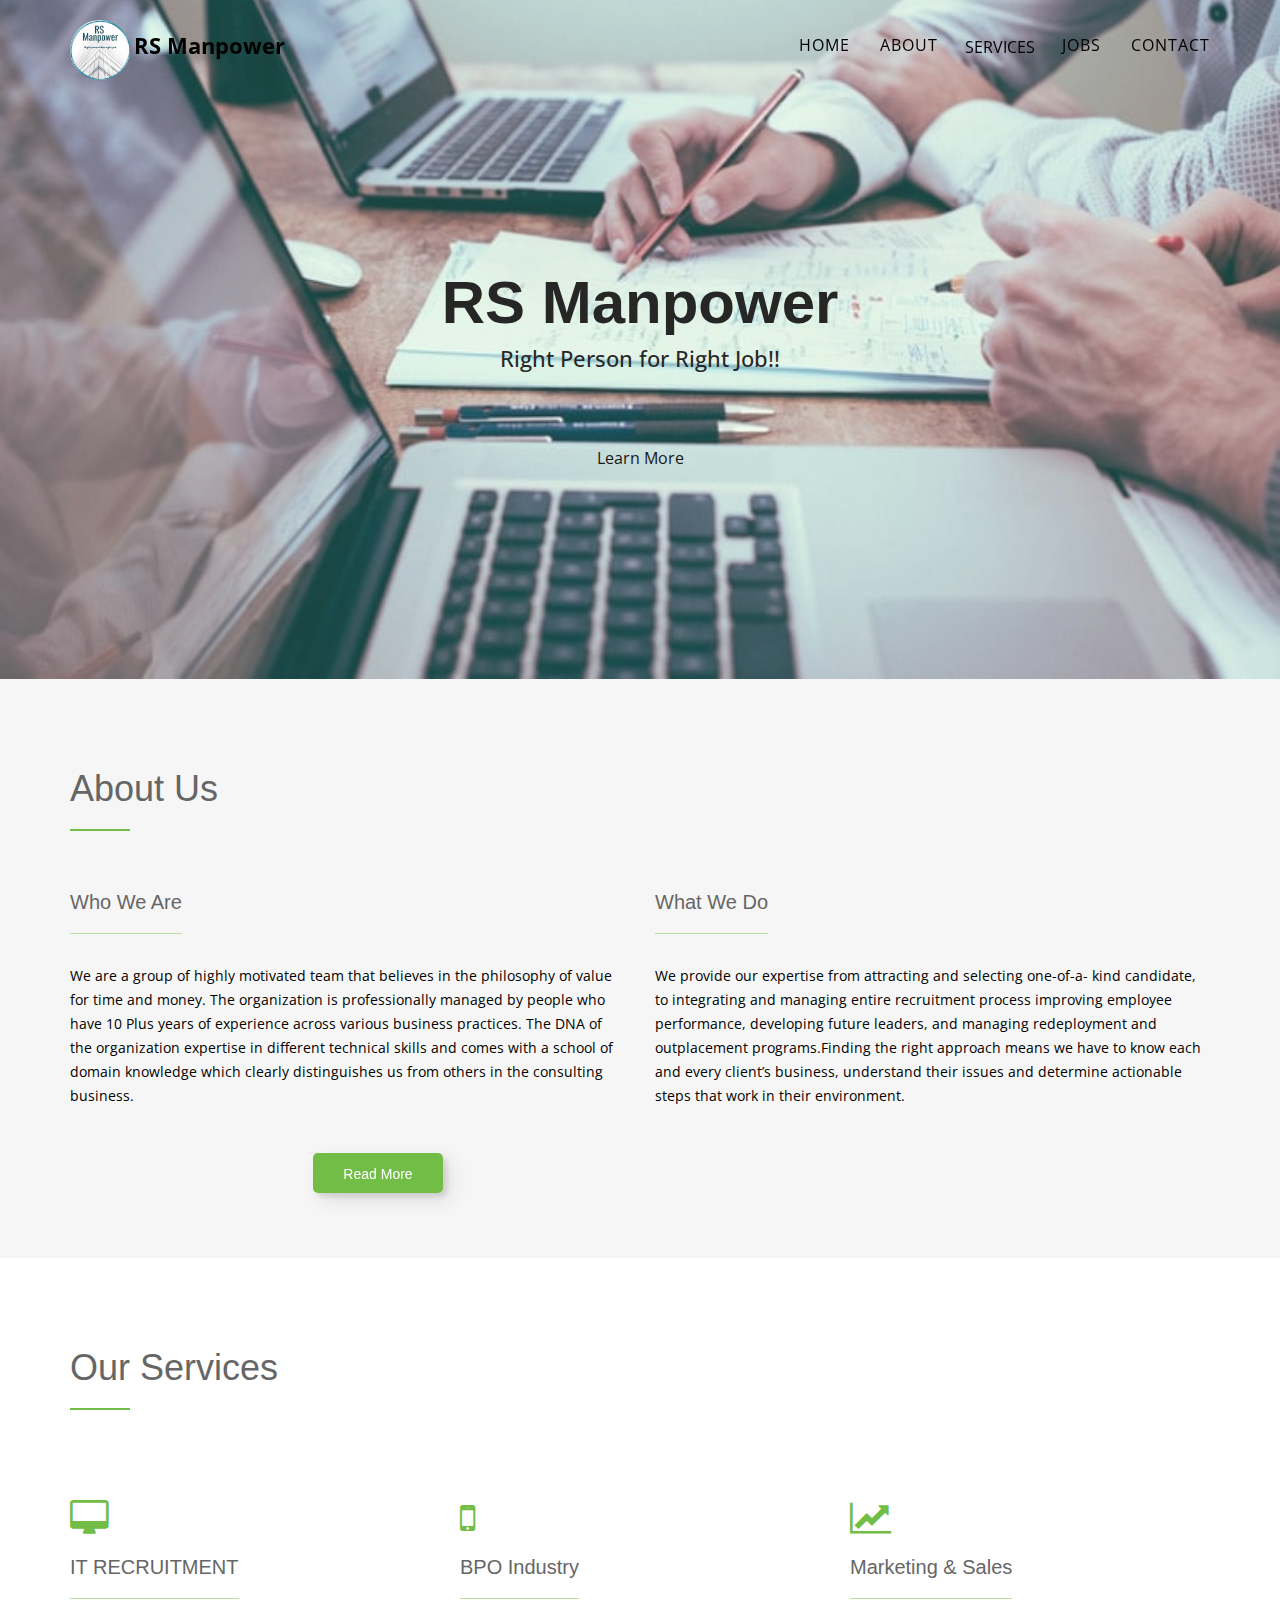
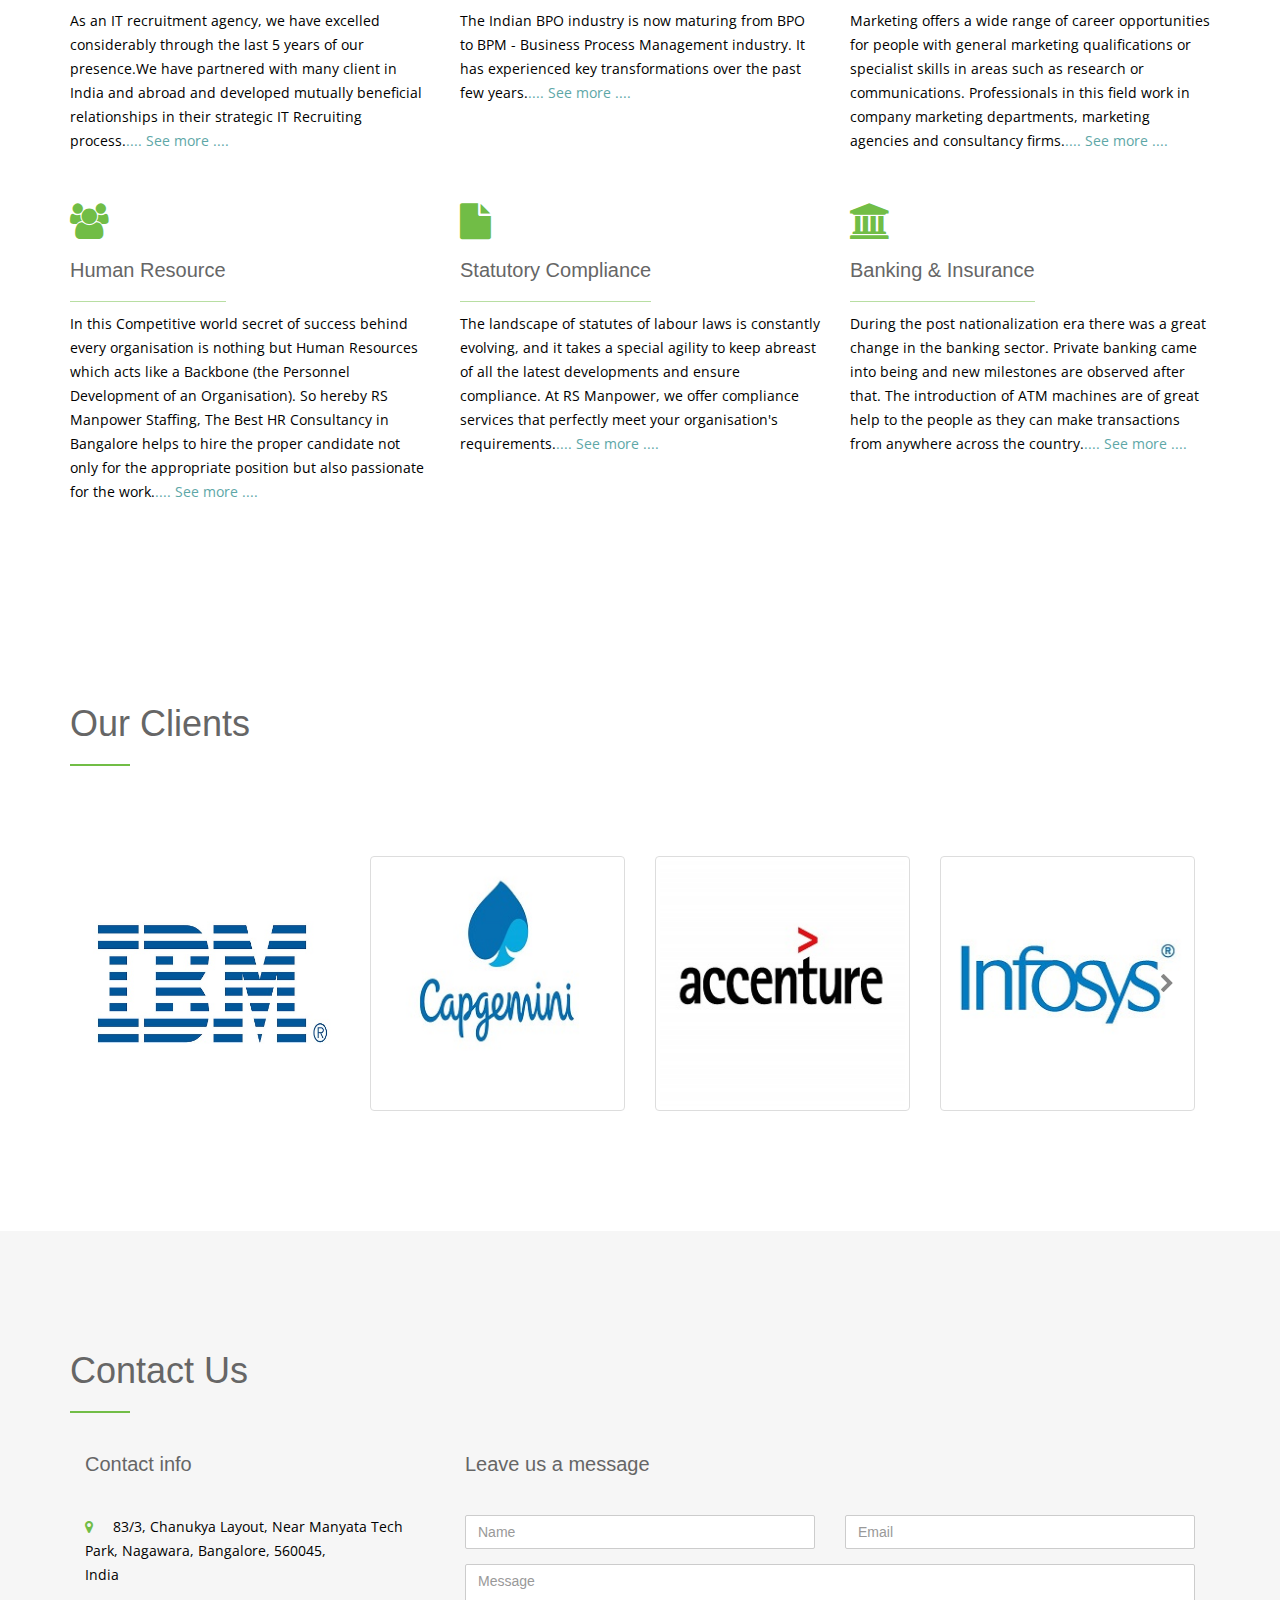
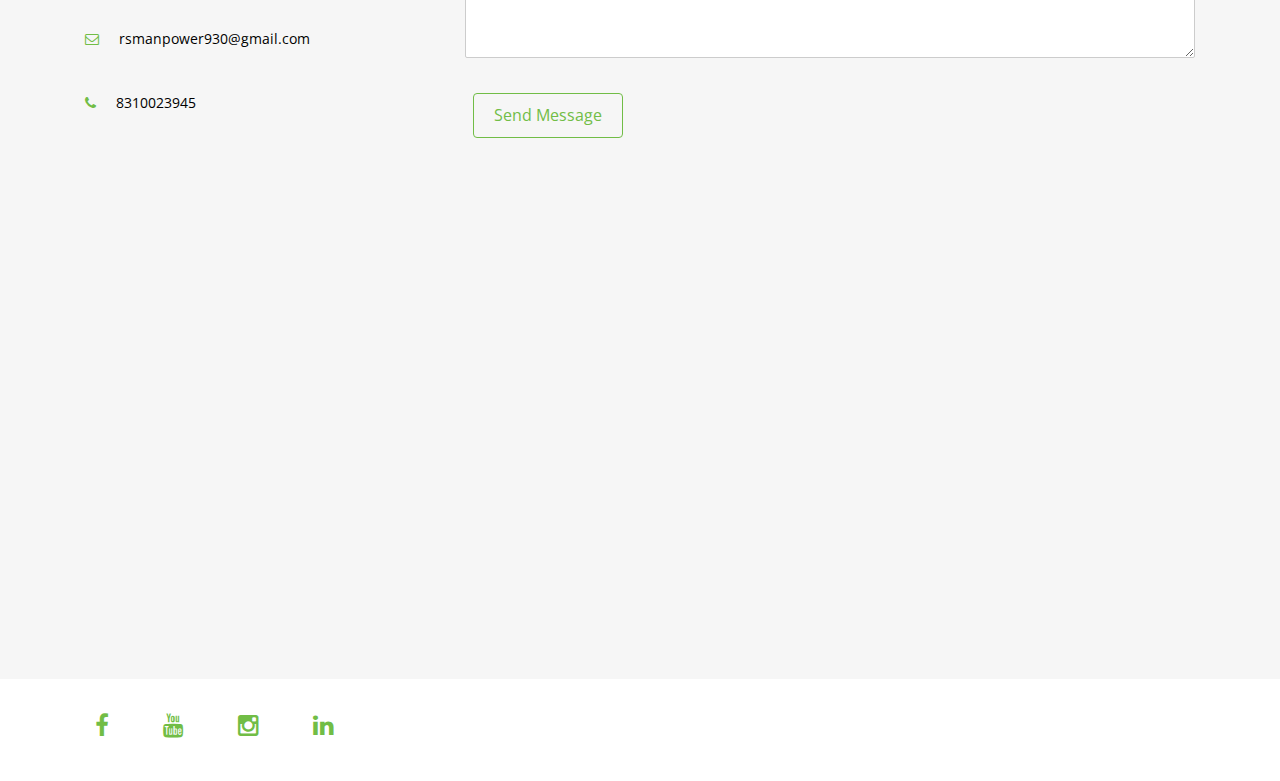
<file: index.html>
<!DOCTYPE html>
<html lang="en">
<head>
<meta charset="utf-8">
<meta name="viewport" content="width=device-width, initial-scale=1">
<title>RS Manpower</title>
<meta name="description" content="">
<meta name="author" content="">
    
<!-- Title LOGO -->
<link rel = "icon" href ="img/rs_auto.png" type = "image/x-icon"> 

<!-- Favicons
    ================================================== -->
<link rel="shortcut icon" href="img/favicon.ico" type="image/x-icon">
<link rel="apple-touch-icon" href="img/apple-touch-icon.png">
<link rel="apple-touch-icon" sizes="72x72" href="img/apple-touch-icon-72x72.png">
<link rel="apple-touch-icon" sizes="114x114" href="img/apple-touch-icon-114x114.png">

<!-- Bootstrap -->
<link rel="stylesheet" type="text/css"  href="css/bootstrap.css">
<link rel="stylesheet" type="text/css" href="fonts/font-awesome/css/font-awesome.css">

<!-- Stylesheet
    ================================================== -->
<link rel="stylesheet" type="text/css"  href="css/style.css">
<link rel="stylesheet" type="text/css" href="css/prettyPhoto.css">
<link href='http://fonts.googleapis.com/css?family=Lato:400,700,900,300' rel='stylesheet' type='text/css'>
<link href='http://fonts.googleapis.com/css?family=Open+Sans:400,700,800,600,300' rel='stylesheet' type='text/css'>
<link rel="preconnect" href="https://fonts.gstatic.com">
<link href="https://fonts.googleapis.com/css2?family=Roboto:wght@300&display=swap" rel="stylesheet">
<script type="text/javascript" src="js/modernizr.custom.js"></script>

<!-- HTML5 shim and Respond.js for IE8 support of HTML5 elements and media queries -->
<!-- WARNING: Respond.js doesn't work if you view the page via file:// -->
<!--[if lt IE 9]>
      <script src="https://oss.maxcdn.com/html5shiv/3.7.2/html5shiv.min.js"></script>
      <script src="https://oss.maxcdn.com/respond/1.4.2/respond.min.js"></script>
    <![endif]-->
</head>
<body>
<!-- Navigation
    ==========================================-->
<nav id="menu" class="navbar navbar-default navbar-fixed-top">
  <div class="container"> 
    <!-- Brand and toggle get grouped for better mobile display -->
    <div class="navbar-header">
      <button type="button" class="navbar-toggle collapsed" data-toggle="collapse" data-target="#bs-example-navbar-collapse-1"> <span class="sr-only">Toggle navigation</span> <span class="icon-bar"></span> <span class="icon-bar"></span> <span class="icon-bar"></span> </button>
        <img src="img/rs_auto.png" width="60" class="Img" alt="RS_Manpower"> <a class="navbar-br" href="index.html">RS Manpower</a>
      </div>
    <!-- Collect the nav links, forms, and other content for toggling -->
    <div class="collapse navbar-collapse" id="bs-example-navbar-collapse-1">
      <ul class="nav navbar-nav navbar-right">
        <li><a href="index.html" class="page-scroll">Home</a></li>
        <li><a href="About.html"class="page-scroll">About</a></li>
        <li><div class="btn-group">
  <button type="button" class="btn btn-basic dropdown-toggle" data-toggle="dropdown" aria-haspopup="true" aria-expanded="false">
    SERVICES
  </button>
  <div class="dropdown-menu">
    <i class="fa fa-desktop"></i>   <a class="dropdown-item" href="IT_Recquirement.html">IT-Recruitment</a><br>
      <hr>
    <i class="fa fa-mobile" aria-hidden="true"></i>   <a class="dropdown-item" href="BPO.html">BPO Industry</a><br>
      <hr>
    <i class="fa fa-line-chart"></i>  <a class="dropdown-item" href="Marketing_Sales.html">Marketing and sales</a><br>
      <hr>
    <i class="fa fa-users" aria-hidden="true"></i>   <a class="dropdown-item" href="HR.html">Human Resource</a><br>
      <hr>
    <i class="fa fa-file" aria-hidden="true"></i>   <a class="dropdown-item" href="Statutory_compliance.html">Statutory Compliance</a><br>
      <hr>
    <i class="fa fa-university" aria-hidden="true"></i>   <a class="dropdown-item" href="Banking_Insurance.html">Banking and Insurance</a>
  </div>
          </div></li>
        <li><a href="#works-section" class="page-scroll">Jobs</a></li>
        <li><a href="#contact-section" class="page-scroll">Contact</a></li>
      </ul>
    </div>
    <!-- /.navbar-collapse --> 
  </div>
  <!-- /.container-fluid --> 
</nav>

<!-- Header -->
<header class="text-center" name="home">
  <div class="intro-text">
    <h1> <span class="color">RS Manpower</span></h1>
    <p>Right Person for Right Job!!</p>
    <div class="clearfix"></div>
    <a href="#about-section" class="btn btn-default btn-lg page-scroll">Learn More</a> </div>
</header>
<!-- About Section -->
<div id="about-section">
  <div class="container">
    <div class="section-title">
      <h2>About Us</h2>
      <hr>
    </div>
    <div class="row">
      <div class="col-md-6">
        <h4>Who We Are</h4>
            <p>We are a group of highly motivated team that believes in the philosophy of value for time and money.
            The organization is professionally managed by people who have 10 Plus years of experience across various business practices. The DNA of the organization expertise in different technical skills and comes with a school of domain knowledge which clearly distinguishes us from others in the consulting business.</p> 
      </div>
      <div class="col-md-6">
        <h4>What We Do</h4>
        <p>We provide our expertise from attracting and selecting one-of-a- kind candidate, to integrating and managing entire recruitment process improving employee performance, developing future leaders, and managing redeployment and outplacement programs.Finding the right approach means we have to know each and every client’s business, understand their issues and determine actionable steps that work in their environment.</p>
      </div>
        <a href="About.html"><button class="custom-btn btn-12" href="About.html"><span>Click!</span><span>Read More</span></button></a>
    </div>
  </div>
</div>
<!-- Services Section -->
<div id="services-section">
  <div class="container">
    <div class="section-title">
      <h2>Our Services</h2>
      <hr>
    </div>
    <div class="space"></div>
    <div class="row">
      <div class="col-md-4 col-sm-6 service"> <i class="fa fa-desktop"></i>
        <h4>IT RECRUITMENT </h4>
        <p>As an IT recruitment agency, we have excelled considerably through the last 5 years of our presence.We have partnered with many client in India and abroad and developed mutually beneficial relationships in their strategic IT Recruiting process.<a href="IT_Recquirement.html" target="_blank">.... See more ....</a> </p>
      </div>
      <div class="col-md-4 col-sm-6 service"> <i class="fa fa-mobile" aria-hidden="true"></i>
        <h4>BPO Industry</h4>
        <p>The Indian BPO industry is now maturing from BPO to BPM  - Business Process Management industry. It has experienced key transformations  over the past few years.<a href="BPO.html" target="_blank">.... See more ....</a></p>
      </div>
      <div class="col-md-4 col-sm-6 service"> <i class="fa fa-line-chart"></i>
        <h4>Marketing & Sales</h4>
        <p>Marketing offers a wide range of career opportunities for people with general marketing qualifications or specialist skills in areas such as research or communications. Professionals in this field work in company marketing departments, marketing agencies and consultancy firms.<a href="Marketing_Sales.html" target="_blank">.... See more ....</a></p>
      </div>
    </div>
    <div class="space"></div>
    <div class="row">
      <div class="col-md-4 col-sm-6 service"><i class="fa fa-users" aria-hidden="true"></i>
        <h4>Human Resource</h4>
        <p>In this Competitive world secret of success behind every organisation is nothing but Human Resources which acts like a Backbone (the Personnel Development of an Organisation).
        So hereby RS Manpower Staffing, The Best HR Consultancy in Bangalore helps to hire the proper candidate not only for the appropriate position but also passionate for the work.<a href="HR.html" target="_blank">.... See more ....</a></p>
      </div>
      <div class="col-md-4 col-sm-6 service"><i class="fa fa-file" aria-hidden="true"></i>
        <h4>Statutory Compliance</h4>
        <p>The landscape of statutes of labour laws is constantly evolving, and it takes a special agility to keep abreast of all the latest developments and ensure compliance. At RS Manpower, we offer compliance services that perfectly meet your organisation's requirements.<a href="Statutory_compliance.html" target="_blank">.... See more ....</a></p>
      </div>
      <div class="col-md-4 col-sm-6 service"><i class="fa fa-university" aria-hidden="true"></i>
        <h4>Banking & Insurance</h4>
        <p>During the post nationalization era there was a great change in the banking sector. Private banking came into being and new milestones are observed after that. The introduction of ATM machines are of great help to the people as they can make transactions from anywhere across the country.<a href="Banking_Insurance.html" target="_blank">.... See more ....</a></p>
      </div>
    </div>
  </div>
</div>
<!-- Client Section -->
<div id="team-section">
  <div class="container">
    <div class="section-title">
        
      <h2>Our Clients</h2>
      <hr>
    </div>
        <div class="space"></div>
<div class="col-md-12"> 
      <div class="well-none">
      <div id="myCarousel" class="carousel slide">

        <!-- Carousel items -->
        <div class="carousel-inner">
          <div class="item active">
            <div class="row">
              <div class="col-sm-3 col-xs-6">
                 <a href="#x"><img src="img/Clients/ibm.jpeg"  alt="Image" class="img-responsive"></a>
              </div>
              <div class="col-sm-3 col-xs-6">
                <a href="#x" class="thumbnail"><img src="img/Clients/capgemini-logo.jpg" alt="Image" class="img-responsive"></a>
              </div>
              <div class="col-sm-3 col-xs-6">
                <a href="#x" class="thumbnail"><img src="img/Clients/accenture.jpg" alt="Image" class="img-responsive"></a>
              </div>
              <div class="col-sm-3 col-xs-6">
                <a href="#x" class="thumbnail"><img src="img/Clients/infosys-15848264808p4cl.jpg" alt="Image" class="img-responsive"></a>
              </div>
                
            </div>
            <!--/row-->
          </div>
          <!--/item-->
          <div class="item">
            <div class="row">
              <div class="col-sm-3 col-xs-6">
                 <a href="#x"><img src="img/Clients/Indian%20Money.jpg"  alt="Image" class="img-responsive"></a>
              </div>
              <div class="col-sm-3 col-xs-6">
                <a href="#x" class="thumbnail"><img src="img/Clients/logos-firstam.jpg" alt="Image" class="img-responsive"></a>
              </div>
              <div class="col-sm-3 col-xs-6">
                <a href="#x" class="thumbnail"><img src="img/Clients/Northern_Trust_logo.jpg" alt="Image" class="img-responsive"></a>
              </div>
              <div class="col-sm-3 col-xs-6">
                <a href="#x" class="thumbnail"><img src="img/Clients/ULTIMEZ.jpg" alt="Image" class="img-responsive"></a>
              </div>
                
            </div>
            <!--/row-->
          </div>
             <!--/item-->
          <div class="item">
            <div class="row">
              <div class="col-sm-3 col-xs-6">
                <a href="#x"><img src="img/Clients/able-design-engineering-services-pvt-ltd-navanagar-hubli-hubli-modelling-agencies-oqtynmtucs.jpg" alt="Image" class="img-responsive"></a>
              </div>
                </div>
            <!--/row-->
          </div>
        </div>
        <!--/carousel-inner-->
        <a class="right carousel-control" href="#myCarousel" data-slide="next"><i class="fa fa-chevron-right fa-4"></i></a>
      </div>
      <!--/myCarousel-->
    </div>
    <!--/well-->
  </div>
    </div>
</div>

<!-- Contact Section -->
<div id="contact-section">
  <div class="container">
    <div class="section-title center">
      <h2>Contact Us</h2>
      <hr>
    </div>
    <div class="col-md-4">
      <h4>Contact info</h4>
      <div class="space"></div>
      <p><i class="fa fa-map-marker"></i>83/3, Chanukya Layout, Near Manyata Tech Park, Nagawara, Bangalore, 560045,<br>
       India</p>
      <div class="space"></div>
      <p><i class="fa fa-envelope-o"></i>rsmanpower930@gmail.com</p>
      <div class="space"></div>
      <p><i class="fa fa-phone"></i>8310023945</p>
    </div>
    <div class="col-md-8">
      <h4>Leave us a message</h4>
      <form name="sentMessage" id="contactForm" novalidate>
        <div class="row">
          <div class="col-md-6">
            <div class="form-group">
              <input type="text" id="name" class="form-control" placeholder="Name" required="required">
              <p class="help-block text-danger"></p>
            </div>
          </div>
          <div class="col-md-6">
            <div class="form-group">
              <input type="email" id="email" class="form-control" placeholder="Email" required="required">
              <p class="help-block text-danger"></p>
            </div>
          </div>
        </div>
        <div class="form-group">
          <textarea name="message" id="message" class="form-control" rows="4" placeholder="Message" required></textarea>
          <p class="help-block text-danger"></p>
        </div>
        <div id="success"></div>
        <button type="submit" class="btn btn-default">Send Message</button>
      </form>
        <div class="map-responsive">
        <div class="mapouter"><div class="gmap_canvas"><iframe width="1080" height="298" id="gmap_canvas" src="https://maps.google.com/maps?q=%20Manyata%20Tech%20Park,%20Nagawara,%20Bangalore,%20560045,%20India&t=k&z=15&ie=UTF8&iwloc=&output=embed" frameborder="0" scrolling="no" marginheight="0" marginwidth="0"></iframe><a href="https://123movies-to.org"></a><br><style>.mapouter{position:relative;text-align:right;height:298px;width:1080px;}</style><a href="https://google-map-generator.com"></a><style>.gmap_canvas {overflow:hidden;background:none!important;height:298px;width:1080px;}</style></div></div>
        </div>
    </div>
  </div>
</div>
<div id="social-section">
  <div class="container">
    <div class="social">
      <ul>
        <li><a href="https://www.facebook.com/RSManpowers"><i class="fa fa-facebook"></i></a></li>
        <li><a href="https://www.youtube.com/channel/UCWrq67OShsYC04hel74WU2w"><i class="fa fa-youtube"></i></a></li>
        <li><a href="https://www.instagram.com/rsmanpower/"><i class="fa fa-instagram"></i></a></li>
        <li><a href="https://www.linkedin.com/in/rs-manpower-hr-consultancy-18444215a/"><i class="fa fa-linkedin"></i></a></li>
      </ul>
    </div>
  </div>
</div>

<!-- jQuery (necessary for Bootstrap's JavaScript plugins) --> 
<script src="https://ajax.googleapis.com/ajax/libs/jquery/1.11.1/jquery.min.js"></script> 
<script type="text/javascript" src="js/jquery.1.11.1.js"></script> 
<!-- Include all compiled plugins (below), or include individual files as needed --> 
<script type="text/javascript" src="js/bootstrap.js"></script> 
<script type="text/javascript" src="js/SmoothScroll.js"></script> 
<script type="text/javascript" src="js/jquery.prettyPhoto.js"></script> 
<script type="text/javascript" src="js/jquery.isotope.js"></script> 
<script type="text/javascript" src="js/jqBootstrapValidation.js"></script> 
<script type="text/javascript" src="js/contact_me.js"></script> 
<script>
function myFunction1() {
  var dots = document.getElementById("dots");
  var moreText = document.getElementById("more1");
  var btnText = document.getElementById("myBtn1");

  if (dots.style.display === "none") {
    dots.style.display = "inline";
    btnText.innerHTML = "Read more"; 
    moreText.style.display = "none";
  } else {
    dots.style.display = "none";
    btnText.innerHTML = "Read less"; 
    moreText.style.display = "inline";
  }
}
</script>
    <script>$('#myCarousel').carousel({
	interval: 0
	})
    </script>
<!-- Javascripts
    ================================================== --> 
<script type="text/javascript" src="js/main.js"></script>
</body>
</html>
</file>
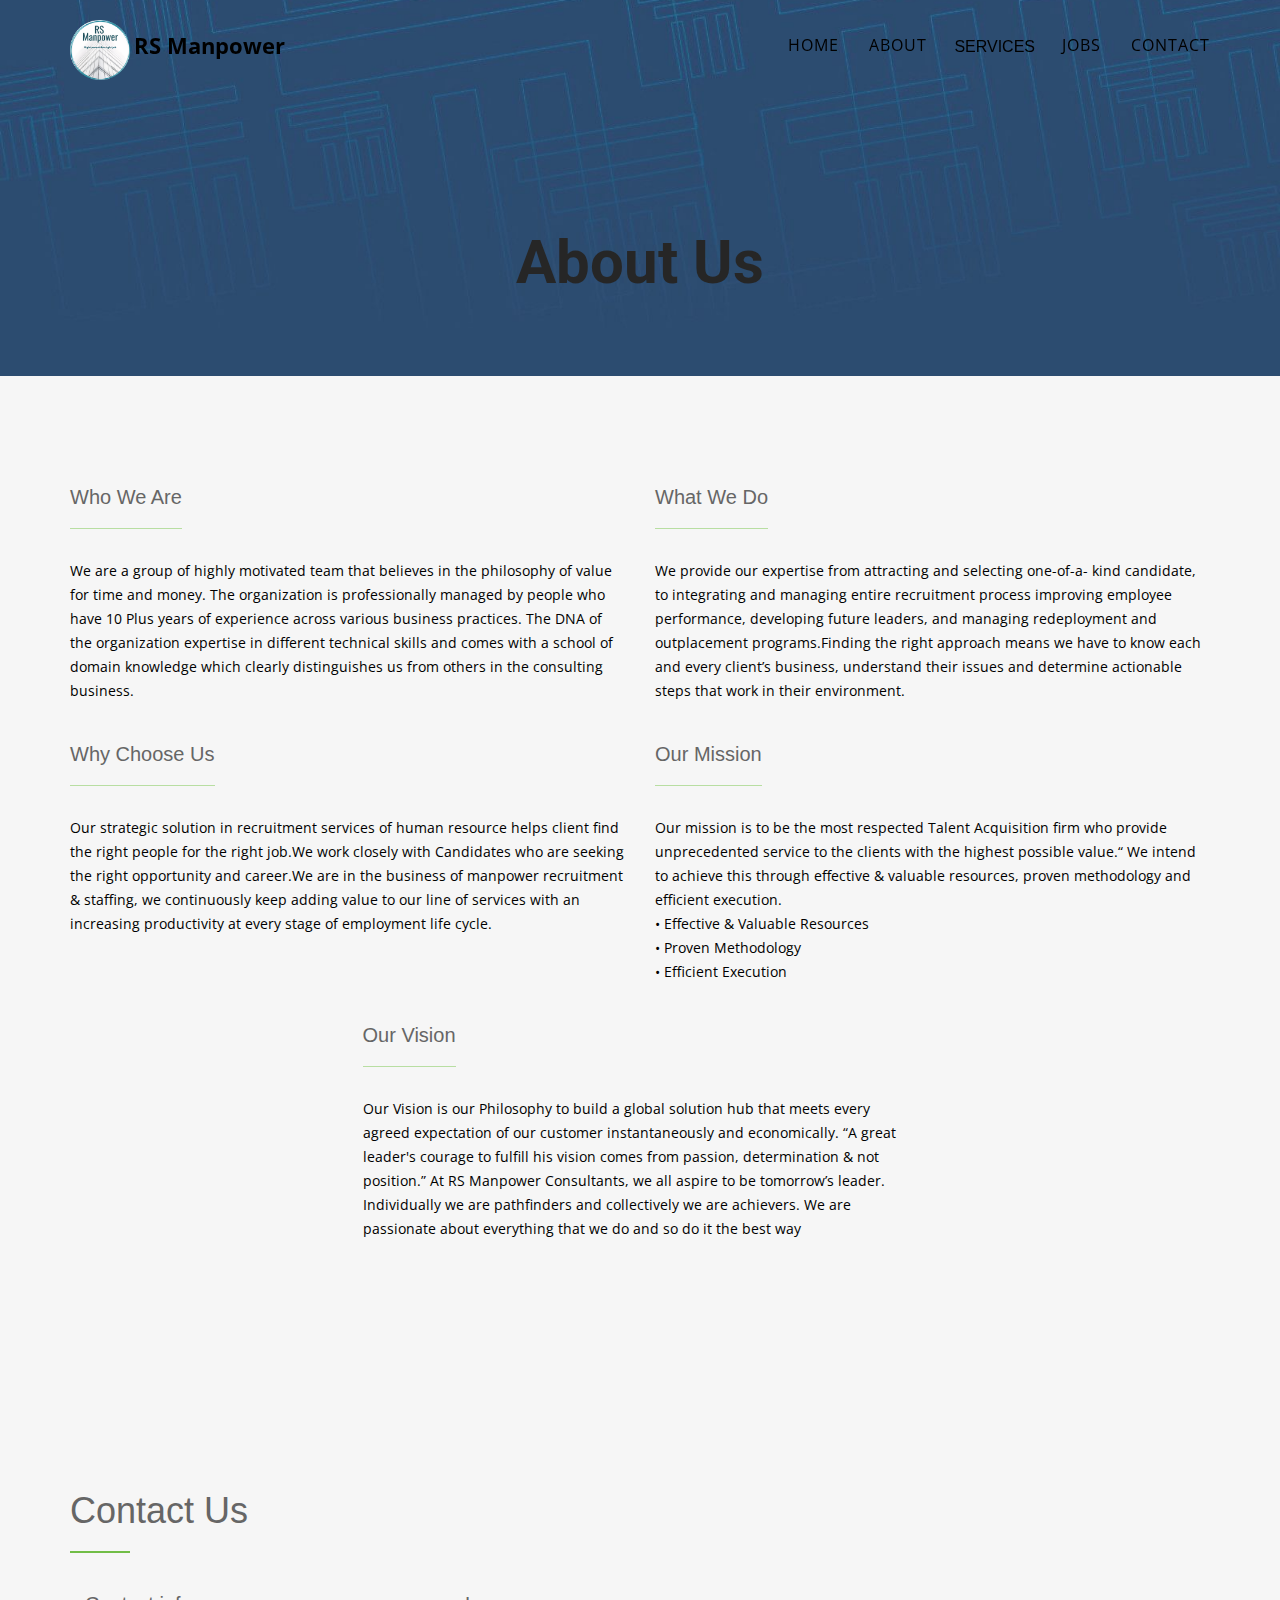
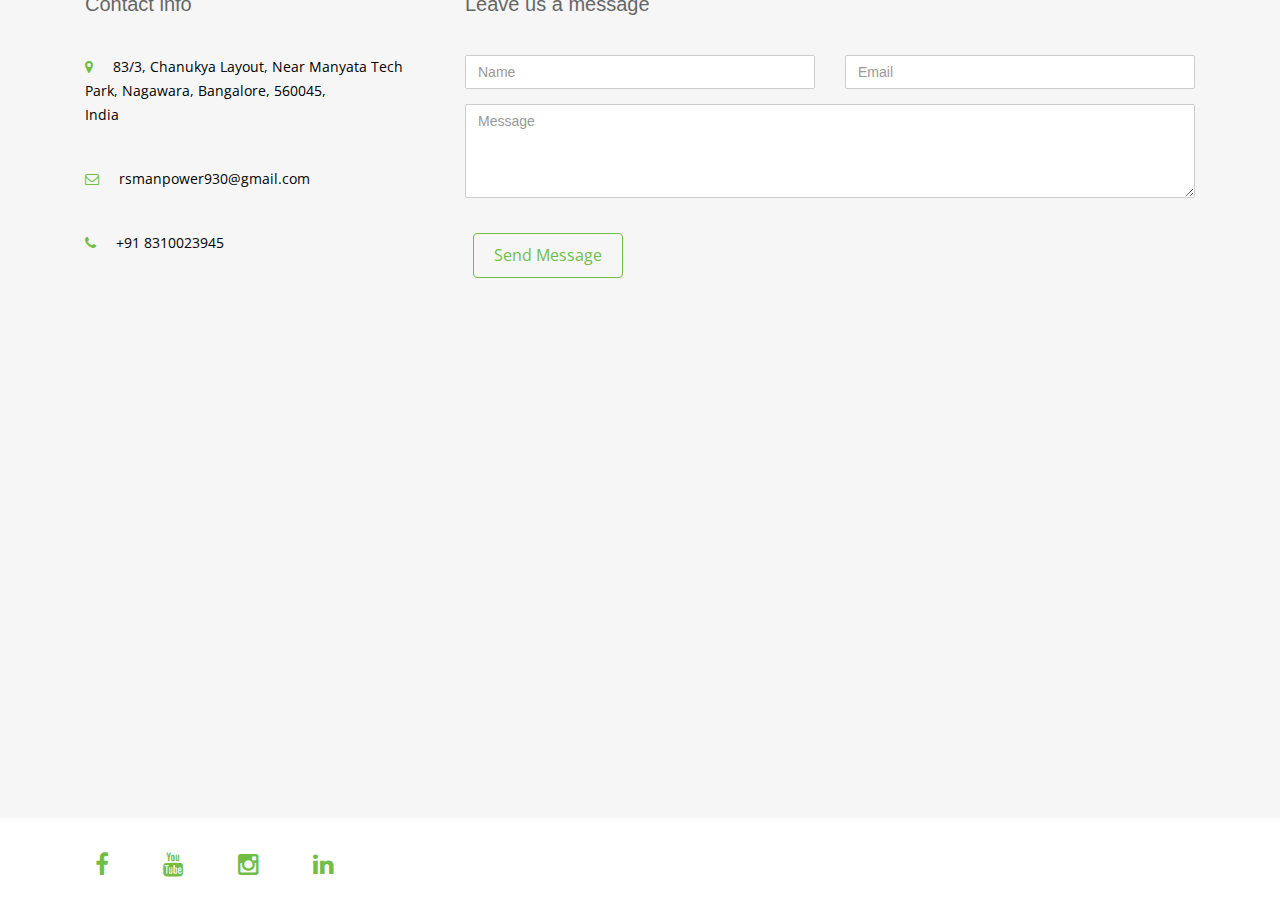
<file: About.html>
<!DOCTYPE html>
<html lang="en">
<head>
<meta charset="utf-8">
<meta name="viewport" content="width=device-width, initial-scale=1">
<title>RS Manpower</title>
<meta name="description" content="">
<meta name="author" content="">
    
<!-- Title LOGO -->
<link rel = "icon" href ="img/rs_auto.png" type = "image/x-icon"> 

<!-- Favicons
    ================================================== -->
<link rel="shortcut icon" href="img/favicon.ico" type="image/x-icon">
<link rel="apple-touch-icon" href="img/apple-touch-icon.png">
<link rel="apple-touch-icon" sizes="72x72" href="img/apple-touch-icon-72x72.png">
<link rel="apple-touch-icon" sizes="114x114" href="img/apple-touch-icon-114x114.png">

<!-- Bootstrap -->
<link rel="stylesheet" type="text/css"  href="css/bootstrap.css">
<link rel="stylesheet" type="text/css" href="fonts/font-awesome/css/font-awesome.css">

<!-- Stylesheet
    ================================================== -->
<link rel="stylesheet" type="text/css"  href="css/About.css">
<link rel="stylesheet" type="text/css" href="css/prettyPhoto.css">
<link href='http://fonts.googleapis.com/css?family=Lato:400,700,900,300' rel='stylesheet' type='text/css'>
<link href='http://fonts.googleapis.com/css?family=Open+Sans:400,700,800,600,300' rel='stylesheet' type='text/css'>
<link rel="preconnect" href="https://fonts.gstatic.com">
<link href="https://fonts.googleapis.com/css2?family=Roboto:wght@300&display=swap" rel="stylesheet">
<script type="text/javascript" src="js/modernizr.custom.js"></script>

<!-- HTML5 shim and Respond.js for IE8 support of HTML5 elements and media queries -->
<!-- WARNING: Respond.js doesn't work if you view the page via file:// -->
<!--[if lt IE 9]>
      <script src="https://oss.maxcdn.com/html5shiv/3.7.2/html5shiv.min.js"></script>
      <script src="https://oss.maxcdn.com/respond/1.4.2/respond.min.js"></script>
    <![endif]-->
</head>
<body>
<!-- Navigation
    ==========================================-->
<nav id="menu" class="navbar navbar-default navbar-fixed-top">
  <div class="container"> 
    <!-- Brand and toggle get grouped for better mobile display -->
    <div class="navbar-header">
      <button type="button" class="navbar-toggle collapsed" data-toggle="collapse" data-target="#bs-example-navbar-collapse-1"> <span class="sr-only">Toggle navigation</span> <span class="icon-bar"></span> <span class="icon-bar"></span> <span class="icon-bar"></span> </button>
        <img src="img/rs_auto.png" width="60" class="Img" alt="RS_Manpower"> <a class="navbar-br" href="index.html">RS Manpower</a>
      </div>
    
    <!-- Collect the nav links, forms, and other content for toggling -->
    <div class="collapse navbar-collapse" id="bs-example-navbar-collapse-1">
      <ul class="nav navbar-nav navbar-right">
        <li><a href="index.html" class="page-scroll">Home</a></li>
        <li><a href="About.html"class="page-scroll">About</a></li>
        <li><div class="btn-group">
  <button type="button" class="btn btn-basic dropdown-toggle" data-toggle="dropdown" aria-haspopup="true" aria-expanded="false">
    SERVICES
  </button>
  <div class="dropdown-menu">
    <i class="fa fa-desktop"></i>   <a class="dropdown-item" href="IT_Recquirement.html">IT-Recruitmentent</a><br>
      <hr>
    <i class="fa fa-mobile" aria-hidden="true"></i>   <a class="dropdown-item" href="BPO.html">BPO Industry</a><br>
      <hr>
    <i class="fa fa-line-chart"></i>  <a class="dropdown-item" href="Marketing_Sales.html">Marketing and sales</a><br>
      <hr>
    <i class="fa fa-users" aria-hidden="true"></i>   <a class="dropdown-item" href="HR.html">Human Resource</a><br>
      <hr>
    <i class="fa fa-file" aria-hidden="true"></i>   <a class="dropdown-item" href="Statutory_compliance.html">Statutory Compliance</a><br>
      <hr>
    <i class="fa fa-university" aria-hidden="true"></i>   <a class="dropdown-item" href="Banking_Insurance.html">Banking and Insurance</a>
  </div>
          </div></li>
        <li><a href="#works-section" class="page-scroll">Jobs</a></li>
        <li><a href="#contact-section" class="page-scroll">Contact</a></li>
      </ul>
    </div>
    <!-- /.navbar-collapse --> 
  </div>
  <!-- /.container-fluid --> 
</nav>

<!-- Header -->
<header class="text-center" name="home">
  <div class="intro-text">
    <h1> <span class="color">About Us</span></h1>
    <div class="clearfix"></div>
     </div>
</header>
<!-- About Section -->
<div id="about-section">
  <div class="container">
<!--      <div class="space"></div> -->
    <div class="row">
      <div class="col-md-6">
        <h4>Who We Are</h4>
        <p>We are a group of highly motivated team that believes in the philosophy of value for time and money.
        The organization is professionally managed by people who have 10 Plus years of experience across various business practices. The DNA of the organization expertise in different technical skills and comes with a school of domain knowledge which clearly distinguishes us from others in the consulting business.</p>
      </div>
    <div class="col-md-6">
        <h4>What We Do</h4>
        <p>We provide our expertise from attracting and selecting one-of-a- kind candidate, to integrating and managing entire recruitment process improving employee performance, developing future leaders, and managing redeployment and outplacement programs.Finding the right approach means we have to know each and every client’s business, understand their issues and determine actionable steps that work in their environment.</p>
      </div>
    <div class="col-md-6">
        <h4>Why Choose Us</h4>
        <p>Our strategic solution in recruitment services of human resource
        helps client find the right people for the right job.We work closely with Candidates who are seeking the right opportunity and career.We are in the business of manpower recruitment & staffing, we continuously keep adding value to our line of services with an increasing productivity at every stage of employment life cycle.</p>
        </div>    
    <div class="space"></div>    
    <div class="col-md-6">
        <h4>Our Mission</h4>
        <p>Our mission is to be the most respected Talent Acquisition firm who provide unprecedented service to the clients with the highest possible value.“
            We intend to achieve this through effective & valuable resources, proven methodology and efficient execution.<br>
            •	Effective & Valuable Resources<br>
            •	Proven Methodology<br>
            •	Efficient Execution</p>
      </div>
        <div class="col-md-3">
        </div>
    <div class="col-md-6">
        <h4>Our Vision</h4>
        <p>Our Vision is our Philosophy to build a global solution hub that meets every agreed expectation of our customer instantaneously and economically.
        “A great leader's courage to fulfill his vision comes from passion, determination & not position.”
        At RS Manpower Consultants, we all aspire to be tomorrow’s leader. Individually we are pathfinders and collectively we are achievers. We are passionate about everything that we do and so do it the best way</p>
      </div>
        <div class="col-md-3">
        </div>
    </div>
  </div>
</div>

<!-- Contact Section -->
<div id="contact-section">
  <div class="container">
    <div class="section-title center">
      <h2>Contact Us</h2>
      <hr>
    </div>
    <div class="col-md-4">
      <h4>Contact info</h4>
      <div class="space"></div>
      <p><i class="fa fa-map-marker"></i>83/3, Chanukya Layout, Near Manyata Tech Park, Nagawara, Bangalore, 560045,<br>
       India</p>
      <div class="space"></div>
      <p><i class="fa fa-envelope-o"></i>rsmanpower930@gmail.com</p>
      <div class="space"></div>
      <p><i class="fa fa-phone"></i>+91 8310023945</p>
    </div>
    <div class="col-md-8">
      <h4>Leave us a message</h4>
      <form name="sentMessage" id="contactForm" novalidate>
        <div class="row">
          <div class="col-md-6">
            <div class="form-group">
              <input type="text" id="name" class="form-control" placeholder="Name" required="required">
              <p class="help-block text-danger"></p>
            </div>
          </div>
          <div class="col-md-6">
            <div class="form-group">
              <input type="email" id="email" class="form-control" placeholder="Email" required="required">
              <p class="help-block text-danger"></p>
            </div>
          </div>
        </div>
        <div class="form-group">
          <textarea name="message" id="message" class="form-control" rows="4" placeholder="Message" required></textarea>
          <p class="help-block text-danger"></p>
        </div>
        <div id="success"></div>
        <button type="submit" class="btn btn-default">Send Message</button>
      </form>
         <div class="map-responsive">
        <div class="mapouter"><div class="gmap_canvas"><iframe width="1080" height="298" id="gmap_canvas" src="https://maps.google.com/maps?q=%20Manyata%20Tech%20Park,%20Nagawara,%20Bangalore,%20560045,%20India&t=k&z=15&ie=UTF8&iwloc=&output=embed" frameborder="0" scrolling="no" marginheight="0" marginwidth="0"></iframe><a href="https://123movies-to.org"></a><br><style>.mapouter{position:relative;text-align:right;height:298px;width:1080px;}</style><a href="https://google-map-generator.com"></a><style>.gmap_canvas {overflow:hidden;background:none!important;height:298px;width:1080px;}</style></div></div>
        </div>
    </div>
  </div>
</div>
<div id="social-section">
  <div class="container">
    <div class="social">
      <ul>
        <li><a href="https://www.facebook.com/RSManpowers"><i class="fa fa-facebook"></i></a></li>
        <li><a href="https://www.youtube.com/channel/UCWrq67OShsYC04hel74WU2w"><i class="fa fa-youtube"></i></a></li>
        <li><a href="https://www.instagram.com/rsmanpower/"><i class="fa fa-instagram"></i></a></li>
        <li><a href="https://www.linkedin.com/in/rs-manpower-hr-consultancy-18444215a/"><i class="fa fa-linkedin"></i></a></li>
      </ul>
    </div>
  </div>
</div>

<!-- jQuery (necessary for Bootstrap's JavaScript plugins) --> 
<script src="https://ajax.googleapis.com/ajax/libs/jquery/1.11.1/jquery.min.js"></script> 
<script type="text/javascript" src="js/jquery.1.11.1.js"></script> 
<!-- Include all compiled plugins (below), or include individual files as needed --> 
<script type="text/javascript" src="js/bootstrap.js"></script> 
<script type="text/javascript" src="js/SmoothScroll.js"></script> 
<script type="text/javascript" src="js/jquery.prettyPhoto.js"></script> 
<script type="text/javascript" src="js/jquery.isotope.js"></script> 
<script type="text/javascript" src="js/jqBootstrapValidation.js"></script> 
<script type="text/javascript" src="js/contact_me.js"></script> 
<script>
function myFunction1() {
  var dots = document.getElementById("dots");
  var moreText = document.getElementById("more1");
  var btnText = document.getElementById("myBtn1");

  if (dots.style.display === "none") {
    dots.style.display = "inline";
    btnText.innerHTML = "Read more"; 
    moreText.style.display = "none";
  } else {
    dots.style.display = "none";
    btnText.innerHTML = "Read less"; 
    moreText.style.display = "inline";
  }
}
</script>
    <script>$('#myCarousel').carousel({
	interval: 0
	})
    </script>
<!-- Javascripts
    ================================================== --> 
<script type="text/javascript" src="js/main.js"></script>
</body>
</html>
</file>
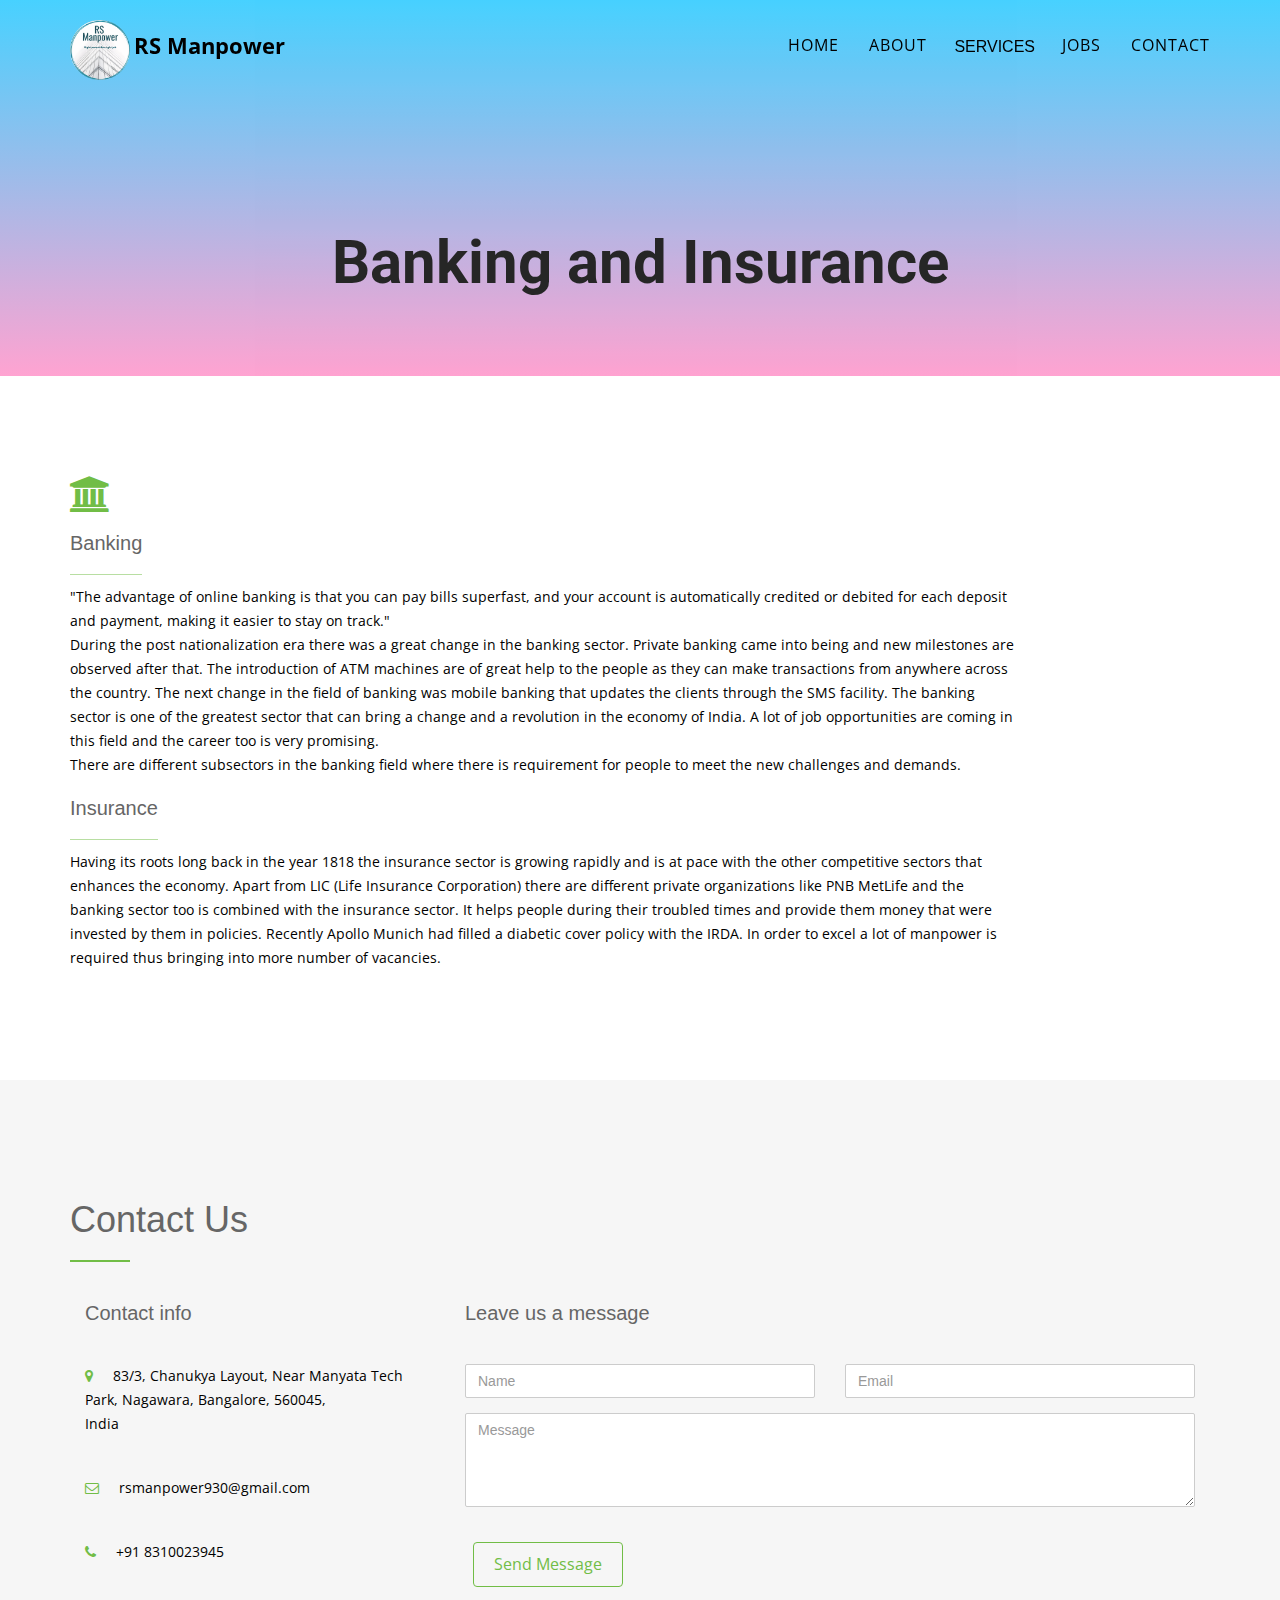
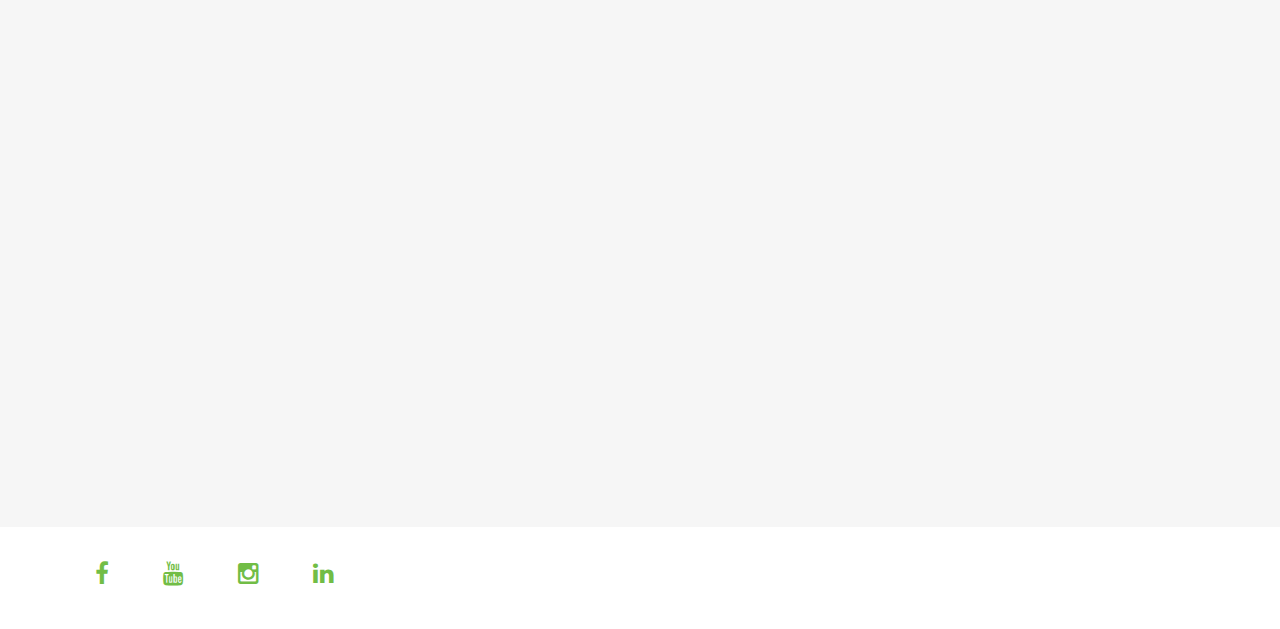
<file: Banking_Insurance.html>
<!DOCTYPE html>
<html lang="en">
<head>
<meta charset="utf-8">
<meta name="viewport" content="width=device-width, initial-scale=1">
<title>RS Manpower</title>
<meta name="description" content="">
<meta name="author" content="">
    
<!-- Title LOGO -->
<link rel = "icon" href ="img/rs_auto.png" type = "image/x-icon"> 

<!-- Favicons
    ================================================== -->
<link rel="shortcut icon" href="img/favicon.ico" type="image/x-icon">
<link rel="apple-touch-icon" href="img/apple-touch-icon.png">
<link rel="apple-touch-icon" sizes="72x72" href="img/apple-touch-icon-72x72.png">
<link rel="apple-touch-icon" sizes="114x114" href="img/apple-touch-icon-114x114.png">

<!-- Bootstrap -->
<link rel="stylesheet" type="text/css"  href="css/bootstrap.css">
<link rel="stylesheet" type="text/css" href="fonts/font-awesome/css/font-awesome.css">

<!-- Stylesheet
    ================================================== -->
<link rel="stylesheet" type="text/css"  href="css/services.css">
<link rel="stylesheet" type="text/css" href="css/prettyPhoto.css">
<link href='http://fonts.googleapis.com/css?family=Lato:400,700,900,300' rel='stylesheet' type='text/css'>
<link href='http://fonts.googleapis.com/css?family=Open+Sans:400,700,800,600,300' rel='stylesheet' type='text/css'>
<link rel="preconnect" href="https://fonts.gstatic.com">
<link href="https://fonts.googleapis.com/css2?family=Roboto:wght@300&display=swap" rel="stylesheet">
<script type="text/javascript" src="js/modernizr.custom.js"></script>

<!-- HTML5 shim and Respond.js for IE8 support of HTML5 elements and media queries -->
<!-- WARNING: Respond.js doesn't work if you view the page via file:// -->
<!--[if lt IE 9]>
      <script src="https://oss.maxcdn.com/html5shiv/3.7.2/html5shiv.min.js"></script>
      <script src="https://oss.maxcdn.com/respond/1.4.2/respond.min.js"></script>
    <![endif]-->
</head>
<body>
<!-- Navigation
    ==========================================-->
<nav id="menu" class="navbar navbar-default navbar-fixed-top">
  <div class="container"> 
    <!-- Brand and toggle get grouped for better mobile display -->
    <div class="navbar-header">
      <button type="button" class="navbar-toggle collapsed" data-toggle="collapse" data-target="#bs-example-navbar-collapse-1"> <span class="sr-only">Toggle navigation</span> <span class="icon-bar"></span> <span class="icon-bar"></span> <span class="icon-bar"></span> </button>
        <img src="img/rs_auto.png" width="60" class="Img" alt="RS_Manpower"> <a class="navbar-br" href="index.html">RS Manpower</a>
      </div>
    
    <!-- Collect the nav links, forms, and other content for toggling -->
    <div class="collapse navbar-collapse" id="bs-example-navbar-collapse-1">
      <ul class="nav navbar-nav navbar-right">
        <li><a href="index.html" class="page-scroll">Home</a></li>
        <li><a href="About.html"class="page-scroll">About</a></li>
        <li><div class="btn-group">
  <button type="button" class="btn btn-basic dropdown-toggle" data-toggle="dropdown" aria-haspopup="true" aria-expanded="false">
    SERVICES
  </button>
  <div class="dropdown-menu">
    <i class="fa fa-desktop"></i>   <a class="dropdown-item" href="IT_Recquirement.html">IT-Recruitment</a><br>
      <hr>
    <i class="fa fa-mobile" aria-hidden="true"></i>   <a class="dropdown-item" href="BPO.html">BPO Industry</a><br>
      <hr>
    <i class="fa fa-line-chart"></i>  <a class="dropdown-item" href="Marketing_Sales.html">Marketing and sales</a><br>
      <hr>
    <i class="fa fa-users" aria-hidden="true"></i>   <a class="dropdown-item" href="HR.html">Human Resource</a><br>
      <hr>
    <i class="fa fa-file" aria-hidden="true"></i>   <a class="dropdown-item" href="Statutory_compliance.html">Statutory Compliance</a><br>
      <hr>
    <i class="fa fa-university" aria-hidden="true"></i>   <a class="dropdown-item" href="Banking_Insurance.html">Banking and Insurance</a>
  </div>
          </div></li>
        <li><a href="#works-section" class="page-scroll">Jobs</a></li>
        <li><a href="#contact-section" class="page-scroll">Contact</a></li>
      </ul>
    </div>
    <!-- /.navbar-collapse --> 
  </div>
  <!-- /.container-fluid --> 
</nav>

<!-- Header -->
<header class="text-center" name="home">
  <div class="intro-text">
    <h1> <span class="color">Banking and Insurance</span></h1>
    <div class="clearfix"></div>
    </div>
</header>
<!-- Services Section -->
<div id="services-section">
  <div class="container">
    <div class="row">
      <div class="col-md-10 service"><i class="fa fa-university" aria-hidden="true"></i>
        <h4>Banking</h4>
        <p>"The advantage of online banking is that you can pay bills superfast, and your account is automatically credited or debited for each deposit and         payment, making it easier to stay on track."<br>
            During the post nationalization era there was a great change in the banking sector. Private banking came into being and new milestones are observed after that. The introduction of ATM machines are of great help to the people as they can make transactions from anywhere across the country. The next change in the field of banking was mobile banking that updates the clients through the SMS facility. The banking sector is one of the greatest sector that can bring a change and a revolution in the economy of India. A lot of job opportunities are coming in this field and the career too is very promising.<br>
            There are different subsectors in the banking field where there is requirement for people to meet the new challenges and demands.</p>
          <h4>Insurance</h4>
          <p>Having its roots long back in the year 1818 the insurance sector is growing rapidly and is at pace with the other competitive sectors that enhances the economy. Apart from LIC (Life Insurance Corporation) there are different private organizations like PNB MetLife and the banking sector too is combined with the insurance sector. It helps people during their troubled times and provide them money that were invested by them in policies. Recently Apollo Munich had filled a diabetic cover policy with the IRDA. In order to excel a lot of manpower is required thus bringing into more number of vacancies.</p>
      </div>
    </div>
  </div>
</div>

<!-- Contact Section -->
<div id="contact-section">
  <div class="container">
    <div class="section-title center">
      <h2>Contact Us</h2>
      <hr>
    </div>
    <div class="col-md-4">
      <h4>Contact info</h4>
      <div class="space"></div>
      <p><i class="fa fa-map-marker"></i>83/3, Chanukya Layout, Near Manyata Tech Park, Nagawara, Bangalore, 560045,<br>
       India</p>
      <div class="space"></div>
      <p><i class="fa fa-envelope-o"></i>rsmanpower930@gmail.com</p>
      <div class="space"></div>
      <p><i class="fa fa-phone"></i>+91 8310023945</p>
    </div>
    <div class="col-md-8">
      <h4>Leave us a message</h4>
      <form name="sentMessage" id="contactForm" novalidate>
        <div class="row">
          <div class="col-md-6">
            <div class="form-group">
              <input type="text" id="name" class="form-control" placeholder="Name" required="required">
              <p class="help-block text-danger"></p>
            </div>
          </div>
          <div class="col-md-6">
            <div class="form-group">
              <input type="email" id="email" class="form-control" placeholder="Email" required="required">
              <p class="help-block text-danger"></p>
            </div>
          </div>
        </div>
        <div class="form-group">
          <textarea name="message" id="message" class="form-control" rows="4" placeholder="Message" required></textarea>
          <p class="help-block text-danger"></p>
        </div>
        <div id="success"></div>
        <button type="submit" class="btn btn-default">Send Message</button>
      </form>
        <div class="map-responsive">
        <div class="mapouter"><div class="gmap_canvas"><iframe width="1080" height="298" id="gmap_canvas" src="https://maps.google.com/maps?q=%20Manyata%20Tech%20Park,%20Nagawara,%20Bangalore,%20560045,%20India&t=k&z=15&ie=UTF8&iwloc=&output=embed" frameborder="0" scrolling="no" marginheight="0" marginwidth="0"></iframe><a href="https://123movies-to.org"></a><br><style>.mapouter{position:relative;text-align:right;height:298px;width:1080px;}</style><a href="https://google-map-generator.com"></a><style>.gmap_canvas {overflow:hidden;background:none!important;height:298px;width:1080px;}</style></div></div>
        </div>
    </div>
  </div>
</div>
<div id="social-section">
  <div class="container">
    <div class="social">
      <ul>
        <li><a href="https://www.facebook.com/RSManpowers"><i class="fa fa-facebook"></i></a></li>
        <li><a href="https://www.youtube.com/channel/UCWrq67OShsYC04hel74WU2w"><i class="fa fa-youtube"></i></a></li>
        <li><a href="https://www.instagram.com/rsmanpower/"><i class="fa fa-instagram"></i></a></li>
        <li><a href="https://www.linkedin.com/in/rs-manpower-hr-consultancy-18444215a/"><i class="fa fa-linkedin"></i></a></li>
      </ul>
    </div>
  </div>
</div>

<!-- jQuery (necessary for Bootstrap's JavaScript plugins) --> 
<script src="https://ajax.googleapis.com/ajax/libs/jquery/1.11.1/jquery.min.js"></script> 
<script type="text/javascript" src="js/jquery.1.11.1.js"></script> 
<!-- Include all compiled plugins (below), or include individual files as needed --> 
<script type="text/javascript" src="js/bootstrap.js"></script> 
<script type="text/javascript" src="js/SmoothScroll.js"></script> 
<script type="text/javascript" src="js/jquery.prettyPhoto.js"></script> 
<script type="text/javascript" src="js/jquery.isotope.js"></script> 
<script type="text/javascript" src="js/jqBootstrapValidation.js"></script> 
<script type="text/javascript" src="js/contact_me.js"></script> 
<script>
function myFunction1() {
  var dots = document.getElementById("dots");
  var moreText = document.getElementById("more1");
  var btnText = document.getElementById("myBtn1");

  if (dots.style.display === "none") {
    dots.style.display = "inline";
    btnText.innerHTML = "Read more"; 
    moreText.style.display = "none";
  } else {
    dots.style.display = "none";
    btnText.innerHTML = "Read less"; 
    moreText.style.display = "inline";
  }
}
</script>
    <script>$('#myCarousel').carousel({
	interval: 0
	})
    </script>
<!-- Javascripts
    ================================================== --> 
<script type="text/javascript" src="js/main.js"></script>
</body>
</html>
</file>
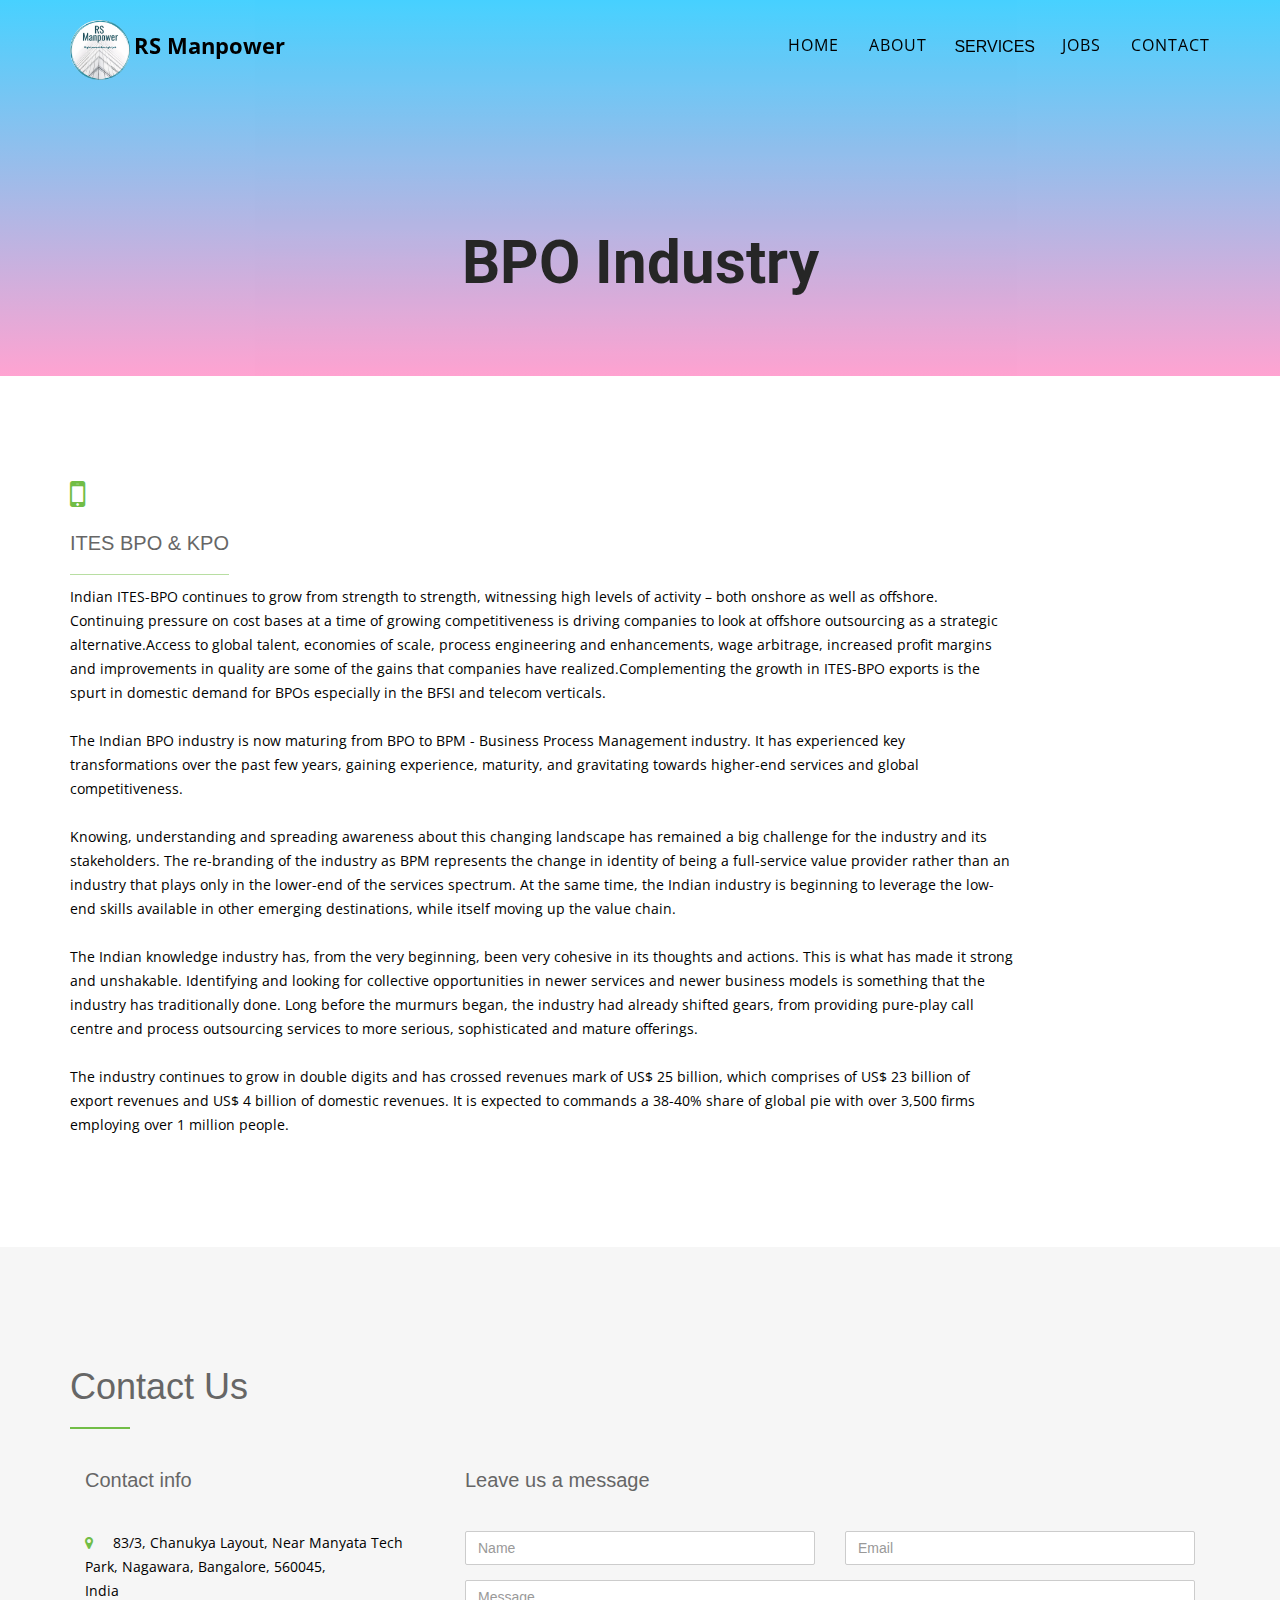
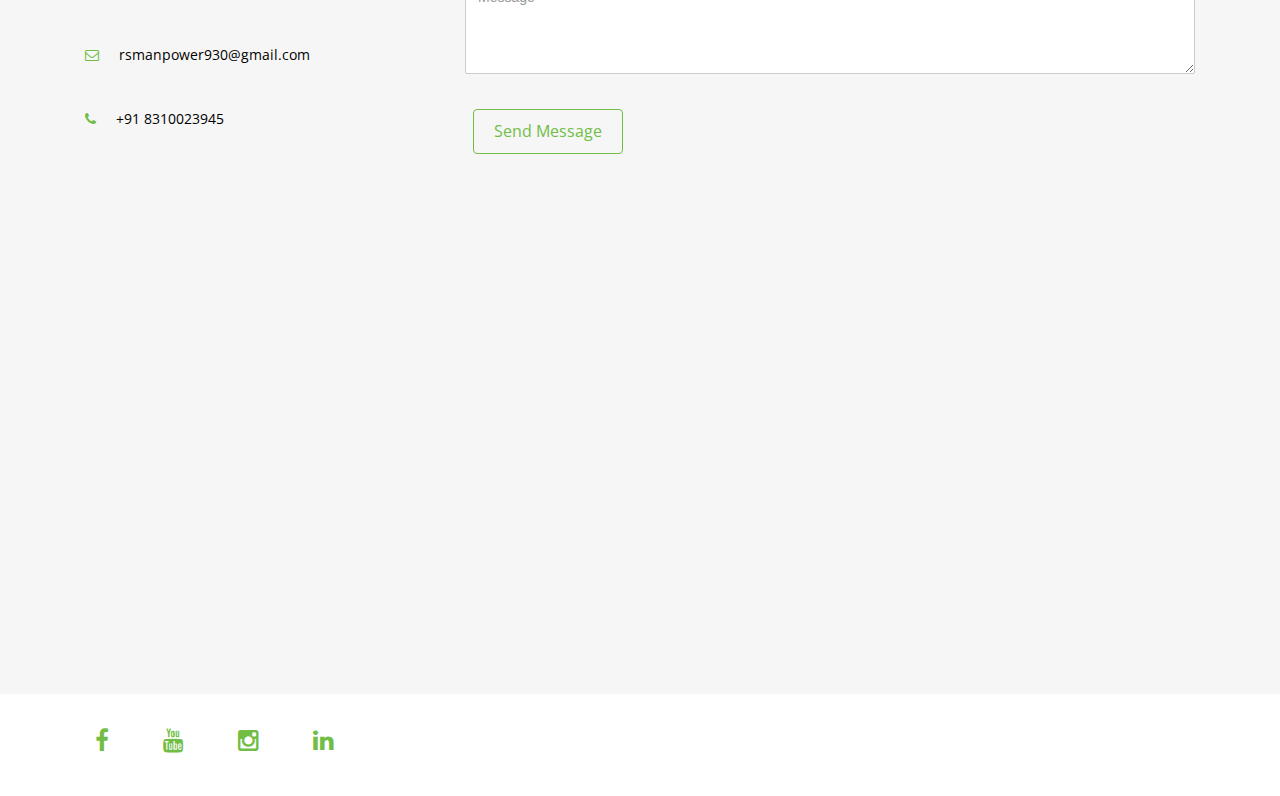
<file: BPO.html>
<!DOCTYPE html>
<html lang="en">
<head>
<meta charset="utf-8">
<meta name="viewport" content="width=device-width, initial-scale=1">
<title>RS Manpower</title>
<meta name="description" content="">
<meta name="author" content="">
    
<!-- Title LOGO -->
<link rel = "icon" href ="img/rs_auto.png" type = "image/x-icon"> 

<!-- Favicons
    ================================================== -->
<link rel="shortcut icon" href="img/favicon.ico" type="image/x-icon">
<link rel="apple-touch-icon" href="img/apple-touch-icon.png">
<link rel="apple-touch-icon" sizes="72x72" href="img/apple-touch-icon-72x72.png">
<link rel="apple-touch-icon" sizes="114x114" href="img/apple-touch-icon-114x114.png">

<!-- Bootstrap -->
<link rel="stylesheet" type="text/css"  href="css/bootstrap.css">
<link rel="stylesheet" type="text/css" href="fonts/font-awesome/css/font-awesome.css">

<!-- Stylesheet
    ================================================== -->
<link rel="stylesheet" type="text/css"  href="css/services.css">
<link rel="stylesheet" type="text/css" href="css/prettyPhoto.css">
<link href='http://fonts.googleapis.com/css?family=Lato:400,700,900,300' rel='stylesheet' type='text/css'>
<link href='http://fonts.googleapis.com/css?family=Open+Sans:400,700,800,600,300' rel='stylesheet' type='text/css'>
    <link rel="preconnect" href="https://fonts.gstatic.com">
<link href="https://fonts.googleapis.com/css2?family=Roboto:wght@300&display=swap" rel="stylesheet">
<script type="text/javascript" src="js/modernizr.custom.js"></script>

<!-- HTML5 shim and Respond.js for IE8 support of HTML5 elements and media queries -->
<!-- WARNING: Respond.js doesn't work if you view the page via file:// -->
<!--[if lt IE 9]>
      <script src="https://oss.maxcdn.com/html5shiv/3.7.2/html5shiv.min.js"></script>
      <script src="https://oss.maxcdn.com/respond/1.4.2/respond.min.js"></script>
    <![endif]-->
</head>
<body>
<!-- Navigation
    ==========================================-->
<nav id="menu" class="navbar navbar-default navbar-fixed-top">
  <div class="container"> 
    <!-- Brand and toggle get grouped for better mobile display -->
    <div class="navbar-header">
      <button type="button" class="navbar-toggle collapsed" data-toggle="collapse" data-target="#bs-example-navbar-collapse-1"> <span class="sr-only">Toggle navigation</span> <span class="icon-bar"></span> <span class="icon-bar"></span> <span class="icon-bar"></span> </button>
        <img src="img/rs_auto.png" width="60" class="Img" alt="RS_Manpower"> <a class="navbar-br" href="index.html">RS Manpower</a>
      </div>
    
    <!-- Collect the nav links, forms, and other content for toggling -->
    <div class="collapse navbar-collapse" id="bs-example-navbar-collapse-1">
      <ul class="nav navbar-nav navbar-right">
        <li><a href="index.html" class="page-scroll">Home</a></li>
        <li><a href="About.html"class="page-scroll">About</a></li>
        <li><div class="btn-group">
  <button type="button" class="btn btn-basic dropdown-toggle" data-toggle="dropdown" aria-haspopup="true" aria-expanded="false">
    SERVICES
  </button>
  <div class="dropdown-menu">
    <i class="fa fa-desktop"></i>   <a class="dropdown-item" href="IT_Recquirement.html">IT-Recruitment</a><br>
      <hr>
    <i class="fa fa-mobile" aria-hidden="true"></i>   <a class="dropdown-item" href="BPO.html">BPO Industry</a><br>
      <hr>
    <i class="fa fa-line-chart"></i>  <a class="dropdown-item" href="Marketing_Sales.html">Marketing and sales</a><br>
      <hr>
    <i class="fa fa-users" aria-hidden="true"></i>   <a class="dropdown-item" href="HR.html">Human Resource</a><br>
      <hr>
    <i class="fa fa-file" aria-hidden="true"></i>   <a class="dropdown-item" href="Statutory_compliance.html">Statutory Compliance</a><br>
      <hr>
    <i class="fa fa-university" aria-hidden="true"></i>   <a class="dropdown-item" href="Banking_Insurance.html">Banking and Insurance</a>
  </div>
          </div></li>
        <li><a href="#works-section" class="page-scroll">Jobs</a></li>
        <li><a href="#contact-section" class="page-scroll">Contact</a></li>
      </ul>
    </div>
    <!-- /.navbar-collapse --> 
  </div>
  <!-- /.container-fluid --> 
</nav>

<!-- Header -->
<header class="text-center" name="home">
  <div class="intro-text">
    <h1> <span class="color">BPO Industry</span></h1>
    <div class="clearfix"></div>
     </div>
</header>
<!-- Services Section -->
<div id="services-section">
  <div class="container">
    <div class="row">
      <div class="col-md-10 service"><i class="fa fa-mobile" aria-hidden="true"></i>
        <h4>ITES BPO & KPO</h4>
        <p>Indian ITES-BPO continues to grow from strength to  strength, witnessing high levels of activity – both onshore as well as  offshore. Continuing         pressure on cost bases at a time of growing  competitiveness is driving companies to look at offshore outsourcing as a  strategic                       alternative.Access to global talent, economies of scale, process  engineering and enhancements, wage arbitrage, increased profit margins and            improvements in quality are some of the gains that companies have realized.Complementing the growth in ITES-BPO exports is the spurt in domestic        demand  for BPOs especially in the BFSI and telecom verticals. <br>
            <br>
            The Indian BPO industry is now maturing from BPO to BPM  - Business Process Management industry. It has experienced key transformations  over the past few years, gaining experience, maturity, and gravitating towards  higher-end services and global competitiveness.<br>
            <br>
            Knowing, understanding and spreading awareness about  this changing landscape has remained a big challenge for the industry and its  stakeholders. The re-branding of the industry as BPM represents the change in  identity of being a full-service value provider rather than an industry that  plays only in the lower-end of the services spectrum. At the same time, the  Indian industry is beginning to leverage the low-end skills available in other  emerging destinations, while itself moving up the value chain.<br>
            <br>
            The Indian knowledge industry has, from the very  beginning, been very cohesive in its thoughts and actions. This is what has  made it strong and unshakable. Identifying and looking for collective  opportunities in newer services and newer business models is something that the  industry has traditionally done. Long before the murmurs began, the industry  had already shifted gears, from providing pure-play call centre and process  outsourcing services to more serious, sophisticated and mature offerings.<br>
            <br>
            The industry continues to grow in double digits and has  crossed revenues mark of US$ 25 billion, which comprises of US$ 23 billion of  export revenues and US$ 4 billion of domestic revenues. It is expected to  commands a 38-40% share of global pie with over 3,500 firms employing over 1  million people.
</p>
      </div>
    </div>
  </div>
</div>

<!-- Contact Section -->
<div id="contact-section">
  <div class="container">
    <div class="section-title center">
      <h2>Contact Us</h2>
      <hr>
    </div>
    <div class="col-md-4">
      <h4>Contact info</h4>
      <div class="space"></div>
      <p><i class="fa fa-map-marker"></i>83/3, Chanukya Layout, Near Manyata Tech Park, Nagawara, Bangalore, 560045,<br>
       India</p>
      <div class="space"></div>
      <p><i class="fa fa-envelope-o"></i>rsmanpower930@gmail.com</p>
      <div class="space"></div>
      <p><i class="fa fa-phone"></i>+91 8310023945</p>
    </div>
    <div class="col-md-8">
      <h4>Leave us a message</h4>
      <form name="sentMessage" id="contactForm" novalidate>
        <div class="row">
          <div class="col-md-6">
            <div class="form-group">
              <input type="text" id="name" class="form-control" placeholder="Name" required="required">
              <p class="help-block text-danger"></p>
            </div>
          </div>
          <div class="col-md-6">
            <div class="form-group">
              <input type="email" id="email" class="form-control" placeholder="Email" required="required">
              <p class="help-block text-danger"></p>
            </div>
          </div>
        </div>
        <div class="form-group">
          <textarea name="message" id="message" class="form-control" rows="4" placeholder="Message" required></textarea>
          <p class="help-block text-danger"></p>
        </div>
        <div id="success"></div>
        <button type="submit" class="btn btn-default">Send Message</button>
      </form>
        <div class="map-responsive">
        <div class="mapouter"><div class="gmap_canvas"><iframe width="1080" height="298" id="gmap_canvas" src="https://maps.google.com/maps?q=%20Manyata%20Tech%20Park,%20Nagawara,%20Bangalore,%20560045,%20India&t=k&z=15&ie=UTF8&iwloc=&output=embed" frameborder="0" scrolling="no" marginheight="0" marginwidth="0"></iframe><a href="https://123movies-to.org"></a><br><style>.mapouter{position:relative;text-align:right;height:298px;width:1080px;}</style><a href="https://google-map-generator.com"></a><style>.gmap_canvas {overflow:hidden;background:none!important;height:298px;width:1080px;}</style></div></div>
        </div>
    </div>
  </div>
</div>
<div id="social-section">
  <div class="container">
    <div class="social">
      <ul>
        <li><a href="https://www.facebook.com/RSManpowers"><i class="fa fa-facebook"></i></a></li>
        <li><a href="https://www.youtube.com/channel/UCWrq67OShsYC04hel74WU2w"><i class="fa fa-youtube"></i></a></li>
        <li><a href="https://www.instagram.com/rsmanpower/"><i class="fa fa-instagram"></i></a></li>
        <li><a href="https://www.linkedin.com/in/rs-manpower-hr-consultancy-18444215a/"><i class="fa fa-linkedin"></i></a></li>
      </ul>
    </div>
  </div>
</div>

<!-- jQuery (necessary for Bootstrap's JavaScript plugins) --> 
<script src="https://ajax.googleapis.com/ajax/libs/jquery/1.11.1/jquery.min.js"></script> 
<script type="text/javascript" src="js/jquery.1.11.1.js"></script> 
<!-- Include all compiled plugins (below), or include individual files as needed --> 
<script type="text/javascript" src="js/bootstrap.js"></script> 
<script type="text/javascript" src="js/SmoothScroll.js"></script> 
<script type="text/javascript" src="js/jquery.prettyPhoto.js"></script> 
<script type="text/javascript" src="js/jquery.isotope.js"></script> 
<script type="text/javascript" src="js/jqBootstrapValidation.js"></script> 
<script type="text/javascript" src="js/contact_me.js"></script> 
<script>
function myFunction1() {
  var dots = document.getElementById("dots");
  var moreText = document.getElementById("more1");
  var btnText = document.getElementById("myBtn1");

  if (dots.style.display === "none") {
    dots.style.display = "inline";
    btnText.innerHTML = "Read more"; 
    moreText.style.display = "none";
  } else {
    dots.style.display = "none";
    btnText.innerHTML = "Read less"; 
    moreText.style.display = "inline";
  }
}
</script>
    <script>$('#myCarousel').carousel({
	interval: 0
	})
    </script>
<!-- Javascripts
    ================================================== --> 
<script type="text/javascript" src="js/main.js"></script>
</body>
</html>
</file>
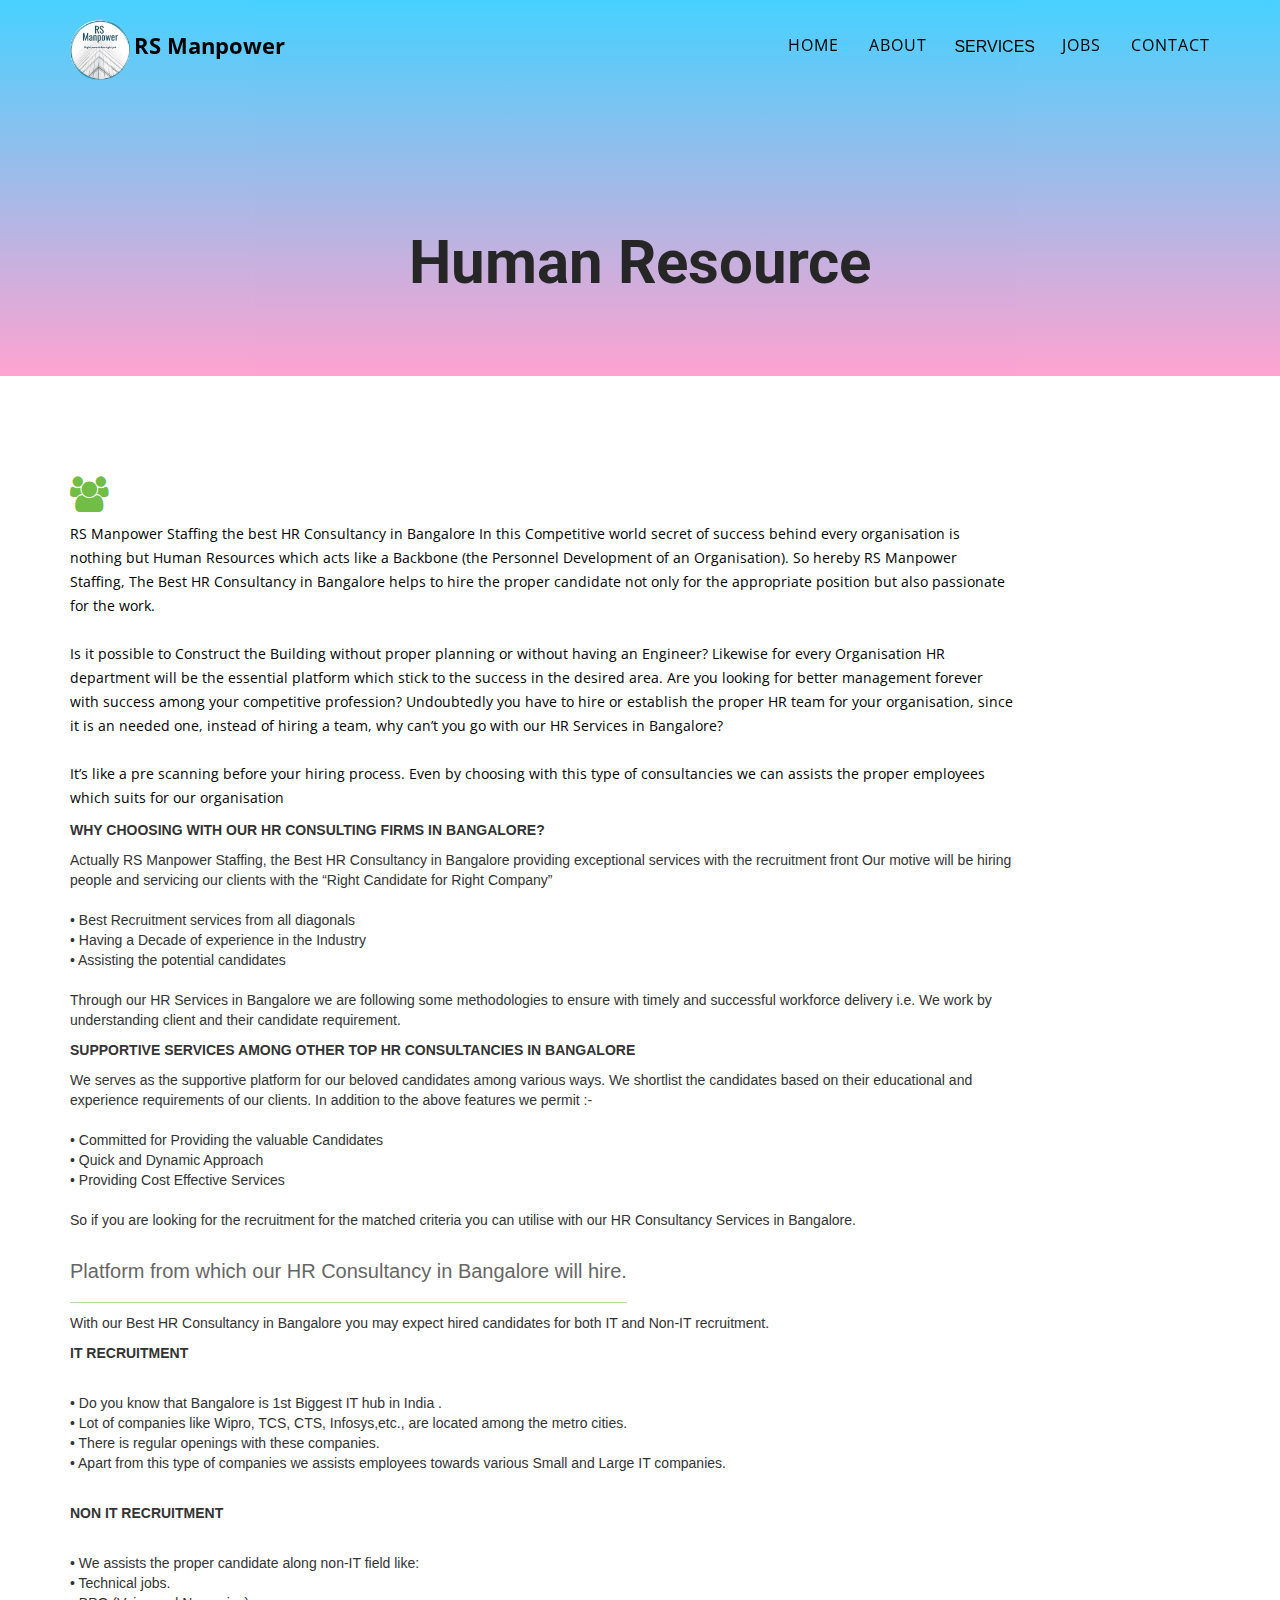
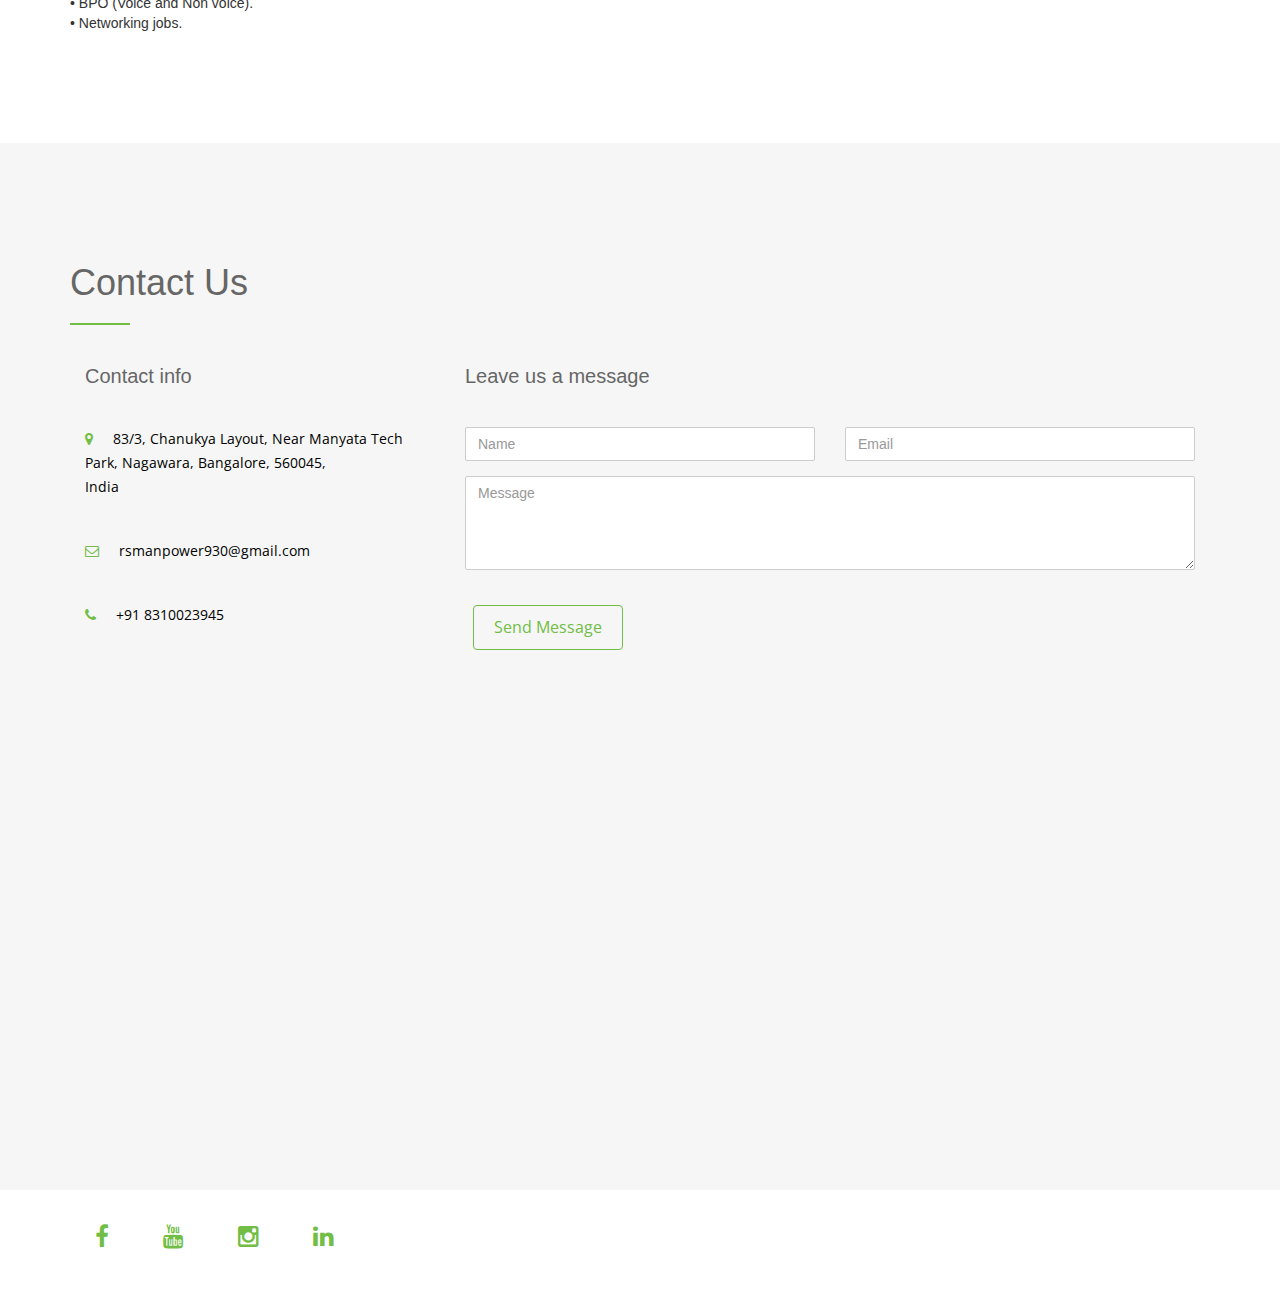
<file: HR.html>
<!DOCTYPE html>
<html lang="en">
<head>
<meta charset="utf-8">
<meta name="viewport" content="width=device-width, initial-scale=1">
<title>RS Manpower</title>
<meta name="description" content="">
<meta name="author" content="">
    
<!-- Title LOGO -->
<link rel = "icon" href ="img/rs_auto.png" type = "image/x-icon"> 

<!-- Favicons
    ================================================== -->
<link rel="shortcut icon" href="img/favicon.ico" type="image/x-icon">
<link rel="apple-touch-icon" href="img/apple-touch-icon.png">
<link rel="apple-touch-icon" sizes="72x72" href="img/apple-touch-icon-72x72.png">
<link rel="apple-touch-icon" sizes="114x114" href="img/apple-touch-icon-114x114.png">

<!-- Bootstrap -->
<link rel="stylesheet" type="text/css"  href="css/bootstrap.css">
<link rel="stylesheet" type="text/css" href="fonts/font-awesome/css/font-awesome.css">

<!-- Stylesheet
    ================================================== -->
<link rel="stylesheet" type="text/css"  href="css/services.css">
<link rel="stylesheet" type="text/css" href="css/prettyPhoto.css">
<link href='http://fonts.googleapis.com/css?family=Lato:400,700,900,300' rel='stylesheet' type='text/css'>
<link href='http://fonts.googleapis.com/css?family=Open+Sans:400,700,800,600,300' rel='stylesheet' type='text/css'>
<link rel="preconnect" href="https://fonts.gstatic.com">
<link href="https://fonts.googleapis.com/css2?family=Roboto:wght@300&display=swap" rel="stylesheet">
<script type="text/javascript" src="js/modernizr.custom.js"></script>

<!-- HTML5 shim and Respond.js for IE8 support of HTML5 elements and media queries -->
<!-- WARNING: Respond.js doesn't work if you view the page via file:// -->
<!--[if lt IE 9]>
      <script src="https://oss.maxcdn.com/html5shiv/3.7.2/html5shiv.min.js"></script>
      <script src="https://oss.maxcdn.com/respond/1.4.2/respond.min.js"></script>
    <![endif]-->
</head>
<body>
<!-- Navigation
    ==========================================-->
<nav id="menu" class="navbar navbar-default navbar-fixed-top">
  <div class="container"> 
    <!-- Brand and toggle get grouped for better mobile display -->
    <div class="navbar-header">
      <button type="button" class="navbar-toggle collapsed" data-toggle="collapse" data-target="#bs-example-navbar-collapse-1"> <span class="sr-only">Toggle navigation</span> <span class="icon-bar"></span> <span class="icon-bar"></span> <span class="icon-bar"></span> </button>
        <img src="img/rs_auto.png" width="60" class="Img" alt="RS_Manpower"> <a class="navbar-br" href="index.html">RS Manpower</a>
      </div>
    
    <!-- Collect the nav links, forms, and other content for toggling -->
    <div class="collapse navbar-collapse" id="bs-example-navbar-collapse-1">
      <ul class="nav navbar-nav navbar-right">
        <li><a href="index.html" class="page-scroll">Home</a></li>
        <li><a href="About.html"class="page-scroll">About</a></li>
        <li><div class="btn-group">
  <button type="button" class="btn btn-basic dropdown-toggle" data-toggle="dropdown" aria-haspopup="true" aria-expanded="false">
    SERVICES
  </button>
  <div class="dropdown-menu">
    <i class="fa fa-desktop"></i>   <a class="dropdown-item" href="IT_Recquirement.html">IT-Recruitment</a><br>
      <hr>
    <i class="fa fa-mobile" aria-hidden="true"></i>   <a class="dropdown-item" href="BPO.html">BPO Industry</a><br>
      <hr>
    <i class="fa fa-line-chart"></i>  <a class="dropdown-item" href="Marketing_Sales.html">Marketing and sales</a><br>
      <hr>
    <i class="fa fa-users" aria-hidden="true"></i>   <a class="dropdown-item" href="HR.html">Human Resource</a><br>
      <hr>
    <i class="fa fa-file" aria-hidden="true"></i>   <a class="dropdown-item" href="Statutory_compliance.html">Statutory Compliance</a><br>
      <hr>
    <i class="fa fa-university" aria-hidden="true"></i>   <a class="dropdown-item" href="Banking_Insurance.html">Banking and Insurance</a>
  </div>
          </div></li>
        <li><a href="#works-section" class="page-scroll">Jobs</a></li>
        <li><a href="#contact-section" class="page-scroll">Contact</a></li>
      </ul>
    </div>
    <!-- /.navbar-collapse --> 
  </div>
  <!-- /.container-fluid --> 
</nav>
<!-- Header -->
<header class="text-center" name="home">
  <div class="intro-text">
    <h1> <span class="color">Human Resource</span></h1>
    <div class="clearfix"></div>
     </div>
</header>
<!-- Services Section -->
<div id="services-section">
  <div class="container">
    <div class="row">
      <div class="col-md-10 service"><i class="fa fa-users" aria-hidden="true"></i>
        <p>RS Manpower Staffing the best HR Consultancy in Bangalore
            In this Competitive world secret of success behind every organisation is nothing but Human Resources which acts like a Backbone (the Personnel Development of an Organisation).
            So hereby RS Manpower Staffing, The Best HR Consultancy in Bangalore helps to hire the proper candidate not only for the appropriate position but also passionate for the work.<br>
            <br>
            Is it possible to Construct the Building without proper planning or without having an Engineer?
            Likewise for every Organisation HR department will be the essential platform which stick to the success in the desired area.
            Are you looking for better management forever with success among your competitive profession?
            Undoubtedly you have to hire or establish the proper HR team for your organisation, since it is an needed one, instead of hiring a team, why can’t you go with our HR Services in Bangalore?<br>
            <br>
            It’s like a pre scanning before your hiring process. Even by choosing with this type of consultancies we can assists the proper employees which suits for our organisation
          <h5>Why Choosing with our HR Consulting Firms in Bangalore?</h5>
          Actually RS Manpower Staffing, the Best HR Consultancy in Bangalore providing exceptional services with the recruitment front
          Our motive will be hiring people and servicing our clients with the “Right Candidate for Right Company”<br>
          <br>
          • Best Recruitment services from all diagonals<br>
          • Having a Decade of experience in the Industry<br>
          • Assisting the potential candidates<br>
          <br>
          Through our HR Services in Bangalore we are following some methodologies to ensure with timely and successful workforce delivery i.e. We work by understanding client and their candidate requirement.<br>
          
          <h5>Supportive Services among other Top HR Consultancies in Bangalore</h5>
          We serves as the supportive platform for our beloved candidates among various ways. We shortlist the candidates based on their educational and experience requirements of our clients. In addition to the above features we permit :-<br>
          <br>
          • Committed for Providing the valuable Candidates<br>
          • Quick and Dynamic Approach<br>
          • Providing Cost Effective Services<br>
          <br>
          So if you are looking for the recruitment for the matched criteria you can utilise with our HR Consultancy Services in Bangalore.<br>
          <br>
          <h4>Platform from which our HR Consultancy in Bangalore will hire.</h4>
          <br>
          With our Best HR Consultancy in Bangalore you may expect hired candidates for both IT and Non-IT recruitment.<br>
          <h5>IT Recruitment</h5>
          <br>
          • Do you know that Bangalore is 1st Biggest IT hub in India .<br>
          • Lot of companies like Wipro, TCS, CTS, Infosys,etc., are located among the metro cities.<br>
          • There is regular openings with these companies.<br>
          • Apart from this type of companies we assists employees towards various Small and Large IT companies.<br>
          <br>
          <h5>Non IT Recruitment</h5>
          <br>
           • We assists the proper candidate along non-IT field like:<br>
           • Technical jobs.<br>
           • BPO (Voice and Non voice).<br>
           • Networking jobs.<br>
          </p>
      </div>
    </div>
  </div>
</div>

<!-- Contact Section -->
<div id="contact-section">
  <div class="container">
    <div class="section-title center">
      <h2>Contact Us</h2>
      <hr>
    </div>
    <div class="col-md-4">
      <h4>Contact info</h4>
      <div class="space"></div>
      <p><i class="fa fa-map-marker"></i>83/3, Chanukya Layout, Near Manyata Tech Park, Nagawara, Bangalore, 560045,<br>
       India</p>
      <div class="space"></div>
      <p><i class="fa fa-envelope-o"></i>rsmanpower930@gmail.com</p>
      <div class="space"></div>
      <p><i class="fa fa-phone"></i>+91 8310023945</p>
    </div>
    <div class="col-md-8">
      <h4>Leave us a message</h4>
      <form name="sentMessage" id="contactForm" novalidate>
        <div class="row">
          <div class="col-md-6">
            <div class="form-group">
              <input type="text" id="name" class="form-control" placeholder="Name" required="required">
              <p class="help-block text-danger"></p>
            </div>
          </div>
          <div class="col-md-6">
            <div class="form-group">
              <input type="email" id="email" class="form-control" placeholder="Email" required="required">
              <p class="help-block text-danger"></p>
            </div>
          </div>
        </div>
        <div class="form-group">
          <textarea name="message" id="message" class="form-control" rows="4" placeholder="Message" required></textarea>
          <p class="help-block text-danger"></p>
        </div>
        <div id="success"></div>
        <button type="submit" class="btn btn-default">Send Message</button>
      </form>
        <div class="map-responsive">
        <div class="mapouter"><div class="gmap_canvas"><iframe width="1080" height="298" id="gmap_canvas" src="https://maps.google.com/maps?q=%20Manyata%20Tech%20Park,%20Nagawara,%20Bangalore,%20560045,%20India&t=k&z=15&ie=UTF8&iwloc=&output=embed" frameborder="0" scrolling="no" marginheight="0" marginwidth="0"></iframe><a href="https://123movies-to.org"></a><br><style>.mapouter{position:relative;text-align:right;height:298px;width:1080px;}</style><a href="https://google-map-generator.com"></a><style>.gmap_canvas {overflow:hidden;background:none!important;height:298px;width:1080px;}</style></div></div>
        </div>
    </div>
  </div>
</div>
<div id="social-section">
  <div class="container">
    <div class="social">
      <ul>
        <li><a href="https://www.facebook.com/RSManpowers"><i class="fa fa-facebook"></i></a></li>
        <li><a href="https://www.youtube.com/channel/UCWrq67OShsYC04hel74WU2w"><i class="fa fa-youtube"></i></a></li>
        <li><a href="https://www.instagram.com/rsmanpower/"><i class="fa fa-instagram"></i></a></li>
        <li><a href="https://www.linkedin.com/in/rs-manpower-hr-consultancy-18444215a/"><i class="fa fa-linkedin"></i></a></li>
      </ul>
    </div>
  </div>
</div>

<!-- jQuery (necessary for Bootstrap's JavaScript plugins) --> 
<script src="https://ajax.googleapis.com/ajax/libs/jquery/1.11.1/jquery.min.js"></script> 
<script type="text/javascript" src="js/jquery.1.11.1.js"></script> 
<!-- Include all compiled plugins (below), or include individual files as needed --> 
<script type="text/javascript" src="js/bootstrap.js"></script> 
<script type="text/javascript" src="js/SmoothScroll.js"></script> 
<script type="text/javascript" src="js/jquery.prettyPhoto.js"></script> 
<script type="text/javascript" src="js/jquery.isotope.js"></script> 
<script type="text/javascript" src="js/jqBootstrapValidation.js"></script> 
<script type="text/javascript" src="js/contact_me.js"></script> 
<script>
function myFunction1() {
  var dots = document.getElementById("dots");
  var moreText = document.getElementById("more1");
  var btnText = document.getElementById("myBtn1");

  if (dots.style.display === "none") {
    dots.style.display = "inline";
    btnText.innerHTML = "Read more"; 
    moreText.style.display = "none";
  } else {
    dots.style.display = "none";
    btnText.innerHTML = "Read less"; 
    moreText.style.display = "inline";
  }
}
</script>
    <script>$('#myCarousel').carousel({
	interval: 0
	})
    </script>
<!-- Javascripts
    ================================================== --> 
<script type="text/javascript" src="js/main.js"></script>
</body>
</html>
</file>
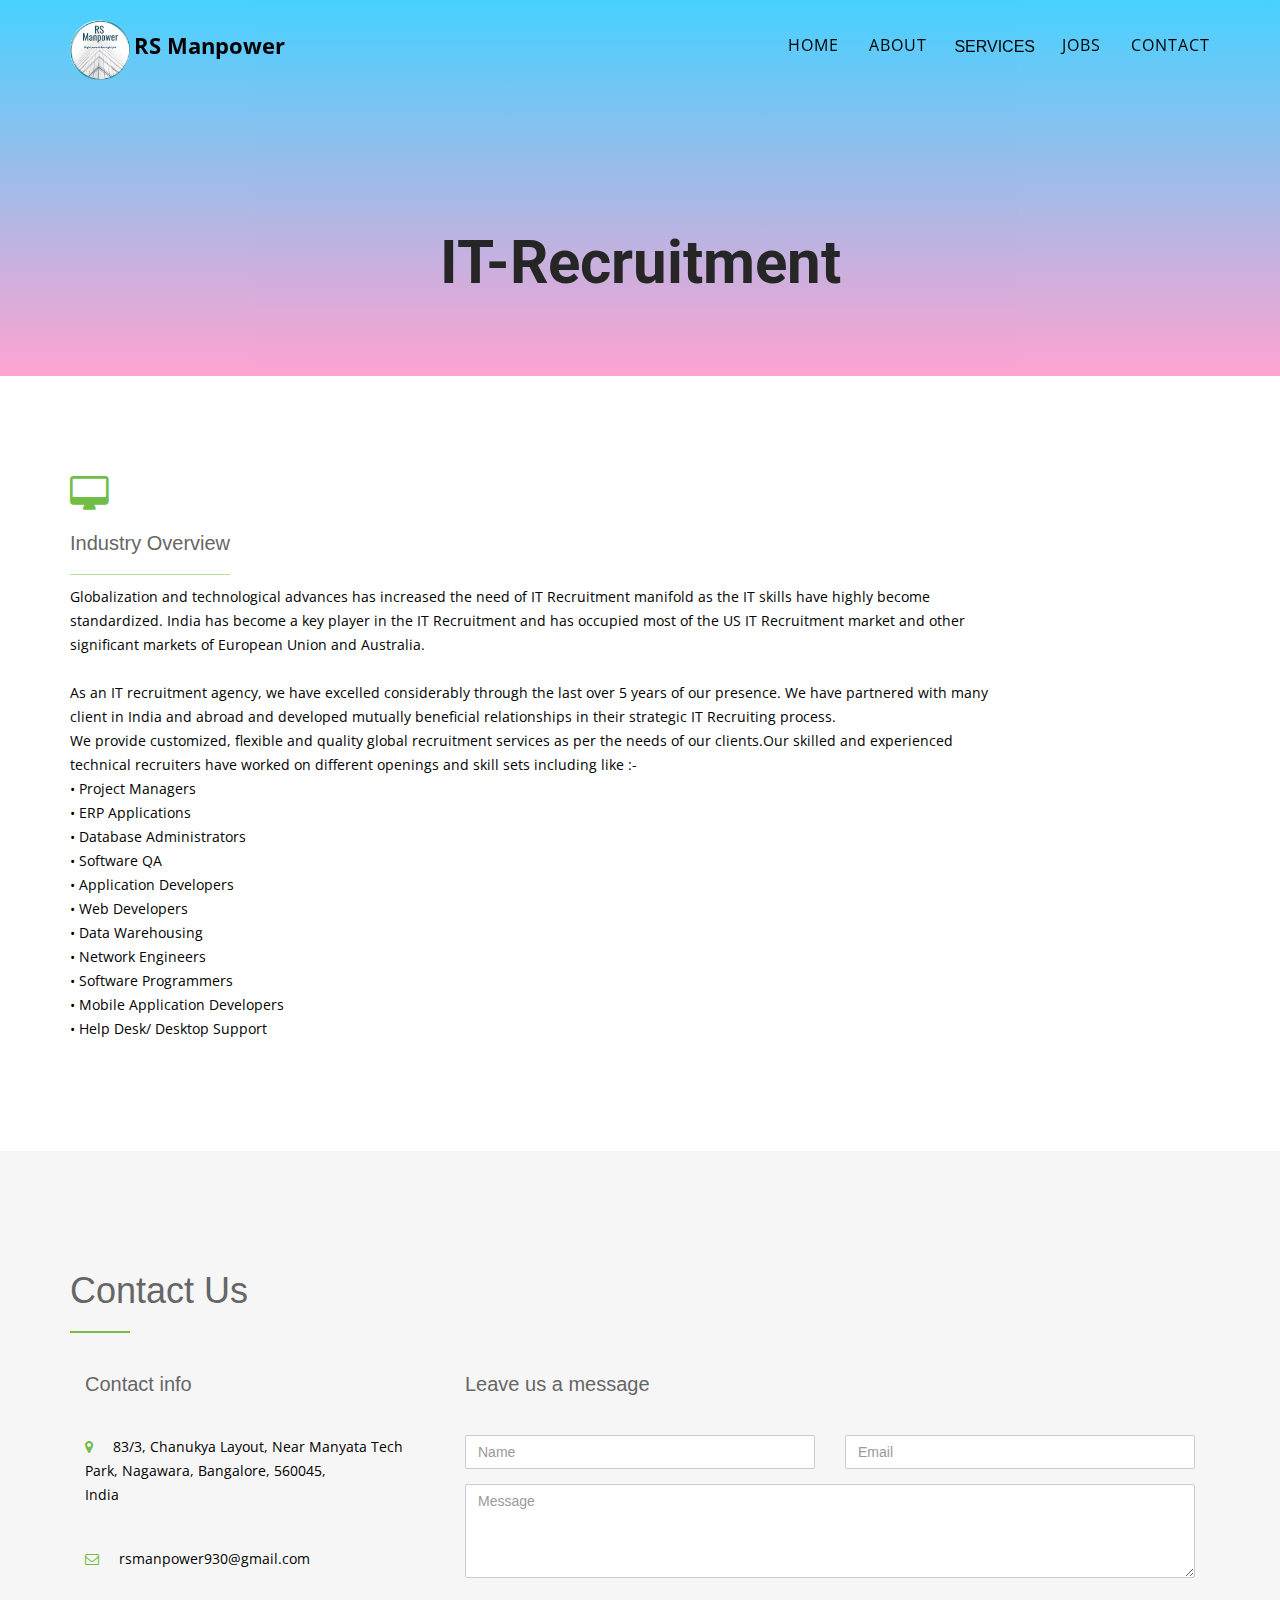
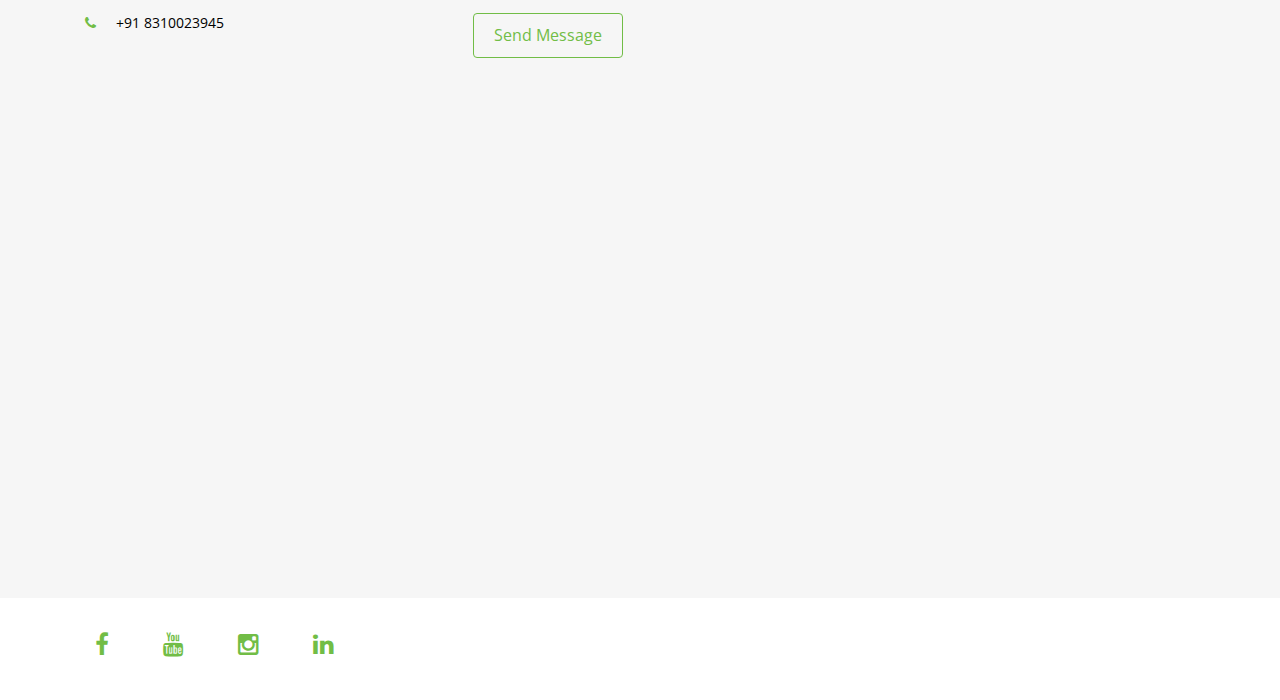
<file: IT_Recquirement.html>
<!DOCTYPE html>
<html lang="en">
<head>
<meta charset="utf-8">
<meta name="viewport" content="width=device-width, initial-scale=1">
<title>RS Manpower</title>
<meta name="description" content="">
<meta name="author" content="">
    
<!-- Title LOGO -->
<link rel = "icon" href ="img/rs_auto.png" type = "image/x-icon"> 

<!-- Favicons
    ================================================== -->
<link rel="shortcut icon" href="img/favicon.ico" type="image/x-icon">
<link rel="apple-touch-icon" href="img/apple-touch-icon.png">
<link rel="apple-touch-icon" sizes="72x72" href="img/apple-touch-icon-72x72.png">
<link rel="apple-touch-icon" sizes="114x114" href="img/apple-touch-icon-114x114.png">

<!-- Bootstrap -->
<link rel="stylesheet" type="text/css"  href="css/bootstrap.css">
<link rel="stylesheet" type="text/css" href="fonts/font-awesome/css/font-awesome.css">

<!-- Stylesheet
    ================================================== -->
<link rel="stylesheet" type="text/css"  href="css/services.css">
<link rel="stylesheet" type="text/css" href="css/prettyPhoto.css">
<link href='http://fonts.googleapis.com/css?family=Lato:400,700,900,300' rel='stylesheet' type='text/css'>
<link href='http://fonts.googleapis.com/css?family=Open+Sans:400,700,800,600,300' rel='stylesheet' type='text/css'>
<link rel="preconnect" href="https://fonts.gstatic.com">
<link href="https://fonts.googleapis.com/css2?family=Roboto:wght@300&display=swap" rel="stylesheet">
<script type="text/javascript" src="js/modernizr.custom.js"></script>

<!-- HTML5 shim and Respond.js for IE8 support of HTML5 elements and media queries -->
<!-- WARNING: Respond.js doesn't work if you view the page via file:// -->
<!--[if lt IE 9]>
      <script src="https://oss.maxcdn.com/html5shiv/3.7.2/html5shiv.min.js"></script>
      <script src="https://oss.maxcdn.com/respond/1.4.2/respond.min.js"></script>
    <![endif]-->
</head>
<body>
<!-- Navigation
    ==========================================-->
<nav id="menu" class="navbar navbar-default navbar-fixed-top">
  <div class="container"> 
    <!-- Brand and toggle get grouped for better mobile display -->
    <div class="navbar-header">
      <button type="button" class="navbar-toggle collapsed" data-toggle="collapse" data-target="#bs-example-navbar-collapse-1"> <span class="sr-only">Toggle navigation</span> <span class="icon-bar"></span> <span class="icon-bar"></span> <span class="icon-bar"></span> </button>
        <img src="img/rs_auto.png" width="60" class="Img" alt="RS_Manpower"> <a class="navbar-br" href="index.html">RS Manpower</a>
      </div>
    
    <!-- Collect the nav links, forms, and other content for toggling -->
    <div class="collapse navbar-collapse" id="bs-example-navbar-collapse-1">
      <ul class="nav navbar-nav navbar-right">
        <li><a href="index.html" class="page-scroll">Home</a></li>
        <li><a href="About.html"class="page-scroll">About</a></li>
        <li><div class="btn-group">
  <button type="button" class="btn btn-basic dropdown-toggle" data-toggle="dropdown" aria-haspopup="true" aria-expanded="false">
    SERVICES
  </button>
  <div class="dropdown-menu">
    <i class="fa fa-desktop"></i>   <a class="dropdown-item" href="IT_Recquirement.html">IT-Recruitment</a><br>
      <hr>
    <i class="fa fa-mobile" aria-hidden="true"></i>   <a class="dropdown-item" href="BPO.html">BPO Industry</a><br>
      <hr>
    <i class="fa fa-line-chart"></i>  <a class="dropdown-item" href="Marketing_Sales.html">Marketing and sales</a><br>
      <hr>
    <i class="fa fa-users" aria-hidden="true"></i>   <a class="dropdown-item" href="HR.html">Human Resource</a><br>
      <hr>
    <i class="fa fa-file" aria-hidden="true"></i>   <a class="dropdown-item" href="Statutory_compliance.html">Statutory Compliance</a><br>
      <hr>
    <i class="fa fa-university" aria-hidden="true"></i>   <a class="dropdown-item" href="Banking_Insurance.html">Banking and Insurance</a>
  </div>
          </div></li>
        <li><a href="#works-section" class="page-scroll">Jobs</a></li>
        <li><a href="#contact-section" class="page-scroll">Contact</a></li>
      </ul>
    </div>
    <!-- /.navbar-collapse --> 
  </div>
  <!-- /.container-fluid --> 
</nav>

<!-- Header -->
<header class="text-center" name="home">
  <div class="intro-text">
    <h1> <span class="color">IT-Recruitment</span></h1>
    <div class="clearfix"></div>
 </div>
</header>
<!-- Services Section -->
<div id="services-section">
  <div class="container">
    <div class="row">
      <div class="col-md-10 service"> <i class="fa fa-desktop"></i>
        <h4>Industry Overview</h4>
        <p>Globalization and technological advances has increased the need of IT Recruitment manifold as the IT skills have highly become standardized. India has become a key player in the IT Recruitment and has occupied most of the US IT Recruitment market and other significant markets of European Union and Australia.<br>
            <br>
        As an IT recruitment agency, we have excelled considerably through the last over 5 years of our presence. We have partnered with many client in India and abroad and developed mutually beneficial relationships in their strategic IT Recruiting process.<br>
        We provide customized, flexible and quality global recruitment services as per the needs of our clients.Our skilled and experienced technical recruiters have worked on different openings and skill sets including like :-<br>
            • Project Managers<br>
            • ERP Applications<br>          
            • Database Administrators<br>
            • Software QA<br>
            • Application Developers<br>
            • Web Developers<br>
            • Data Warehousing<br>
            • Network Engineers<br>
            • Software Programmers<br>
            • Mobile Application Developers<br>
            • Help Desk/ Desktop Support<br></p>
      </div>
    </div>
  </div>
</div>

<!-- Contact Section -->
<div id="contact-section">
  <div class="container">
    <div class="section-title center">
      <h2>Contact Us</h2>
      <hr>
    </div>
    <div class="col-md-4">
      <h4>Contact info</h4>
      <div class="space"></div>
      <p><i class="fa fa-map-marker"></i>83/3, Chanukya Layout, Near Manyata Tech Park, Nagawara, Bangalore, 560045,<br>
       India</p>
      <div class="space"></div>
      <p><i class="fa fa-envelope-o"></i>rsmanpower930@gmail.com</p>
      <div class="space"></div>
      <p><i class="fa fa-phone"></i>+91 8310023945</p>
    </div>
    <div class="col-md-8">
      <h4>Leave us a message</h4>
      <form name="sentMessage" id="contactForm" novalidate>
        <div class="row">
          <div class="col-md-6">
            <div class="form-group">
              <input type="text" id="name" class="form-control" placeholder="Name" required="required">
              <p class="help-block text-danger"></p>
            </div>
          </div>
          <div class="col-md-6">
            <div class="form-group">
              <input type="email" id="email" class="form-control" placeholder="Email" required="required">
              <p class="help-block text-danger"></p>
            </div>
          </div>
        </div>
        <div class="form-group">
          <textarea name="message" id="message" class="form-control" rows="4" placeholder="Message" required></textarea>
          <p class="help-block text-danger"></p>
        </div>
        <div id="success"></div>
        <button type="submit" class="btn btn-default">Send Message</button>
      </form>
        <div class="map-responsive">
        <div class="mapouter"><div class="gmap_canvas"><iframe width="1080" height="298" id="gmap_canvas" src="https://maps.google.com/maps?q=%20Manyata%20Tech%20Park,%20Nagawara,%20Bangalore,%20560045,%20India&t=k&z=15&ie=UTF8&iwloc=&output=embed" frameborder="0" scrolling="no" marginheight="0" marginwidth="0"></iframe><a href="https://123movies-to.org"></a><br><style>.mapouter{position:relative;text-align:right;height:298px;width:1080px;}</style><a href="https://google-map-generator.com"></a><style>.gmap_canvas {overflow:hidden;background:none!important;height:298px;width:1080px;}</style></div></div>
        </div>
    </div>
  </div>
</div>
<div id="social-section">
  <div class="container">
    <div class="social">
      <ul>
        <li><a href="https://www.facebook.com/RSManpowers"><i class="fa fa-facebook"></i></a></li>
        <li><a href="https://www.youtube.com/channel/UCWrq67OShsYC04hel74WU2w"><i class="fa fa-youtube"></i></a></li>
        <li><a href="https://www.instagram.com/rsmanpower/"><i class="fa fa-instagram"></i></a></li>
        <li><a href="https://www.linkedin.com/in/rs-manpower-hr-consultancy-18444215a/"><i class="fa fa-linkedin"></i></a></li>
      </ul>
    </div>
  </div>
</div>

<!-- jQuery (necessary for Bootstrap's JavaScript plugins) --> 
<script src="https://ajax.googleapis.com/ajax/libs/jquery/1.11.1/jquery.min.js"></script> 
<script type="text/javascript" src="js/jquery.1.11.1.js"></script> 
<!-- Include all compiled plugins (below), or include individual files as needed --> 
<script type="text/javascript" src="js/bootstrap.js"></script> 
<script type="text/javascript" src="js/SmoothScroll.js"></script> 
<script type="text/javascript" src="js/jquery.prettyPhoto.js"></script> 
<script type="text/javascript" src="js/jquery.isotope.js"></script> 
<script type="text/javascript" src="js/jqBootstrapValidation.js"></script> 
<script type="text/javascript" src="js/contact_me.js"></script> 
<script>
function myFunction1() {
  var dots = document.getElementById("dots");
  var moreText = document.getElementById("more1");
  var btnText = document.getElementById("myBtn1");

  if (dots.style.display === "none") {
    dots.style.display = "inline";
    btnText.innerHTML = "Read more"; 
    moreText.style.display = "none";
  } else {
    dots.style.display = "none";
    btnText.innerHTML = "Read less"; 
    moreText.style.display = "inline";
  }
}
</script>
    <script>$('#myCarousel').carousel({
	interval: 0
	})
    </script>
<!-- Javascripts
    ================================================== --> 
<script type="text/javascript" src="js/main.js"></script>
</body>
</html>
</file>
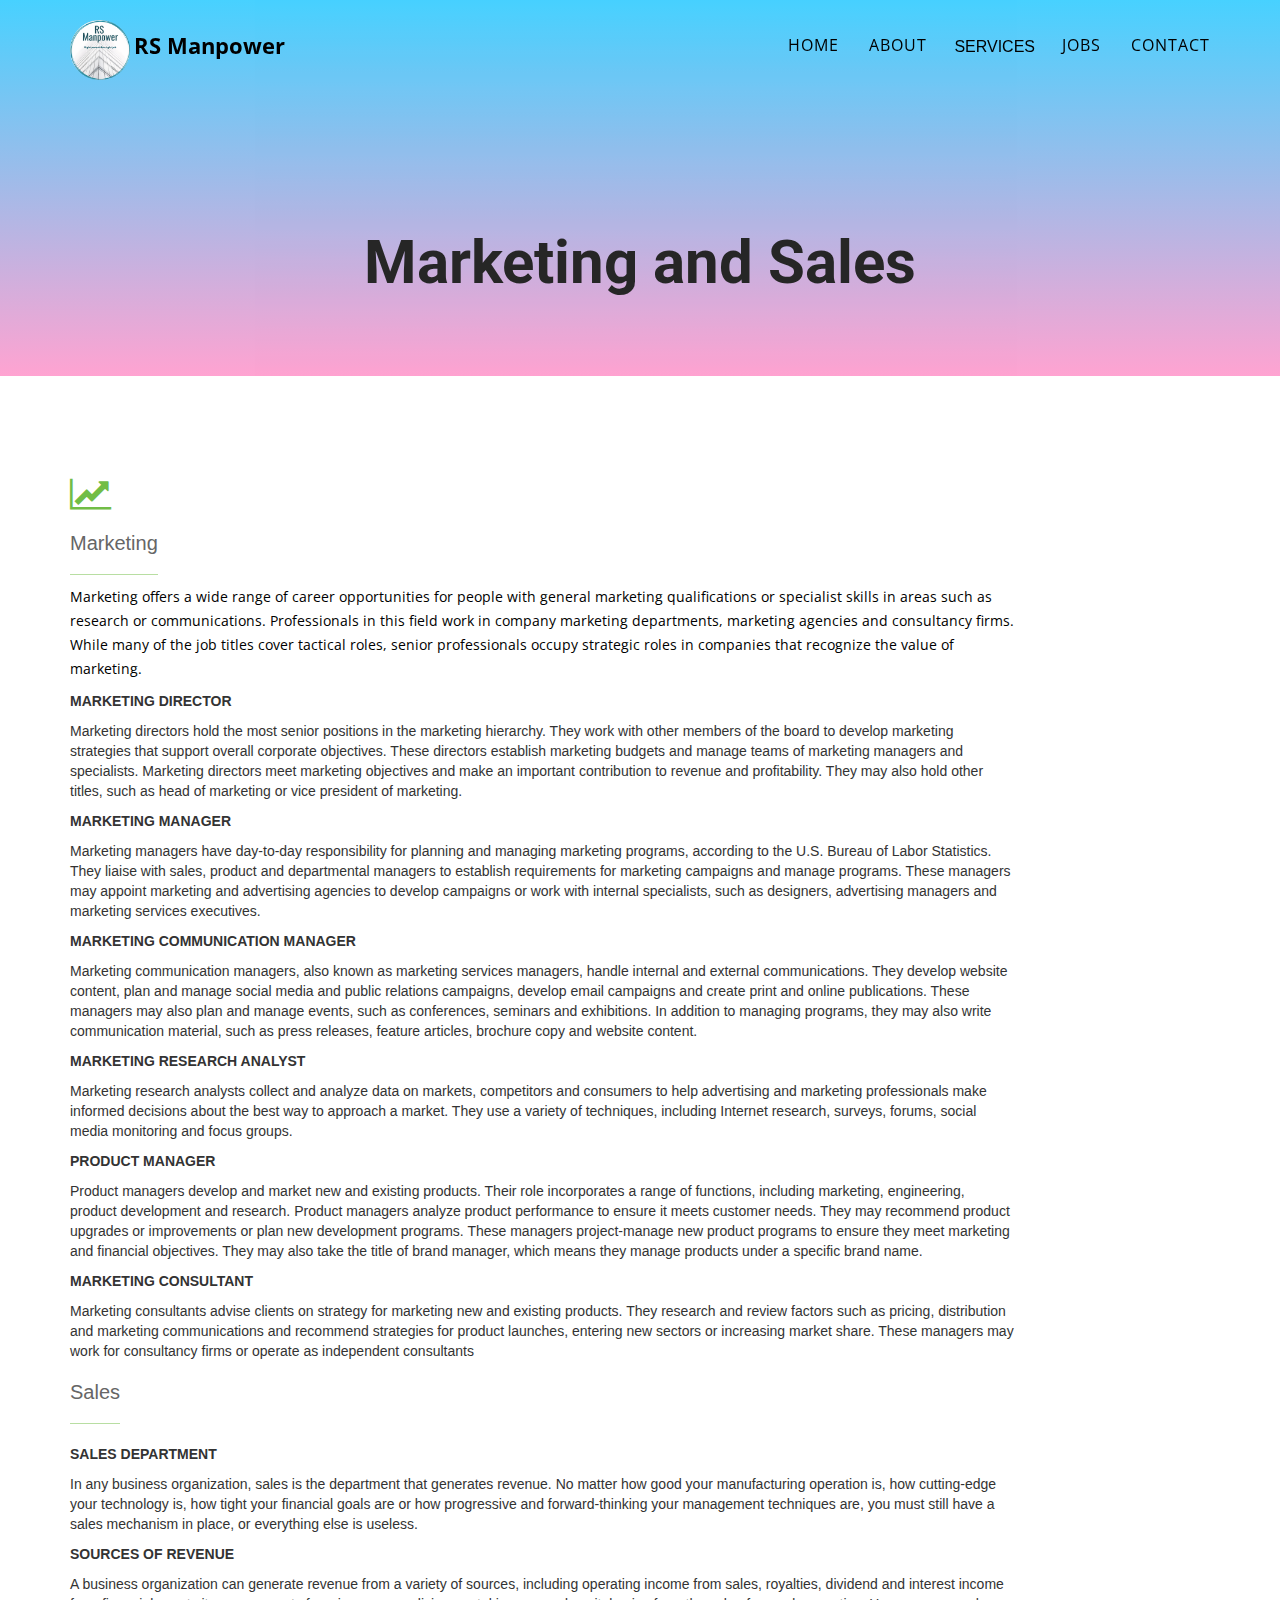
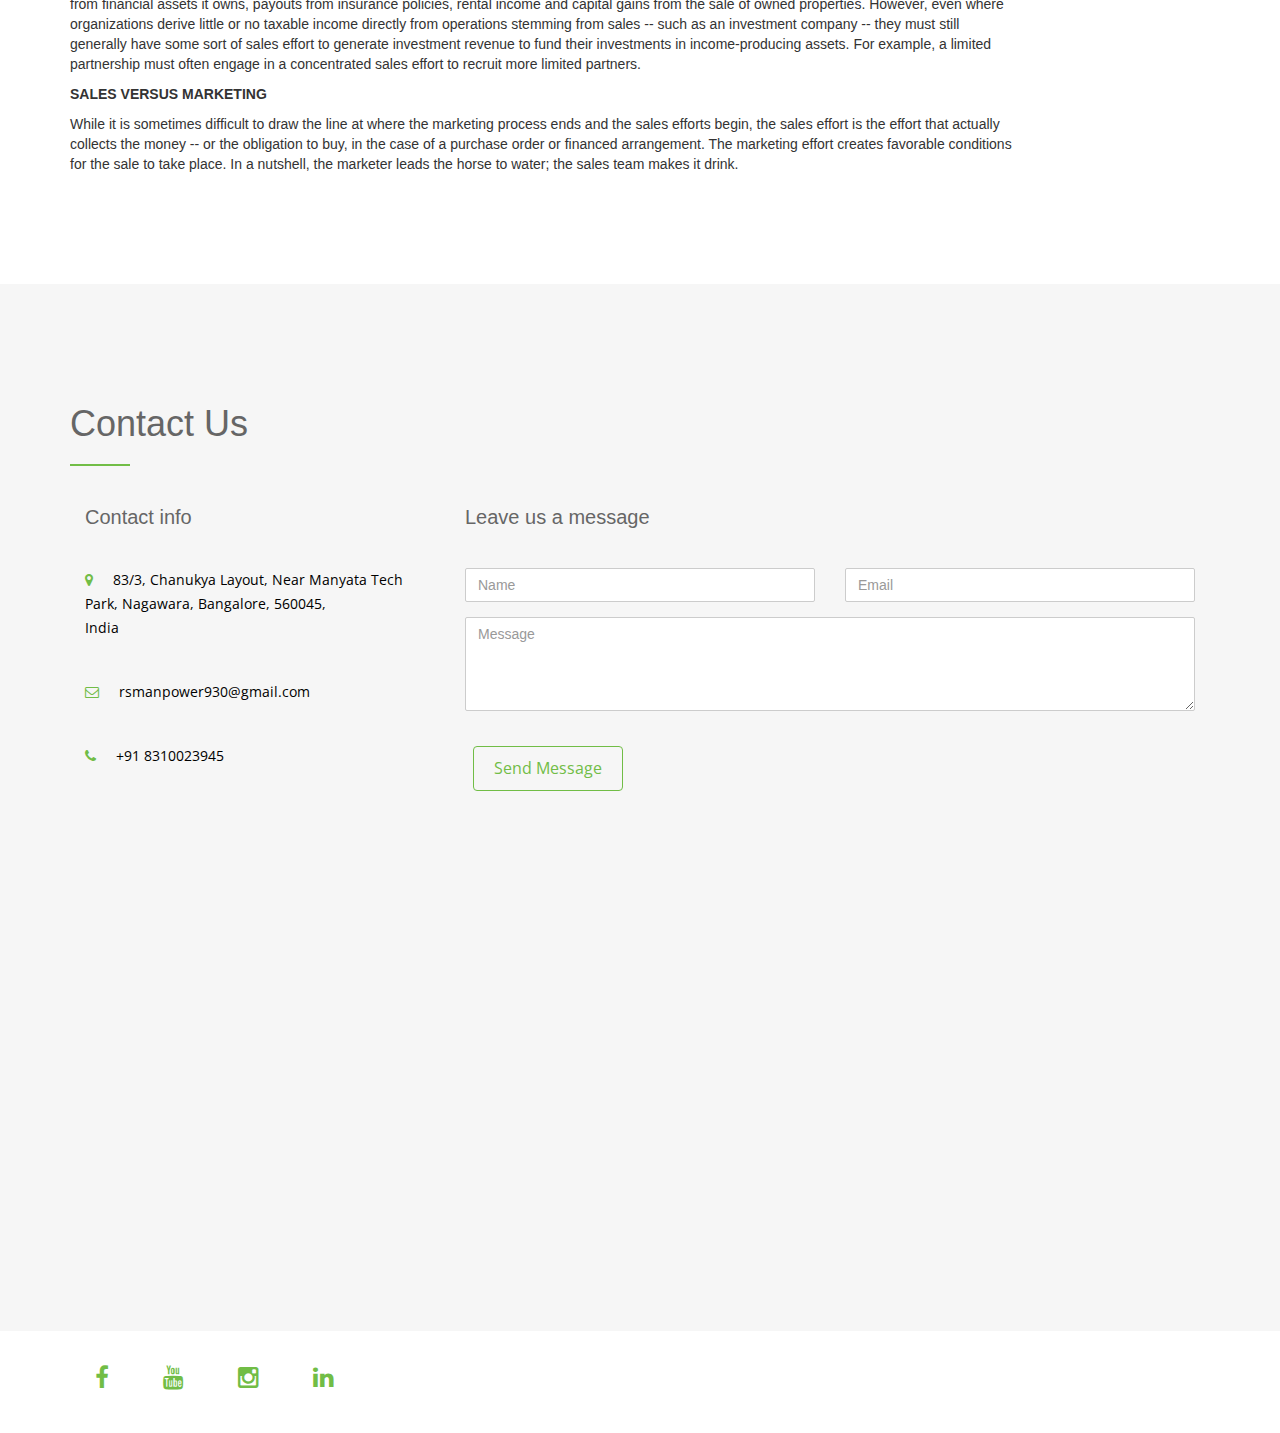
<file: Marketing_Sales.html>
<!DOCTYPE html>
<html lang="en">
<head>
<meta charset="utf-8">
<meta name="viewport" content="width=device-width, initial-scale=1">
<title>RS Manpower</title>
<meta name="description" content="">
<meta name="author" content="">
    
<!-- Title LOGO -->
<link rel = "icon" href ="img/rs_auto.png" type = "image/x-icon"> 

<!-- Favicons
    ================================================== -->
<link rel="shortcut icon" href="img/favicon.ico" type="image/x-icon">
<link rel="apple-touch-icon" href="img/apple-touch-icon.png">
<link rel="apple-touch-icon" sizes="72x72" href="img/apple-touch-icon-72x72.png">
<link rel="apple-touch-icon" sizes="114x114" href="img/apple-touch-icon-114x114.png">

<!-- Bootstrap -->
<link rel="stylesheet" type="text/css"  href="css/bootstrap.css">
<link rel="stylesheet" type="text/css" href="fonts/font-awesome/css/font-awesome.css">

<!-- Stylesheet
    ================================================== -->
<link rel="stylesheet" type="text/css"  href="css/services.css">
<link rel="stylesheet" type="text/css" href="css/prettyPhoto.css">
<link href='http://fonts.googleapis.com/css?family=Lato:400,700,900,300' rel='stylesheet' type='text/css'>
<link href='http://fonts.googleapis.com/css?family=Open+Sans:400,700,800,600,300' rel='stylesheet' type='text/css'>
<link rel="preconnect" href="https://fonts.gstatic.com">
<link href="https://fonts.googleapis.com/css2?family=Roboto:wght@300&display=swap" rel="stylesheet">
<script type="text/javascript" src="js/modernizr.custom.js"></script>

<!-- HTML5 shim and Respond.js for IE8 support of HTML5 elements and media queries -->
<!-- WARNING: Respond.js doesn't work if you view the page via file:// -->
<!--[if lt IE 9]>
      <script src="https://oss.maxcdn.com/html5shiv/3.7.2/html5shiv.min.js"></script>
      <script src="https://oss.maxcdn.com/respond/1.4.2/respond.min.js"></script>
    <![endif]-->
</head>
<body>
<!-- Navigation
    ==========================================-->
<nav id="menu" class="navbar navbar-default navbar-fixed-top">
  <div class="container"> 
    <!-- Brand and toggle get grouped for better mobile display -->
    <div class="navbar-header">
      <button type="button" class="navbar-toggle collapsed" data-toggle="collapse" data-target="#bs-example-navbar-collapse-1"> <span class="sr-only">Toggle navigation</span> <span class="icon-bar"></span> <span class="icon-bar"></span> <span class="icon-bar"></span> </button>
        <img src="img/rs_auto.png" width="60" class="Img" alt="RS_Manpower"> <a class="navbar-br" href="index.html">RS Manpower</a>
      </div>
    
    <!-- Collect the nav links, forms, and other content for toggling -->
    <div class="collapse navbar-collapse" id="bs-example-navbar-collapse-1">
      <ul class="nav navbar-nav navbar-right">
        <li><a href="index.html" class="page-scroll">Home</a></li>
        <li><a href="About.html"class="page-scroll">About</a></li>
        <li><div class="btn-group">
  <button type="button" class="btn btn-basic dropdown-toggle" data-toggle="dropdown" aria-haspopup="true" aria-expanded="false">
    SERVICES
  </button>
  <div class="dropdown-menu">
    <i class="fa fa-desktop"></i>   <a class="dropdown-item" href="IT_Recquirement.html">IT-Recruitment</a><br>
      <hr>
    <i class="fa fa-mobile" aria-hidden="true"></i>   <a class="dropdown-item" href="BPO.html">BPO Industry</a><br>
      <hr>
    <i class="fa fa-line-chart"></i>  <a class="dropdown-item" href="Marketing_Sales.html">Marketing and sales</a><br>
      <hr>
    <i class="fa fa-users" aria-hidden="true"></i>   <a class="dropdown-item" href="HR.html">Human Resource</a><br>
      <hr>
    <i class="fa fa-file" aria-hidden="true"></i>   <a class="dropdown-item" href="Statutory_compliance.html">Statutory Compliance</a><br>
      <hr>
    <i class="fa fa-university" aria-hidden="true"></i>   <a class="dropdown-item" href="Banking_Insurance.html">Banking and Insurance</a>
  </div>
          </div></li>
        <li><a href="#works-section" class="page-scroll">Jobs</a></li>
        <li><a href="#contact-section" class="page-scroll">Contact</a></li>
      </ul>
    </div>
    <!-- /.navbar-collapse --> 
  </div>
  <!-- /.container-fluid --> 
</nav>

<!-- Header -->
<header class="text-center" name="home">
  <div class="intro-text">
    <h1> <span class="color">Marketing and Sales</span></h1>
    <div class="clearfix"></div>
     </div>
</header>
<!-- Services Section -->
<div id="services-section">
  <div class="container">
    <div class="row">
      <div class="col-md-10 service"><i class="fa fa-line-chart"></i>
        <h4>Marketing</h4>
        <p>Marketing offers a wide range of career opportunities for people with general marketing qualifications or specialist skills in areas such as research or communications. Professionals in this field work in company marketing departments, marketing agencies and consultancy firms. While many of the job titles cover tactical roles, senior professionals occupy strategic roles in companies that recognize the value of marketing.<br>
          <h5>Marketing Director</h5>
          Marketing directors hold the most senior positions in the marketing hierarchy. They work with other members of the board to develop marketing strategies that support overall corporate objectives. These directors establish marketing budgets and manage teams of marketing managers and specialists. Marketing directors meet marketing objectives and make an important contribution to revenue and profitability. They may also hold other titles, such as head of marketing or vice president of marketing.<br>
          <h5>Marketing Manager</h5>
          Marketing managers have day-to-day responsibility for planning and managing marketing programs, according to the U.S. Bureau of Labor Statistics. They liaise with sales, product and departmental managers to establish requirements for marketing campaigns and manage programs. These managers may appoint marketing and advertising agencies to develop campaigns or work with internal specialists, such as designers, advertising managers and marketing services executives.<br>
          <h5>Marketing Communication Manager</h5>
          Marketing communication managers, also known as marketing services managers, handle internal and external communications. They develop website content, plan and manage social media and public relations campaigns, develop email campaigns and create print and online publications. These managers may also plan and manage events, such as conferences, seminars and exhibitions. In addition to managing programs, they may also write communication material, such as press releases, feature articles, brochure copy and website content.<br>
          <h5>Marketing Research Analyst</h5>
          Marketing research analysts collect and analyze data on markets, competitors and consumers to help advertising and marketing professionals make informed decisions about the best way to approach a market. They use a variety of techniques, including Internet research, surveys, forums, social media monitoring and focus groups.<br>
          <h5>Product Manager</h5>
          Product managers develop and market new and existing products. Their role incorporates a range of functions, including marketing, engineering, product development and research. Product managers analyze product performance to ensure it meets customer needs. They may recommend product upgrades or improvements or plan new development programs. These managers project-manage new product programs to ensure they meet marketing and financial objectives. They may also take the title of brand manager, which means they manage products under a specific brand name.<br>
          <h5>Marketing Consultant</h5>
          Marketing consultants advise clients on strategy for marketing new and existing products. They research and review factors such as pricing, distribution and marketing communications and recommend strategies for product launches, entering new sectors or increasing market share. These managers may work for consultancy firms or operate as independent consultants<br></p>
        
        <h4>Sales</h4>
        <p><h5>Sales Department</h5>
        In any business organization, sales is the department that generates revenue. No matter how good your manufacturing operation is, how cutting-edge your technology is, how tight your financial goals are or how progressive and forward-thinking your management techniques are, you must still have a sales mechanism in place, or everything else is useless.<br>
        <h5>Sources of Revenue</h5>
        A business organization can generate revenue from a variety of sources, including operating income from sales, royalties, dividend and interest income from financial assets it owns, payouts from insurance policies, rental income and capital gains from the sale of owned properties. However, even where organizations derive little or no taxable income directly from operations stemming from sales -- such as an investment company -- they must still generally have some sort of sales effort to generate investment revenue to fund their investments in income-producing assets. For example, a limited partnership must often engage in a concentrated sales effort to recruit more limited partners.<br>
        <h5>Sales Versus Marketing</h5>
        While it is sometimes difficult to draw the line at where the marketing process ends and the sales efforts begin, the sales effort is the effort that actually collects the money -- or the obligation to buy, in the case of a purchase order or financed arrangement. The marketing effort creates favorable conditions for the sale to take place. In a nutshell, the marketer leads the horse to water; the sales team makes it drink.<br></p>
      </div>
    </div>
  </div>
</div>

<!-- Contact Section -->
<div id="contact-section">
  <div class="container">
    <div class="section-title center">
      <h2>Contact Us</h2>
      <hr>
    </div>
    <div class="col-md-4">
      <h4>Contact info</h4>
      <div class="space"></div>
      <p><i class="fa fa-map-marker"></i>83/3, Chanukya Layout, Near Manyata Tech Park, Nagawara, Bangalore, 560045,<br>
       India</p>
      <div class="space"></div>
      <p><i class="fa fa-envelope-o"></i>rsmanpower930@gmail.com</p>
      <div class="space"></div>
      <p><i class="fa fa-phone"></i>+91 8310023945</p>
    </div>
    <div class="col-md-8">
      <h4>Leave us a message</h4>
      <form name="sentMessage" id="contactForm" novalidate>
        <div class="row">
          <div class="col-md-6">
            <div class="form-group">
              <input type="text" id="name" class="form-control" placeholder="Name" required="required">
              <p class="help-block text-danger"></p>
            </div>
          </div>
          <div class="col-md-6">
            <div class="form-group">
              <input type="email" id="email" class="form-control" placeholder="Email" required="required">
              <p class="help-block text-danger"></p>
            </div>
          </div>
        </div>
        <div class="form-group">
          <textarea name="message" id="message" class="form-control" rows="4" placeholder="Message" required></textarea>
          <p class="help-block text-danger"></p>
        </div>
        <div id="success"></div>
        <button type="submit" class="btn btn-default">Send Message</button>
      </form>
        <div class="map-responsive">
        <div class="mapouter"><div class="gmap_canvas"><iframe width="1080" height="298" id="gmap_canvas" src="https://maps.google.com/maps?q=%20Manyata%20Tech%20Park,%20Nagawara,%20Bangalore,%20560045,%20India&t=k&z=15&ie=UTF8&iwloc=&output=embed" frameborder="0" scrolling="no" marginheight="0" marginwidth="0"></iframe><a href="https://123movies-to.org"></a><br><style>.mapouter{position:relative;text-align:right;height:298px;width:1080px;}</style><a href="https://google-map-generator.com"></a><style>.gmap_canvas {overflow:hidden;background:none!important;height:298px;width:1080px;}</style></div></div>
        </div>
    </div>
  </div>
</div>
<div id="social-section">
  <div class="container">
    <div class="social">
      <ul>
        <li><a href="https://www.facebook.com/RSManpowers"><i class="fa fa-facebook"></i></a></li>
        <li><a href="https://www.youtube.com/channel/UCWrq67OShsYC04hel74WU2w"><i class="fa fa-youtube"></i></a></li>
        <li><a href="https://www.instagram.com/rsmanpower/"><i class="fa fa-instagram"></i></a></li>
        <li><a href="https://www.linkedin.com/in/rs-manpower-hr-consultancy-18444215a/"><i class="fa fa-linkedin"></i></a></li>
      </ul>
    </div>
  </div>
</div>

<!-- jQuery (necessary for Bootstrap's JavaScript plugins) --> 
<script src="https://ajax.googleapis.com/ajax/libs/jquery/1.11.1/jquery.min.js"></script> 
<script type="text/javascript" src="js/jquery.1.11.1.js"></script> 
<!-- Include all compiled plugins (below), or include individual files as needed --> 
<script type="text/javascript" src="js/bootstrap.js"></script> 
<script type="text/javascript" src="js/SmoothScroll.js"></script> 
<script type="text/javascript" src="js/jquery.prettyPhoto.js"></script> 
<script type="text/javascript" src="js/jquery.isotope.js"></script> 
<script type="text/javascript" src="js/jqBootstrapValidation.js"></script> 
<script type="text/javascript" src="js/contact_me.js"></script> 
<script>
function myFunction1() {
  var dots = document.getElementById("dots");
  var moreText = document.getElementById("more1");
  var btnText = document.getElementById("myBtn1");

  if (dots.style.display === "none") {
    dots.style.display = "inline";
    btnText.innerHTML = "Read more"; 
    moreText.style.display = "none";
  } else {
    dots.style.display = "none";
    btnText.innerHTML = "Read less"; 
    moreText.style.display = "inline";
  }
}
</script>
    <script>$('#myCarousel').carousel({
	interval: 0
	})
    </script>
<!-- Javascripts
    ================================================== --> 
<script type="text/javascript" src="js/main.js"></script>
</body>
</html>
</file>
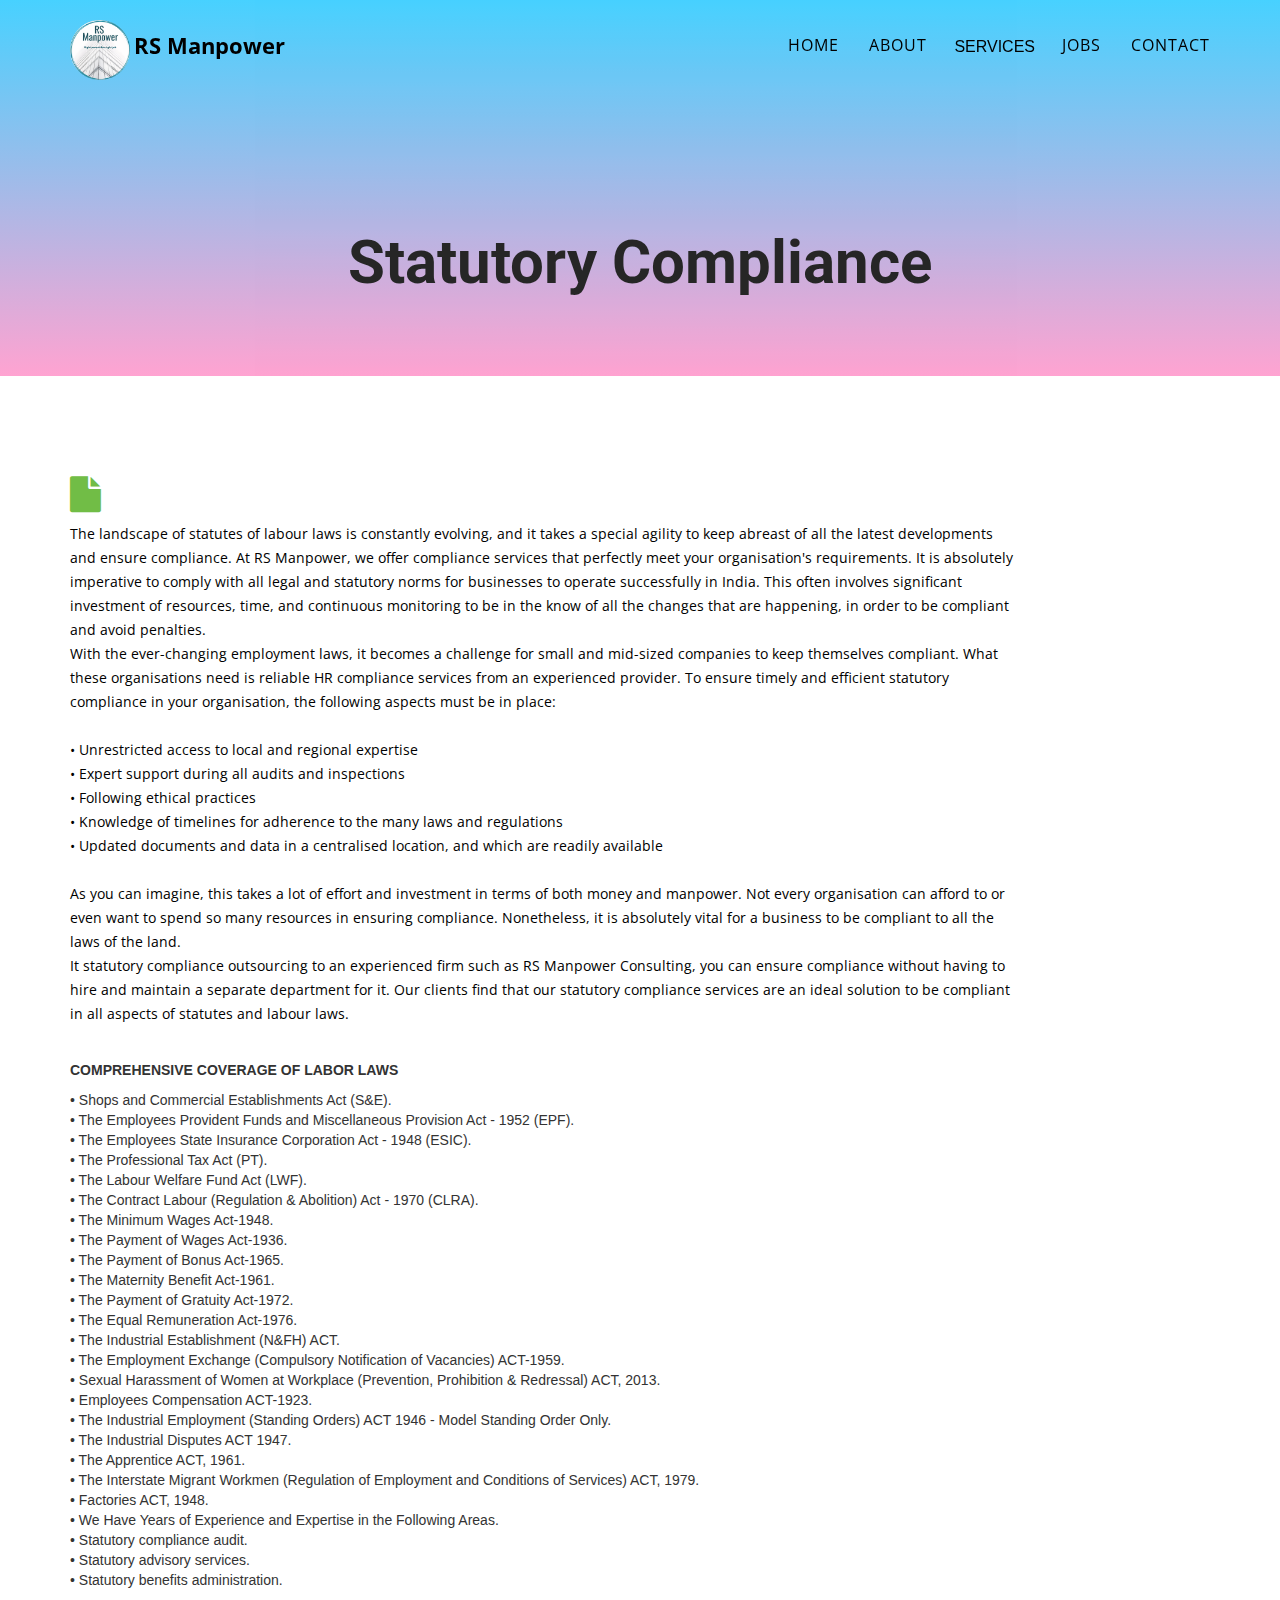
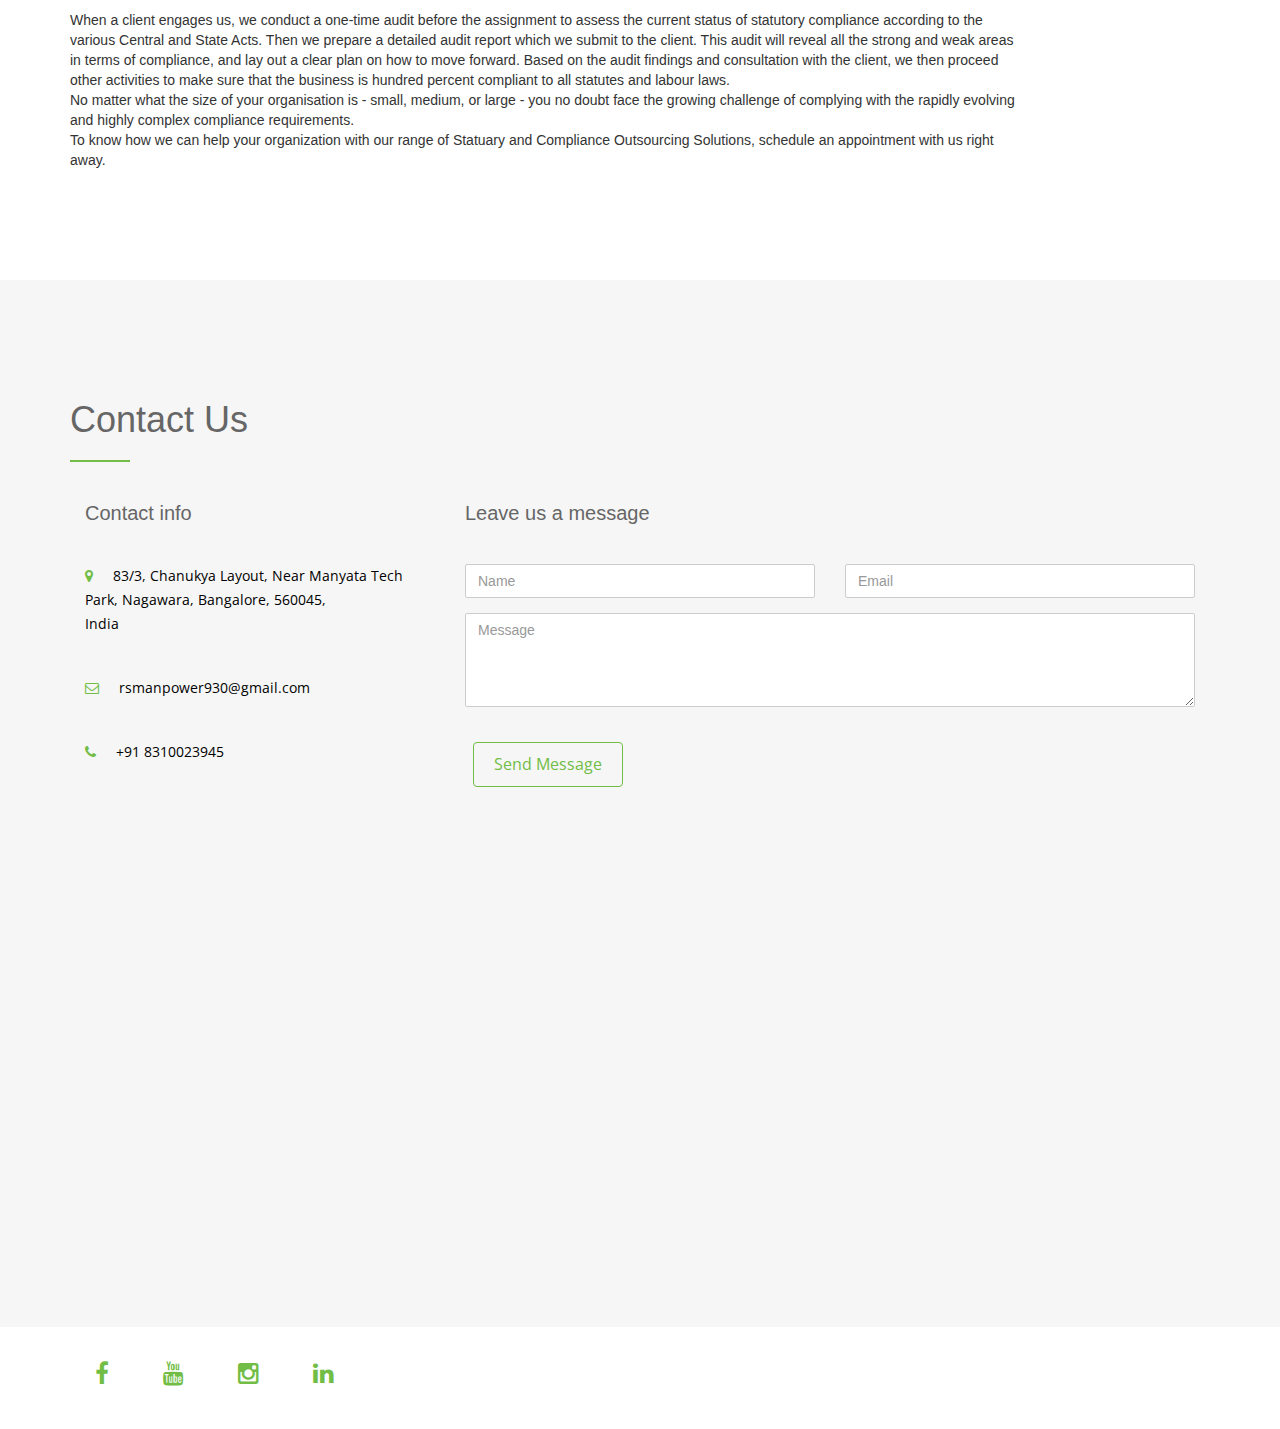
<file: Statutory_compliance.html>
<!DOCTYPE html>
<html lang="en">
<head>
<meta charset="utf-8">
<meta name="viewport" content="width=device-width, initial-scale=1">
<title>RS Manpower</title>
<meta name="description" content="">
<meta name="author" content="">
    
<!-- Title LOGO -->
<link rel = "icon" href ="img/rs_auto.png" type = "image/x-icon"> 

<!-- Favicons
    ================================================== -->
<link rel="shortcut icon" href="img/favicon.ico" type="image/x-icon">
<link rel="apple-touch-icon" href="img/apple-touch-icon.png">
<link rel="apple-touch-icon" sizes="72x72" href="img/apple-touch-icon-72x72.png">
<link rel="apple-touch-icon" sizes="114x114" href="img/apple-touch-icon-114x114.png">

<!-- Bootstrap -->
<link rel="stylesheet" type="text/css"  href="css/bootstrap.css">
<link rel="stylesheet" type="text/css" href="fonts/font-awesome/css/font-awesome.css">

<!-- Stylesheet
    ================================================== -->
<link rel="stylesheet" type="text/css"  href="css/services.css">
<link rel="stylesheet" type="text/css" href="css/prettyPhoto.css">
<link href='http://fonts.googleapis.com/css?family=Lato:400,700,900,300' rel='stylesheet' type='text/css'>
<link href='http://fonts.googleapis.com/css?family=Open+Sans:400,700,800,600,300' rel='stylesheet' type='text/css'>
<link rel="preconnect" href="https://fonts.gstatic.com">
<link href="https://fonts.googleapis.com/css2?family=Roboto:wght@300&display=swap" rel="stylesheet">
<script type="text/javascript" src="js/modernizr.custom.js"></script>

<!-- HTML5 shim and Respond.js for IE8 support of HTML5 elements and media queries -->
<!-- WARNING: Respond.js doesn't work if you view the page via file:// -->
<!--[if lt IE 9]>
      <script src="https://oss.maxcdn.com/html5shiv/3.7.2/html5shiv.min.js"></script>
      <script src="https://oss.maxcdn.com/respond/1.4.2/respond.min.js"></script>
    <![endif]-->
</head>
<body>
<!-- Navigation
    ==========================================-->
<nav id="menu" class="navbar navbar-default navbar-fixed-top">
  <div class="container"> 
    <!-- Brand and toggle get grouped for better mobile display -->
    <div class="navbar-header">
      <button type="button" class="navbar-toggle collapsed" data-toggle="collapse" data-target="#bs-example-navbar-collapse-1"> <span class="sr-only">Toggle navigation</span> <span class="icon-bar"></span> <span class="icon-bar"></span> <span class="icon-bar"></span> </button>
        <img src="img/rs_auto.png" width="60" class="Img" alt="RS_Manpower"> <a class="navbar-br" href="index.html">RS Manpower</a>
      </div>
    
    <!-- Collect the nav links, forms, and other content for toggling -->
    <div class="collapse navbar-collapse" id="bs-example-navbar-collapse-1">
      <ul class="nav navbar-nav navbar-right">
        <li><a href="index.html" class="page-scroll">Home</a></li>
        <li><a href="About.html"class="page-scroll">About</a></li>
        <li><div class="btn-group">
  <button type="button" class="btn btn-basic dropdown-toggle" data-toggle="dropdown" aria-haspopup="true" aria-expanded="false">
    SERVICES
  </button>
  <div class="dropdown-menu">
    <i class="fa fa-desktop"></i>   <a class="dropdown-item" href="IT_Recquirement.html">IT-Recruitment</a><br>
      <hr>
    <i class="fa fa-mobile" aria-hidden="true"></i>   <a class="dropdown-item" href="BPO.html">BPO Industry</a><br>
      <hr>
    <i class="fa fa-line-chart"></i>  <a class="dropdown-item" href="Marketing_Sales.html">Marketing and sales</a><br>
      <hr>
    <i class="fa fa-users" aria-hidden="true"></i>   <a class="dropdown-item" href="HR.html">Human Resource</a><br>
      <hr>
    <i class="fa fa-file" aria-hidden="true"></i>   <a class="dropdown-item" href="Statutory_compliance.html">Statutory Compliance</a><br>
      <hr>
    <i class="fa fa-university" aria-hidden="true"></i>   <a class="dropdown-item" href="Banking_Insurance.html">Banking and Insurance</a>
  </div>
          </div></li>
        <li><a href="#works-section" class="page-scroll">Jobs</a></li>
        <li><a href="#contact-section" class="page-scroll">Contact</a></li>
      </ul>
    </div>
    <!-- /.navbar-collapse --> 
  </div>
  <!-- /.container-fluid --> 
</nav>
<!-- Header -->
<header class="text-center" name="home">
  <div class="intro-text">
    <h1> <span class="color">Statutory Compliance</span></h1>
    <div class="clearfix"></div>
     </div>
</header>
<!-- Services Section -->
<div id="services-section">
  <div class="container">
    <div class="row">
      <div class="col-md-10 service"><i class="fa fa-file" aria-hidden="true"></i>
        <p>The landscape of statutes of labour laws is constantly evolving, and it takes a special agility to keep abreast of all the latest developments and       ensure compliance. At RS Manpower, we offer compliance services that perfectly meet your organisation's requirements.
            It is absolutely imperative to comply with all legal and statutory norms for businesses to operate successfully in India. This often involves significant investment of resources, time, and continuous monitoring to be in the know of all the changes that are happening, in order to be compliant and avoid penalties.<br>
            With the ever-changing employment laws, it becomes a challenge for small and mid-sized companies to keep themselves compliant. What these organisations need is reliable HR compliance services from an experienced provider.
            To ensure timely and efficient statutory compliance in your organisation, the following aspects must be in place:<br>
            <br>
          • Unrestricted access to local and regional expertise<br>
          • Expert support during all audits and inspections<br>
          • Following ethical practices<br>
            • Knowledge of timelines for adherence to the many laws and regulations<br>
            • Updated documents and data in a centralised location, and which are readily available<br>
          <br>
          As you can imagine, this takes a lot of effort and investment in terms of both money and manpower. Not every organisation can afford to or even want to spend so many resources in ensuring compliance. Nonetheless, it is absolutely vital for a business to be compliant to all the laws of the land.<br>
            It statutory compliance outsourcing to an experienced firm such as RS Manpower Consulting, you can ensure compliance without having to hire and maintain a separate department for it. Our clients find that our statutory compliance services are an ideal solution to be compliant in all aspects of statutes and labour laws.<br>
            <br>
          <h5>COMPREHENSIVE COVERAGE OF LABOR LAWS</h5>
          • Shops and Commercial Establishments Act (S&E).<br>
          • The Employees Provident Funds and Miscellaneous Provision Act - 1952 (EPF).<br>
          • The Employees State Insurance Corporation Act - 1948 (ESIC).<br>
          • The Professional Tax Act (PT).<br>
          • The Labour Welfare Fund Act (LWF).<br>
          • The Contract Labour (Regulation & Abolition) Act - 1970 (CLRA).<br>
          • The Minimum Wages Act-1948.<br>
          • The Payment of Wages Act-1936.<br>
          • The Payment of Bonus Act-1965.<br>
          • The Maternity Benefit Act-1961.<br>
          • The Payment of Gratuity Act-1972.<br>
          • The Equal Remuneration Act-1976.<br>
          • The Industrial Establishment (N&FH) ACT.<br>
          • The Employment Exchange (Compulsory Notification of Vacancies) ACT-1959.<br>
          • Sexual Harassment of Women at Workplace (Prevention, Prohibition & Redressal) ACT, 2013.<br>
          • Employees Compensation ACT-1923.<br>
          • The Industrial Employment (Standing Orders) ACT 1946 - Model Standing Order Only.<br>
          • The Industrial Disputes ACT 1947.<br>
          • The Apprentice ACT, 1961.<br>
          • The Interstate Migrant Workmen (Regulation of Employment and Conditions of Services) ACT, 1979.<br>
          • Factories ACT, 1948.<br>
          • We Have Years of Experience and Expertise in the Following Areas.<br>
          • Statutory compliance audit.<br>
          • Statutory advisory services.<br>
          • Statutory benefits administration.<br>
          <br>
          When a client engages us, we conduct a one-time audit before the assignment to assess the current status of statutory compliance according to the various Central and State Acts. Then we prepare a detailed audit report which we submit to the client. This audit will reveal all the strong and weak areas in terms of compliance, and lay out a clear plan on how to move forward. Based on the audit findings and consultation with the client, we then proceed other activities to make sure that the business is hundred percent compliant to all statutes and labour laws.<br>
          No matter what the size of your organisation is - small, medium, or large - you no doubt face the growing challenge of complying with the rapidly evolving and highly complex compliance requirements.<br>
          To know how we can help your organization with our range of Statuary and Compliance Outsourcing Solutions, schedule an appointment with us right away.
          </p>
      </div>
    </div>
  </div>
</div>

<!-- Contact Section -->
<div id="contact-section">
  <div class="container">
    <div class="section-title center">
      <h2>Contact Us</h2>
      <hr>
    </div>
    <div class="col-md-4">
      <h4>Contact info</h4>
      <div class="space"></div>
      <p><i class="fa fa-map-marker"></i>83/3, Chanukya Layout, Near Manyata Tech Park, Nagawara, Bangalore, 560045,<br>
       India</p>
      <div class="space"></div>
      <p><i class="fa fa-envelope-o"></i>rsmanpower930@gmail.com</p>
      <div class="space"></div>
      <p><i class="fa fa-phone"></i>+91 8310023945</p>
    </div>
    <div class="col-md-8">
      <h4>Leave us a message</h4>
      <form name="sentMessage" id="contactForm" novalidate>
        <div class="row">
          <div class="col-md-6">
            <div class="form-group">
              <input type="text" id="name" class="form-control" placeholder="Name" required="required">
              <p class="help-block text-danger"></p>
            </div>
          </div>
          <div class="col-md-6">
            <div class="form-group">
              <input type="email" id="email" class="form-control" placeholder="Email" required="required">
              <p class="help-block text-danger"></p>
            </div>
          </div>
        </div>
        <div class="form-group">
          <textarea name="message" id="message" class="form-control" rows="4" placeholder="Message" required></textarea>
          <p class="help-block text-danger"></p>
        </div>
        <div id="success"></div>
        <button type="submit" class="btn btn-default">Send Message</button>
      </form>
        <div class="map-responsive">
        <div class="mapouter"><div class="gmap_canvas"><iframe width="1080" height="298" id="gmap_canvas" src="https://maps.google.com/maps?q=%20Manyata%20Tech%20Park,%20Nagawara,%20Bangalore,%20560045,%20India&t=k&z=15&ie=UTF8&iwloc=&output=embed" frameborder="0" scrolling="no" marginheight="0" marginwidth="0"></iframe><a href="https://123movies-to.org"></a><br><style>.mapouter{position:relative;text-align:right;height:298px;width:1080px;}</style><a href="https://google-map-generator.com"></a><style>.gmap_canvas {overflow:hidden;background:none!important;height:298px;width:1080px;}</style></div></div>
        </div>
    </div>
  </div>
</div>
<div id="social-section">
  <div class="container">
    <div class="social">
      <ul>
        <li><a href="https://www.facebook.com/RSManpowers"><i class="fa fa-facebook"></i></a></li>
        <li><a href="https://www.youtube.com/channel/UCWrq67OShsYC04hel74WU2w"><i class="fa fa-youtube"></i></a></li>
        <li><a href="https://www.instagram.com/rsmanpower/"><i class="fa fa-instagram"></i></a></li>
        <li><a href="https://www.linkedin.com/in/rs-manpower-hr-consultancy-18444215a/"><i class="fa fa-linkedin"></i></a></li>
      </ul>
    </div>
  </div>
</div>

<!-- jQuery (necessary for Bootstrap's JavaScript plugins) --> 
<script src="https://ajax.googleapis.com/ajax/libs/jquery/1.11.1/jquery.min.js"></script> 
<script type="text/javascript" src="js/jquery.1.11.1.js"></script> 
<!-- Include all compiled plugins (below), or include individual files as needed --> 
<script type="text/javascript" src="js/bootstrap.js"></script> 
<script type="text/javascript" src="js/SmoothScroll.js"></script> 
<script type="text/javascript" src="js/jquery.prettyPhoto.js"></script> 
<script type="text/javascript" src="js/jquery.isotope.js"></script> 
<script type="text/javascript" src="js/jqBootstrapValidation.js"></script> 
<script type="text/javascript" src="js/contact_me.js"></script> 
<script>
function myFunction1() {
  var dots = document.getElementById("dots");
  var moreText = document.getElementById("more1");
  var btnText = document.getElementById("myBtn1");

  if (dots.style.display === "none") {
    dots.style.display = "inline";
    btnText.innerHTML = "Read more"; 
    moreText.style.display = "none";
  } else {
    dots.style.display = "none";
    btnText.innerHTML = "Read less"; 
    moreText.style.display = "inline";
  }
}
</script>
    <script>$('#myCarousel').carousel({
	interval: 0
	})
    </script>
<!-- Javascripts
    ================================================== --> 
<script type="text/javascript" src="js/main.js"></script>
</body>
</html>
</file>
<file: css/style.css>
--------------------------
body, html {
	font-family: 'Open Sans', sans-serif;
	text-rendering: optimizeLegibility !important;
	-webkit-font-smoothing: antialiased !important;
	color: #333;
}
h1 strong {
	font-weight: 900;
}
h2 {
	line-height: 20px;
	margin: 0;
	font-size: 36px;
	font-weight: 300;
	margin-bottom: 20px;
	color: #666;
}
h3 {
	font-size: 16px;
	font-weight: 600;
}
h4 {
	color: #666;
	font-size: 20px;
}
h5 {
	text-transform: uppercase;
	font-weight: 700;
	line-height: 20px;
}
p {
	font-family: 'Open Sans', sans-serif;
	color: #000000;
	line-height: 24px;
}
a {
    
	color: #ffffff;
}
#services-section a{
    
	color: #5DA7A7;
}
a:hover, a:focus {
	text-decoration: none;
	color: #222;
}
.clearfix:after {
	visibility: hidden;
	display: block;
	font-size: 0;
	content: " ";
	clear: both;
	height: 0;
}
.clearfix {
	display: inline-block;
}
* html .clearfix {
	height: 1%;
}
.clearfix {
	display: block;
}
ul, ol {
	padding: 0;
	webkit-padding: 0;
	moz-padding: 0;
	list-style: none;
}
hr {
	height: 2px;
	width: 60px;
	background: #71bd46;
	position: relative;
	border: 0;
	margin: 30px 0 0 0;
}
.map-responsive{

    overflow:hidden;

    padding-bottom:56.25%;

    position:relative;

    height:0;

}

.map-responsive iframe{

    left:0;

    top:0;

    height:100%;

    width:100%;

    position:absolute;

}
/* Navigation */
#menu {
	padding: 20px;
	transition: all 0.8s;
}
#menu.navbar-default {
	background-color: rgba(248, 248, 248, 0);
	border-color: rgba(231, 231, 231, 0);
}

#menu a.navbar-br {
	font-size: 22px;
	color: #000000;
	font-weight: 700;
    font-family: 'Open Sans', sans-serif;
}
#menu a.navbar-br i.fa {
	color: #FC4445;
}
#menu.navbar-default .navbar-nav > li > a {
	text-transform: uppercase;
	color: #000000;
	font-size: 16px;
    font-family: 'Open Sans', sans-serif;
	letter-spacing: 1px;
    }
@media only screen and (max-width: 600px) {
  #menu.navbar-default .navbar-nav > li > a {
    color: #ffffff;
  }
}
#menu.navbar-default .navbar-nav > li > a:hover {
	color: #71bd46;
}
.on {
	background-color: #a6bed9 !important;
	padding: 0 !important;
}
.navbar-default .navbar-nav > .active > a, .navbar-default .navbar-nav > .active > a:hover, .navbar-default .navbar-nav > .active > a:focus {
	color: #71bd46 !important;
	background-color: transparent;
}
.navbar-toggle {
	border-radius: 0;
}
.navbar-default .navbar-toggle:hover, .navbar-default .navbar-toggle:focus {
	background-color: #71bd46;
	border-color: #71bd46;
}
.navbar-default .navbar-toggle:hover>.icon-bar {
	background-color: #FFF;
}
.section-title {
	padding-bottom: 50px;
}
#more {display: none;}
/* Home Style */
header {
	background: url(../img/header-bg.jpg) no-repeat bottom center;
	background-size: cover;
	color: #cfcfcf;
	position: relative;
	height: 100%;
    opacity: 0.9;
}
header p {
	color: #0f0f0f;
	font-size: 22px;
	font-weight: 500;
	margin-bottom: 62px;
	padding: -10px 4px;
     animation-duration: 2s;
    animation-name: slidein;
}
@keyframes slidein {
  from {
    margin-left: 10%;
    width: 150%; 
  }

  to {
    margin-left: 0%;
    width: 100%;
  }
}
.intro-text {
	position:relative;
	padding-top: 250px;
	padding-right: 0;
	padding-left: 0;
	padding-bottom: 200px;
}
.intro-text H1 {
    position: relative;
    padding-top: -3em;
	font-size: 60px;
	color: #eeeeee;
	font-weight: 600;
}
.color {
	color: #0f0f0f;
	font-weight: 700;
}
.btn-default {
	color: #ffffff;
	font-family: 'Open Sans', sans-serif;
	background-color: transparent;
	border: 1px solid #71bd46;
	border-radius: 4px;
	margin: 0 8px;
	font-size: 18px;
	transition: all 0.5s;
}
.btn-default:hover, .btn-default:focus, .btn-default.focus, .btn-default:active, .btn-default.active {
	background-color: #a6bed9;
	border: 1px solid #71bd46;
	color: #eeeeee;
}
/* About Section */
#about-section {
	padding: 100px 0;
	background-color: #f6f6f6;
}
#about-section h4 {
	border-bottom: 1px solid #b8dea2;
	padding-bottom: 20px;
	display: inline-block;
}
#about-section p {
	margin-top: 20px;
	margin-bottom: 30px;
}
@-webkit-keyframes shiny-btn1 {
    0% { -webkit-transform: scale(0) rotate(45deg); opacity: 0; }
    80% { -webkit-transform: scale(0) rotate(45deg); opacity: 0.5; }
    81% { -webkit-transform: scale(4) rotate(45deg); opacity: 1; }
    100% { -webkit-transform: scale(50) rotate(45deg); opacity: 0; }
}

.btn-group{
    background-color: Transparent;
}
.btn{
    background-color: Transparent;
    border: None;
    color: #000000;
    padding-top: 1em;
    font-size: 16px;
    font-family: 'Open Sans', sans-serif;
}
@media only screen and (max-width: 600px) {
  #menu.navbar-default .navbar-nav .btn{
    color: #ffffff;
  }
}
.btn:hover{
    color: #71bd46;
}
.dropdown-menu{
  background-color:#a6bed9;
    font-size: 1.2em;
}
.dropdown-item:hover{
    color: #71bd46;
}
.dropdown-menu hr{
    margin: 0;
    width: 15em;
    color: #71bd46;
}
.dropdown-menu i.fa{
    color: #71bd46;
}
/* 12 */
.btn-12{
  position: relative;
  right: -18em;
  border:none;
  box-shadow: none;
  line-height: 42px;
  -webkit-perspective: 230px;
  perspective: 230px;
}
.btn-12 span {
  background: rgb(0,0,0);
  background: linear-gradient(0deg,#71bd46,#71bd46);
  display: block;
  position: absolute;
  width: 130px;
  height: 40px;
  box-shadow:inset 0px 0px 0px 0px rgba(255,255,255,.5),
   7px 7px 20px 0px rgba(0,0,0,.1),
   4px 4px 5px 0px rgba(0,0,0,.1);
  border-radius: 5px;
  margin:0;
  text-align: center;
  -webkit-box-sizing: border-box;
  -moz-box-sizing: border-box;
  box-sizing: border-box;
  -webkit-transition: all .3s;
  transition: all .3s;
}
.btn-12 span:nth-child(1) {
  box-shadow:
   -7px -7px 20px 0px #fff9,
   -4px -4px 5px 0px #fff9,
   7px 7px 20px 0px #0002,
   4px 4px 5px 0px #0001;
  -webkit-transform: rotateX(90deg);
  -moz-transform: rotateX(90deg);
  transform: rotateX(90deg);
  -webkit-transform-origin: 50% 50% -20px;
  -moz-transform-origin: 50% 50% -20px;
  transform-origin: 50% 50% -20px;
}
.btn-12 span:nth-child(2) {
  -webkit-transform: rotateX(0deg);
  -moz-transform: rotateX(0deg);
  transform: rotateX(0deg);
  -webkit-transform-origin: 50% 50% -20px;
  -moz-transform-origin: 50% 50% -20px;
  transform-origin: 50% 50% -20px;
}
.btn-12:hover span:nth-child(1) {
  box-shadow:inset 2px 2px 2px 0px rgba(255,255,255,.5),
   7px 7px 20px 0px rgba(0,0,0,.1),
   4px 4px 5px 0px rgba(0,0,0,.1);
  -webkit-transform: rotateX(0deg);
  -moz-transform: rotateX(0deg);
  transform: rotateX(0deg);
}
.btn-12:hover span:nth-child(2) {
  box-shadow:inset 2px 2px 2px 0px rgba(255,255,255,.5),
   7px 7px 20px 0px rgba(0,0,0,.1),
   4px 4px 5px 0px rgba(0,0,0,.1);
 color: transparent;
  -webkit-transform: rotateX(-90deg);
  -moz-transform: rotateX(-90deg);
  transform: rotateX(-90deg);
}
/* Team Section */
#team-section {
	padding: 100px 0;
}
.section-title.center {
	padding: 30px 0;
}
#team-section h3 {
	border-top: 1px solid #b8dea2;
	padding-top: 20px;
	display: inline-block;
}
thumbnail {
  display:contents;
  padding: 4px;
  margin-bottom: 20px;
  line-height: 1.42857143;
  -webkit-transition: all .2s ease-in-out;
  transition: all .2s ease-in-out;
  background-color: none;
    border:0px;
}

.carousel-control {
  position: absolute;
  top: 0;
  left: 0;
  bottom: 0;
  width: 15%;
  opacity: .5;
  font-size: 20px;
  color: #0f0f0f;
  text-align: center;
  text-shadow: none;
}
.carousel-control.right {
  left: auto;
  right: 0;
  background-image: none;
}

.carousel-control {
  padding-top:10.25%;
  width:5%;
}

/* Services Section */
#services-section {
	padding: 100px 0;
}
#services-section h4 {
	border-bottom: 1px solid #b8dea2;
	padding-bottom: 20px;
	display: inline-block;
}
.space {
	margin-top: 40px;
}
#services-section i.fa {
	font-size: 36px;
	margin-right: 20px;
	color: #71bd46;
	padding-bottom: 10px;
	display: block;
}
/* Gallery Section 
==============================*/
#works-section {
	padding: 100px 0;
	background-color: #f6f6f6;
}
.categories {
	padding-bottom: 30px;
}
ul.cat li {
	display: inline-block;
}
ol.type li {
	display: inline-block;
	margin-left: 20px;
}
ol.type li a {
	color: #888;
}
ol.type li a.active {
	color: #71bd46;
	border-bottom: 1px solid #b8dea2;
	padding-bottom: 8px;
}
ol.type li a:hover {
	color: #71bd46;
	border-bottom: 1px solid #b8dea2;
	padding-bottom: 8px;
}
.isotope-item {
	z-index: 2
}
.isotope-hidden.isotope-item {
	z-index: 1
}
.isotope, .isotope .isotope-item {
	/* change duration value to whatever you like */
	-webkit-transition-duration: 0.8s;
	-moz-transition-duration: 0.8s;
	transition-duration: 0.8s;
}
.isotope-item {
	margin-right: -1px;
	-webkit-backface-visibility: hidden;
	backface-visibility: hidden;
}
.isotope {
	-webkit-backface-visibility: hidden;
	backface-visibility: hidden;
	-webkit-transition-property: height, width;
	-moz-transition-property: height, width;
	transition-property: height, width;
}
.isotope .isotope-item {
	-webkit-backface-visibility: hidden;
	backface-visibility: hidden;
	-webkit-transition-property: -webkit-transform, opacity;
	-moz-transition-property: -moz-transform, opacity;
	transition-property: transform, opacity;
}
.portfolio-item {
	margin-bottom: 30px;
}
.portfolio-item .hover-bg {
	height: 200px;
	overflow: hidden;
	position: relative;
}
.hover-bg .hover-text {
	position: absolute;
	text-align: center;
	margin: 0 auto;
	color: #ffffff;
	background: rgba(0, 0, 0, 0.66);
	padding-top: 25%;
	height: 100%;
	width: 100%;
	opacity: 0;
	transition: all 0.5s;
}
.hover-bg .hover-text>h4 {
	opacity: 0;
	-webkit-transform: translateY(100%);
	transform: translateY(100%);
	transition: all 0.3s;
	color: #f6f6f6;
}
.hover-bg:hover .hover-text>h4 {
	opacity: 1;
	-webkit-backface-visibility: hidden;
	-webkit-transform: translateY(0);
	transform: translateY(0);
}
.hover-bg .hover-text>i {
	opacity: 0;
	-webkit-transform: translateY(0);
	transform: translateY(0);
	transition: all 0.3s;
}
.hover-bg:hover .hover-text>i {
	opacity: 1;
	-webkit-backface-visibility: hidden;
	-webkit-transform: translateY(100%);
	transform: translateY(100%);
}
.hover-bg:hover .hover-text {
	opacity: 1;
}
/* Contact Section */
#right carousel-control i.fa{
    color: black;
}
#contact-section {
	padding: 100px 0;
	background-color: #f6f6f6;
}
#contact-section form {
	padding: 30px 0;
}
#contact-section i.fa {
	color: #71bd46;
	margin-right: 20px;
}
label {
	font-size: 12px;
	font-weight: 400;
	font-family: 'Open Sans', sans-serif;
	float: left;
}
#contact-section .form-control {
	display: block;
	width: 100%;
	padding: 6px 12px;
	font-size: 14px;
	line-height: 1.42857143;
	color: #555;
	background-color: #fff;
	background-image: none;
	border: 1px solid #ccc;
	border-radius: 2px;
	-webkit-box-shadow: none;
	box-shadow: none;
	-webkit-transition: none;
	-o-transition: none;
	transition: none;
}
#contact-section .form-control:focus {
	border-color: inherit;
	outline: 0;
	-webkit-box-shadow: transparent;
	box-shadow: transparent;
}
#contact-section .btn {
	background: transparent;
	border: 1px solid #71bd46;
	border-radius: 4px;
	padding: 10px 20px;
	margin-top: 20px;
	color: #71bd46;
	font-size: 16px;
}
#contact-section .btn:hover, #contact-section .btn:focus {
	background: #71bd46;
	color: #fff;
}
#contact-section .text-danger {
	color: #cc3300;
	text-align: left;
}
.btn:active, .btn.active {
	background-image: none;
	outline: 0;
	-webkit-box-shadow: none;
	box-shadow: none;
}
a:focus, .btn:focus, .btn:active:focus, .btn.active:focus, .btn.focus, .btn:active.focus, .btn.active.focus {
	outline: none;
	outline-offset: none;
}
/* Social Section */
#social-section {
	padding: 30px 0;
	background-color: #fff;
}
#social-section .social ul li {
	display: inline-block;
	margin: 0 20px;
}
#social-section .social i.fa {
	font-size: 24px;
	padding: 4px 5px;
	color: #71bd46;
	transition: all 0.5s;
}
#social-section .social i.fa:hover {
	color: #666;
}
/* Footer */
#footer {
	background-color: #222222;
	color: #777;
	padding: 15px 0 10px 0;
}
#footer p {
	font-size: 13px;
	margin-top: 10px;
}
#footer a {
	color: #aaa;
}
#footer a:hover, #footer a:focus {
	text-decoration: none;
	color: #71bd46;
}

@media (max-width: 768px) {
.content {
	padding: 40% 0 0;
}
}

@media (max-width: 603px) {
#menu.navbar-default {
	background-color: rgba(0, 0, 0, 0.7);
}
label {
	float: none !important
}
.hover-bg .hover-text {
	padding: 15% 10%;
}
}
</file>
<file: css/prettyPhoto.css>
div.pp_default .pp_top,div.pp_default .pp_top .pp_middle,div.pp_default .pp_top .pp_left,div.pp_default .pp_top .pp_right,div.pp_default .pp_bottom,div.pp_default .pp_bottom .pp_left,div.pp_default .pp_bottom .pp_middle,div.pp_default .pp_bottom .pp_right{height:13px}
div.pp_default .pp_top .pp_left{background:url(../img/prettyPhoto/default/sprite.png) -78px -93px no-repeat}
div.pp_default .pp_top .pp_middle{background:url(../img/prettyPhoto/default/sprite_x.png) top left repeat-x}
div.pp_default .pp_top .pp_right{background:url(../img/prettyPhoto/default/sprite.png) -112px -93px no-repeat}
div.pp_default .pp_content .ppt{color:#f8f8f8}
div.pp_default .pp_content_container .pp_left{background:url(../img/prettyPhoto/default/sprite_y.png) -7px 0 repeat-y;padding-left:13px}
div.pp_default .pp_content_container .pp_right{background:url(../img/prettyPhoto/default/sprite_y.png) top right repeat-y;padding-right:13px}
div.pp_default .pp_next:hover{background:url(../img/prettyPhoto/default/sprite_next.png) center right no-repeat;cursor:pointer}
div.pp_default .pp_previous:hover{background:url(../img/prettyPhoto/default/sprite_prev.png) center left no-repeat;cursor:pointer}
div.pp_default .pp_expand{background:url(../img/prettyPhoto/default/sprite.png) 0 -29px no-repeat;cursor:pointer;width:28px;height:28px}
div.pp_default .pp_expand:hover{background:url(../img/prettyPhoto/default/sprite.png) 0 -56px no-repeat;cursor:pointer}
div.pp_default .pp_contract{background:url(../img/prettyPhoto/default/sprite.png) 0 -84px no-repeat;cursor:pointer;width:28px;height:28px}
div.pp_default .pp_contract:hover{background:url(../img/prettyPhoto/default/sprite.png) 0 -113px no-repeat;cursor:pointer}
div.pp_default .pp_close{width:30px;height:30px;background:url(../img/prettyPhoto/default/sprite.png) 2px 1px no-repeat;cursor:pointer}
div.pp_default .pp_gallery ul li a{background:url(../img/prettyPhoto/default/default_thumb.png) center center #f8f8f8;border:1px solid #aaa}
div.pp_default .pp_social{margin-top:7px}
div.pp_default .pp_gallery a.pp_arrow_previous,div.pp_default .pp_gallery a.pp_arrow_next{position:static;left:auto}
div.pp_default .pp_nav .pp_play,div.pp_default .pp_nav .pp_pause{background:url(../img/prettyPhoto/default/sprite.png) -51px 1px no-repeat;height:30px;width:30px}
div.pp_default .pp_nav .pp_pause{background-position:-51px -29px}
div.pp_default a.pp_arrow_previous,div.pp_default a.pp_arrow_next{background:url(../img/prettyPhoto/default/sprite.png) -31px -3px no-repeat;height:20px;width:20px;margin:4px 0 0}
div.pp_default a.pp_arrow_next{left:52px;background-position:-82px -3px}
div.pp_default .pp_content_container .pp_details{margin-top:5px}
div.pp_default .pp_nav{clear:none;height:30px;width:110px;position:relative}
div.pp_default .pp_nav .currentTextHolder{font-family:Georgia;font-style:italic;color:#999;font-size:11px;left:75px;line-height:25px;position:absolute;top:2px;margin:0;padding:0 0 0 10px}
div.pp_default .pp_close:hover,div.pp_default .pp_nav .pp_play:hover,div.pp_default .pp_nav .pp_pause:hover,div.pp_default .pp_arrow_next:hover,div.pp_default .pp_arrow_previous:hover{opacity:0.7}
div.pp_default .pp_description{font-size:11px;font-weight:700;line-height:14px;margin:5px 50px 5px 0}
div.pp_default .pp_bottom .pp_left{background:url(../img/prettyPhoto/default/sprite.png) -78px -127px no-repeat}
div.pp_default .pp_bottom .pp_middle{background:url(../img/prettyPhoto/default/sprite_x.png) bottom left repeat-x}
div.pp_default .pp_bottom .pp_right{background:url(../img/prettyPhoto/default/sprite.png) -112px -127px no-repeat}
div.pp_default .pp_loaderIcon{background:url(../img/prettyPhoto/default/loader.gif) center center no-repeat}
div.light_rounded .pp_top .pp_left{background:url(../img/prettyPhoto/light_rounded/sprite.png) -88px -53px no-repeat}
div.light_rounded .pp_top .pp_right{background:url(../img/prettyPhoto/light_rounded/sprite.png) -110px -53px no-repeat}
div.light_rounded .pp_next:hover{background:url(../img/prettyPhoto/light_rounded/btnNext.png) center right no-repeat;cursor:pointer}
div.light_rounded .pp_previous:hover{background:url(../img/prettyPhoto/light_rounded/btnPrevious.png) center left no-repeat;cursor:pointer}
div.light_rounded .pp_expand{background:url(../img/prettyPhoto/light_rounded/sprite.png) -31px -26px no-repeat;cursor:pointer}
div.light_rounded .pp_expand:hover{background:url(../img/prettyPhoto/light_rounded/sprite.png) -31px -47px no-repeat;cursor:pointer}
div.light_rounded .pp_contract{background:url(../img/prettyPhoto/light_rounded/sprite.png) 0 -26px no-repeat;cursor:pointer}
div.light_rounded .pp_contract:hover{background:url(../img/prettyPhoto/light_rounded/sprite.png) 0 -47px no-repeat;cursor:pointer}
div.light_rounded .pp_close{width:75px;height:22px;background:url(../img/prettyPhoto/light_rounded/sprite.png) -1px -1px no-repeat;cursor:pointer}
div.light_rounded .pp_nav .pp_play{background:url(../img/prettyPhoto/light_rounded/sprite.png) -1px -100px no-repeat;height:15px;width:14px}
div.light_rounded .pp_nav .pp_pause{background:url(../img/prettyPhoto/light_rounded/sprite.png) -24px -100px no-repeat;height:15px;width:14px}
div.light_rounded .pp_arrow_previous{background:url(../img/prettyPhoto/light_rounded/sprite.png) 0 -71px no-repeat}
div.light_rounded .pp_arrow_next{background:url(../img/prettyPhoto/light_rounded/sprite.png) -22px -71px no-repeat}
div.light_rounded .pp_bottom .pp_left{background:url(../img/prettyPhoto/light_rounded/sprite.png) -88px -80px no-repeat}
div.light_rounded .pp_bottom .pp_right{background:url(../img/prettyPhoto/light_rounded/sprite.png) -110px -80px no-repeat}
div.dark_rounded .pp_top .pp_left{background:url(../img/prettyPhoto/dark_rounded/sprite.png) -88px -53px no-repeat}
div.dark_rounded .pp_top .pp_right{background:url(../img/prettyPhoto/dark_rounded/sprite.png) -110px -53px no-repeat}
div.dark_rounded .pp_content_container .pp_left{background:url(../img/prettyPhoto/dark_rounded/contentPattern.png) top left repeat-y}
div.dark_rounded .pp_content_container .pp_right{background:url(../img/prettyPhoto/dark_rounded/contentPattern.png) top right repeat-y}
div.dark_rounded .pp_next:hover{background:url(../img/prettyPhoto/dark_rounded/btnNext.png) center right no-repeat;cursor:pointer}
div.dark_rounded .pp_previous:hover{background:url(../img/prettyPhoto/dark_rounded/btnPrevious.png) center left no-repeat;cursor:pointer}
div.dark_rounded .pp_expand{background:url(../img/prettyPhoto/dark_rounded/sprite.png) -31px -26px no-repeat;cursor:pointer}
div.dark_rounded .pp_expand:hover{background:url(../img/prettyPhoto/dark_rounded/sprite.png) -31px -47px no-repeat;cursor:pointer}
div.dark_rounded .pp_contract{background:url(../img/prettyPhoto/dark_rounded/sprite.png) 0 -26px no-repeat;cursor:pointer}
div.dark_rounded .pp_contract:hover{background:url(../img/prettyPhoto/dark_rounded/sprite.png) 0 -47px no-repeat;cursor:pointer}
div.dark_rounded .pp_close{width:75px;height:22px;background:url(../img/prettyPhoto/dark_rounded/sprite.png) -1px -1px no-repeat;cursor:pointer}
div.dark_rounded .pp_description{margin-right:85px;color:#fff}
div.dark_rounded .pp_nav .pp_play{background:url(../img/prettyPhoto/dark_rounded/sprite.png) -1px -100px no-repeat;height:15px;width:14px}
div.dark_rounded .pp_nav .pp_pause{background:url(../img/prettyPhoto/dark_rounded/sprite.png) -24px -100px no-repeat;height:15px;width:14px}
div.dark_rounded .pp_arrow_previous{background:url(../img/prettyPhoto/dark_rounded/sprite.png) 0 -71px no-repeat}
div.dark_rounded .pp_arrow_next{background:url(../img/prettyPhoto/dark_rounded/sprite.png) -22px -71px no-repeat}
div.dark_rounded .pp_bottom .pp_left{background:url(../img/prettyPhoto/dark_rounded/sprite.png) -88px -80px no-repeat}
div.dark_rounded .pp_bottom .pp_right{background:url(../img/prettyPhoto/dark_rounded/sprite.png) -110px -80px no-repeat}
div.dark_rounded .pp_loaderIcon{background:url(../img/prettyPhoto/dark_rounded/loader.gif) center center no-repeat}
div.dark_square .pp_left,div.dark_square .pp_middle,div.dark_square .pp_right,div.dark_square .pp_content{background:#000}
div.dark_square .pp_description{color:#fff;margin:0 85px 0 0}
div.dark_square .pp_loaderIcon{background:url(../img/prettyPhoto/dark_square/loader.gif) center center no-repeat}
div.dark_square .pp_expand{background:url(../img/prettyPhoto/dark_square/sprite.png) -31px -26px no-repeat;cursor:pointer}
div.dark_square .pp_expand:hover{background:url(../img/prettyPhoto/dark_square/sprite.png) -31px -47px no-repeat;cursor:pointer}
div.dark_square .pp_contract{background:url(../img/prettyPhoto/dark_square/sprite.png) 0 -26px no-repeat;cursor:pointer}
div.dark_square .pp_contract:hover{background:url(../img/prettyPhoto/dark_square/sprite.png) 0 -47px no-repeat;cursor:pointer}
div.dark_square .pp_close{width:75px;height:22px;background:url(../img/prettyPhoto/dark_square/sprite.png) -1px -1px no-repeat;cursor:pointer}
div.dark_square .pp_nav{clear:none}
div.dark_square .pp_nav .pp_play{background:url(../img/prettyPhoto/dark_square/sprite.png) -1px -100px no-repeat;height:15px;width:14px}
div.dark_square .pp_nav .pp_pause{background:url(../img/prettyPhoto/dark_square/sprite.png) -24px -100px no-repeat;height:15px;width:14px}
div.dark_square .pp_arrow_previous{background:url(../img/prettyPhoto/dark_square/sprite.png) 0 -71px no-repeat}
div.dark_square .pp_arrow_next{background:url(../img/prettyPhoto/dark_square/sprite.png) -22px -71px no-repeat}
div.dark_square .pp_next:hover{background:url(../img/prettyPhoto/dark_square/btnNext.png) center right no-repeat;cursor:pointer}
div.dark_square .pp_previous:hover{background:url(../img/prettyPhoto/dark_square/btnPrevious.png) center left no-repeat;cursor:pointer}
div.light_square .pp_expand{background:url(../img/prettyPhoto/light_square/sprite.png) -31px -26px no-repeat;cursor:pointer}
div.light_square .pp_expand:hover{background:url(../img/prettyPhoto/light_square/sprite.png) -31px -47px no-repeat;cursor:pointer}
div.light_square .pp_contract{background:url(../img/prettyPhoto/light_square/sprite.png) 0 -26px no-repeat;cursor:pointer}
div.light_square .pp_contract:hover{background:url(../img/prettyPhoto/light_square/sprite.png) 0 -47px no-repeat;cursor:pointer}
div.light_square .pp_close{width:75px;height:22px;background:url(../img/prettyPhoto/light_square/sprite.png) -1px -1px no-repeat;cursor:pointer}
div.light_square .pp_nav .pp_play{background:url(../img/prettyPhoto/light_square/sprite.png) -1px -100px no-repeat;height:15px;width:14px}
div.light_square .pp_nav .pp_pause{background:url(../img/prettyPhoto/light_square/sprite.png) -24px -100px no-repeat;height:15px;width:14px}
div.light_square .pp_arrow_previous{background:url(../img/prettyPhoto/light_square/sprite.png) 0 -71px no-repeat}
div.light_square .pp_arrow_next{background:url(../img/prettyPhoto/light_square/sprite.png) -22px -71px no-repeat}
div.light_square .pp_next:hover{background:url(../img/prettyPhoto/light_square/btnNext.png) center right no-repeat;cursor:pointer}
div.light_square .pp_previous:hover{background:url(../img/prettyPhoto/light_square/btnPrevious.png) center left no-repeat;cursor:pointer}
div.facebook .pp_top .pp_left{background:url(../img/prettyPhoto/facebook/sprite.png) -88px -53px no-repeat}
div.facebook .pp_top .pp_middle{background:url(../img/prettyPhoto/facebook/contentPatternTop.png) top left repeat-x}
div.facebook .pp_top .pp_right{background:url(../img/prettyPhoto/facebook/sprite.png) -110px -53px no-repeat}
div.facebook .pp_content_container .pp_left{background:url(../img/prettyPhoto/facebook/contentPatternLeft.png) top left repeat-y}
div.facebook .pp_content_container .pp_right{background:url(../img/prettyPhoto/facebook/contentPatternRight.png) top right repeat-y}
div.facebook .pp_expand{background:url(../img/prettyPhoto/facebook/sprite.png) -31px -26px no-repeat;cursor:pointer}
div.facebook .pp_expand:hover{background:url(../img/prettyPhoto/facebook/sprite.png) -31px -47px no-repeat;cursor:pointer}
div.facebook .pp_contract{background:url(../img/prettyPhoto/facebook/sprite.png) 0 -26px no-repeat;cursor:pointer}
div.facebook .pp_contract:hover{background:url(../img/prettyPhoto/facebook/sprite.png) 0 -47px no-repeat;cursor:pointer}
div.facebook .pp_close{width:22px;height:22px;background:url(../img/prettyPhoto/facebook/sprite.png) -1px -1px no-repeat;cursor:pointer}
div.facebook .pp_description{margin:0 37px 0 0}
div.facebook .pp_loaderIcon{background:url(../img/prettyPhoto/facebook/loader.gif) center center no-repeat}
div.facebook .pp_arrow_previous{background:url(../img/prettyPhoto/facebook/sprite.png) 0 -71px no-repeat;height:22px;margin-top:0;width:22px}
div.facebook .pp_arrow_previous.disabled{background-position:0 -96px;cursor:default}
div.facebook .pp_arrow_next{background:url(../img/prettyPhoto/facebook/sprite.png) -32px -71px no-repeat;height:22px;margin-top:0;width:22px}
div.facebook .pp_arrow_next.disabled{background-position:-32px -96px;cursor:default}
div.facebook .pp_nav{margin-top:0}
div.facebook .pp_nav p{font-size:15px;padding:0 3px 0 4px}
div.facebook .pp_nav .pp_play{background:url(../img/prettyPhoto/facebook/sprite.png) -1px -123px no-repeat;height:22px;width:22px}
div.facebook .pp_nav .pp_pause{background:url(../img/prettyPhoto/facebook/sprite.png) -32px -123px no-repeat;height:22px;width:22px}
div.facebook .pp_next:hover{background:url(../img/prettyPhoto/facebook/btnNext.png) center right no-repeat;cursor:pointer}
div.facebook .pp_previous:hover{background:url(../img/prettyPhoto/facebook/btnPrevious.png) center left no-repeat;cursor:pointer}
div.facebook .pp_bottom .pp_left{background:url(../img/prettyPhoto/facebook/sprite.png) -88px -80px no-repeat}
div.facebook .pp_bottom .pp_middle{background:url(../img/prettyPhoto/facebook/contentPatternBottom.png) top left repeat-x}
div.facebook .pp_bottom .pp_right{background:url(../img/prettyPhoto/facebook/sprite.png) -110px -80px no-repeat}
div.pp_pic_holder a:focus{outline:none}
div.pp_overlay{background:#000;display:none;left:0;position:absolute;top:0;width:100%;z-index:9500}
div.pp_pic_holder{display:none;position:absolute;width:100px;z-index:10000}
.pp_content{height:40px;min-width:40px}
* html .pp_content{width:40px}
.pp_content_container{position:relative;text-align:left;width:100%}
.pp_content_container .pp_left{padding-left:20px}
.pp_content_container .pp_right{padding-right:20px}
.pp_content_container .pp_details{float:left;margin:10px 0 2px}
.pp_description{display:none;margin:0}
.pp_social{float:left;margin:0}
.pp_social .facebook{float:left;margin-left:5px;width:55px;overflow:hidden}
.pp_social .twitter{float:left}
.pp_nav{clear:right;float:left;margin:3px 10px 0 0}
.pp_nav p{float:left;white-space:nowrap;margin:2px 4px}
.pp_nav .pp_play,.pp_nav .pp_pause{float:left;margin-right:4px;text-indent:-10000px}
a.pp_arrow_previous,a.pp_arrow_next{display:block;float:left;height:15px;margin-top:3px;overflow:hidden;text-indent:-10000px;width:14px}
.pp_hoverContainer{position:absolute;top:0;width:100%;z-index:2000}
.pp_gallery{display:none;left:50%;margin-top:-50px;position:absolute;z-index:10000}
.pp_gallery div{float:left;overflow:hidden;position:relative}
.pp_gallery ul{float:left;height:35px;position:relative;white-space:nowrap;margin:0 0 0 5px;padding:0}
.pp_gallery ul a{border:1px rgba(0,0,0,0.5) solid;display:block;float:left;height:33px;overflow:hidden}
.pp_gallery ul a img{border:0}
.pp_gallery li{display:block;float:left;margin:0 5px 0 0;padding:0}
.pp_gallery li.default a{background:url(../img/prettyPhoto/facebook/default_thumbnail.gif) 0 0 no-repeat;display:block;height:33px;width:50px}
.pp_gallery .pp_arrow_previous,.pp_gallery .pp_arrow_next{margin-top:7px!important}
a.pp_next{background:url(../img/prettyPhoto/light_rounded/btnNext.png) 10000px 10000px no-repeat;display:block;float:right;height:100%;text-indent:-10000px;width:49%}
a.pp_previous{background:url(../img/prettyPhoto/light_rounded/btnNext.png) 10000px 10000px no-repeat;display:block;float:left;height:100%;text-indent:-10000px;width:49%}
a.pp_expand,a.pp_contract{cursor:pointer;display:none;height:20px;position:absolute;right:30px;text-indent:-10000px;top:10px;width:20px;z-index:20000}
a.pp_close{position:absolute;right:0;top:0;display:block;line-height:22px;text-indent:-10000px}
.pp_loaderIcon{display:block;height:24px;left:50%;position:absolute;top:50%;width:24px;margin:-12px 0 0 -12px}
#pp_full_res{line-height:1!important}
#pp_full_res .pp_inline{text-align:left}
#pp_full_res .pp_inline p{margin:0 0 15px}
div.ppt{color:#fff;display:none;font-size:17px;z-index:9999;margin:0 0 5px 15px}
div.pp_default .pp_content,div.light_rounded .pp_content{background-color:#fff}
div.pp_default #pp_full_res .pp_inline,div.light_rounded .pp_content .ppt,div.light_rounded #pp_full_res .pp_inline,div.light_square .pp_content .ppt,div.light_square #pp_full_res .pp_inline,div.facebook .pp_content .ppt,div.facebook #pp_full_res .pp_inline{color:#000}
div.pp_default .pp_gallery ul li a:hover,div.pp_default .pp_gallery ul li.selected a,.pp_gallery ul a:hover,.pp_gallery li.selected a{border-color:#fff}
div.pp_default .pp_details,div.light_rounded .pp_details,div.dark_rounded .pp_details,div.dark_square .pp_details,div.light_square .pp_details,div.facebook .pp_details{position:relative}
div.light_rounded .pp_top .pp_middle,div.light_rounded .pp_content_container .pp_left,div.light_rounded .pp_content_container .pp_right,div.light_rounded .pp_bottom .pp_middle,div.light_square .pp_left,div.light_square .pp_middle,div.light_square .pp_right,div.light_square .pp_content,div.facebook .pp_content{background:#fff}
div.light_rounded .pp_description,div.light_square .pp_description{margin-right:85px}
div.light_rounded .pp_gallery a.pp_arrow_previous,div.light_rounded .pp_gallery a.pp_arrow_next,div.dark_rounded .pp_gallery a.pp_arrow_previous,div.dark_rounded .pp_gallery a.pp_arrow_next,div.dark_square .pp_gallery a.pp_arrow_previous,div.dark_square .pp_gallery a.pp_arrow_next,div.light_square .pp_gallery a.pp_arrow_previous,div.light_square .pp_gallery a.pp_arrow_next{margin-top:12px!important}
div.light_rounded .pp_arrow_previous.disabled,div.dark_rounded .pp_arrow_previous.disabled,div.dark_square .pp_arrow_previous.disabled,div.light_square .pp_arrow_previous.disabled{background-position:0 -87px;cursor:default}
div.light_rounded .pp_arrow_next.disabled,div.dark_rounded .pp_arrow_next.disabled,div.dark_square .pp_arrow_next.disabled,div.light_square .pp_arrow_next.disabled{background-position:-22px -87px;cursor:default}
div.light_rounded .pp_loaderIcon,div.light_square .pp_loaderIcon{background:url(../img/prettyPhoto/light_rounded/loader.gif) center center no-repeat}
div.dark_rounded .pp_top .pp_middle,div.dark_rounded .pp_content,div.dark_rounded .pp_bottom .pp_middle{background:url(../img/prettyPhoto/dark_rounded/contentPattern.png) top left repeat}
div.dark_rounded .currentTextHolder,div.dark_square .currentTextHolder{color:#c4c4c4}
div.dark_rounded #pp_full_res .pp_inline,div.dark_square #pp_full_res .pp_inline{color:#fff}
.pp_top,.pp_bottom{height:20px;position:relative}
* html .pp_top,* html .pp_bottom{padding:0 20px}
.pp_top .pp_left,.pp_bottom .pp_left{height:20px;left:0;position:absolute;width:20px}
.pp_top .pp_middle,.pp_bottom .pp_middle{height:20px;left:20px;position:absolute;right:20px}
* html .pp_top .pp_middle,* html .pp_bottom .pp_middle{left:0;position:static}
.pp_top .pp_right,.pp_bottom .pp_right{height:20px;left:auto;position:absolute;right:0;top:0;width:20px}
.pp_fade,.pp_gallery li.default a img{display:none}
</file>
<file: css/About.css>
--------------------------
body, html {
	font-family: 'Open Sans', sans-serif;
	text-rendering: optimizeLegibility !important;
	-webkit-font-smoothing: antialiased !important;
	color: #333;
}
h1 strong {
	font-weight: 900;
}
h2 {
	line-height: 20px;
	margin: 0;
	font-size: 36px;
	font-weight: 300;
	margin-bottom: 20px;
	color: #666;
}
h3 {
	font-size: 16px;
	font-weight: 600;
}
h4 {
	color: #666;
	font-size: 20px;
}
h5 {
	text-transform: uppercase;
	font-weight: 700;
	line-height: 20px;
}
p {
	font-family: 'Open Sans', sans-serif;
	color: #000000;
	line-height: 24px;
}
a {
    
	color: #ffffff;
}
a:hover, a:focus {
	text-decoration: none;
	color: #222;
}
.clearfix:after {
	visibility: hidden;
	display: block;
	font-size: 0;
	content: " ";
	clear: both;
	height: 0;
}
.clearfix {
	display: inline-block;
}
* html .clearfix {
	height: 1%;
}
.clearfix {
	display: block;
}
ul, ol {
	padding: 0;
	webkit-padding: 0;
	moz-padding: 0;
	list-style: none;
}
hr {
	height: 2px;
	width: 60px;
	background: #71bd46;
	position: relative;
	border: 0;
	margin: 30px 0 0 0;
}
/* Navigation */
#menu {
	padding: 20px;
	transition: all 0.8s;
}
#menu.navbar-default {
	background-color: rgba(248, 248, 248, 0);
	border-color: rgba(231, 231, 231, 0);
}

#menu a.navbar-br {
	font-size: 22px;
	color: #000000;
	font-weight: 700;
    font-family: 'Open Sans', sans-serif;
}
@media only screen and (max-width: 600px) {
  #menu.navbar-default .navbar-nav > li > a {
    color: #ffffff;
  }
}
#menu a.navbar-br i.fa {
	color: #000000;
}
#menu.navbar-default .navbar-nav > li > a {
	text-transform: uppercase;
	color: #000000;
	font-size: 16px;
	letter-spacing: 1px;
    font-family: 'Open Sans', sans-serif;
}
@media only screen and (max-width: 600px) {
  #menu.navbar-default .navbar-nav > li > a {
    color: #ffffff;
  }
}
#menu.navbar-default .navbar-nav > li > a:hover {
	color: #71bd46;
}
.on {
	background-color: #a6bed9 !important;
	padding: 0 !important;
}
.navbar-default .navbar-nav > .active > a, .navbar-default .navbar-nav > .active > a:hover, .navbar-default .navbar-nav > .active > a:focus {
	color: #71bd46 !important;
	background-color: transparent;
}
.navbar-toggle {
	border-radius: 0;
}
.navbar-default .navbar-toggle:hover, .navbar-default .navbar-toggle:focus {
	background-color: #71bd46;
	border-color: #71bd46;
}
.navbar-default .navbar-toggle:hover>.icon-bar {
	background-color: #FFF;
}
.section-title {
	padding-bottom: 50px;
}
#more {display: none;}
/* Home Style */
header {
	background: url(../img/About1.jpg) no-repeat bottom center;
	background-size: cover;
	color: #cfcfcf;
	position: relative;
	height: 100%;
    opacity: 0.9;
}
header p {
	color: #0f0f0f;
	font-size: 22px;
	font-weight: 500;
	margin-bottom: 62px;
	padding: -10px 4px;
     animation-duration: 2s;
    animation-name: slidein;
}
@keyframes slidein {
  from {
    margin-left: 10%;
    width: 150%; 
  }

  to {
    margin-left: 0%;
    width: 100%;
  }
}
.intro-text {
	position:relative;
	padding-top: 210px;
	padding-right: 0;
	padding-left: 0;
	padding-bottom: 70px;
}
.intro-text H1 {
    position: relative;
    padding-top: -3em;
	font-size: 60px;
	color: #eeeeee;
	font-weight: 600;
    font-family: 'Roboto', sans-serif;
}
.color {
	color: #0f0f0f;
	font-weight: 700;
}
.btn-default {
	color: #FC4445;
	font-family: 'Open Sans', sans-serif;
	background-color: transparent;
	border: 1px solid #71bd46;
	border-radius: 4px;
	margin: 0 8px;
	font-size: 18px;
	transition: all 0.5s;
}
.btn-default:hover, .btn-default:focus, .btn-default.focus, .btn-default:active, .btn-default.active {
	background-color: #71bd46;
	border: 1px solid #71bd46;
	color: #eeeeee;
}
/* About Section */
#about-section {
	padding: 100px 0;
	background-color: #f6f6f6;
}
#about-section h4 {
	border-bottom: 1px solid #b8dea2;
	padding-bottom: 20px;
	display: inline-block;
}
#about-section p {
	margin-top: 20px;
	margin-bottom: 30px;
}
@-webkit-keyframes shiny-btn1 {
    0% { -webkit-transform: scale(0) rotate(45deg); opacity: 0; }
    80% { -webkit-transform: scale(0) rotate(45deg); opacity: 0.5; }
    81% { -webkit-transform: scale(4) rotate(45deg); opacity: 1; }
    100% { -webkit-transform: scale(50) rotate(45deg); opacity: 0; }
}

.btn-group{
    background-color: Transparent;
}
.btn{
    background-color: Transparent;
    border: None;
    color: #000000;
    font-size: 16px;
    padding-top: 1em;
}
@media only screen and (max-width: 600px) {
  #menu.navbar-default .navbar-nav .btn{
    color: #ffffff;
  }
}
.btn:hover{
    color: #71bd46;
}
.dropdown-menu{
  background-color:#a6bed9;
    font-size: 1.2em;
}
.dropdown-item:hover{
    color: #71bd46;
}
.dropdown-menu hr{
    margin: 0;
    width: 15em;
    color: #71bd46;
}
.dropdown-menu i.fa{
    color: #71bd46;
}
/* 12 */
.btn-12{
  position: relative;
  right: -30em;
  bottom: 20px;
  border:none;
  box-shadow: none;
  width: 130px;
  height: 40px;
  line-height: 42px;
  -webkit-perspective: 230px;
  perspective: 230px;
}
.btn-12 span {
  background: rgb(0,0,0);
background: linear-gradient(0deg,#71bd46,#71bd46);
  display: block;
  position: absolute;
  width: 130px;
  height: 40px;
  box-shadow:inset 0px 0px 0px 0px rgba(255,255,255,.5),
   7px 7px 20px 0px rgba(0,0,0,.1),
   4px 4px 5px 0px rgba(0,0,0,.1);
  border-radius: 5px;
  margin:0;
  text-align: center;
  -webkit-box-sizing: border-box;
  -moz-box-sizing: border-box;
  box-sizing: border-box;
  -webkit-transition: all .3s;
  transition: all .3s;
}
.btn-12 span:nth-child(1) {
  box-shadow:
   -7px -7px 20px 0px #fff9,
   -4px -4px 5px 0px #fff9,
   7px 7px 20px 0px #0002,
   4px 4px 5px 0px #0001;
  -webkit-transform: rotateX(90deg);
  -moz-transform: rotateX(90deg);
  transform: rotateX(90deg);
  -webkit-transform-origin: 50% 50% -20px;
  -moz-transform-origin: 50% 50% -20px;
  transform-origin: 50% 50% -20px;
}
.btn-12 span:nth-child(2) {
  -webkit-transform: rotateX(0deg);
  -moz-transform: rotateX(0deg);
  transform: rotateX(0deg);
  -webkit-transform-origin: 50% 50% -20px;
  -moz-transform-origin: 50% 50% -20px;
  transform-origin: 50% 50% -20px;
}
.btn-12:hover span:nth-child(1) {
  box-shadow:inset 2px 2px 2px 0px rgba(255,255,255,.5),
   7px 7px 20px 0px rgba(0,0,0,.1),
   4px 4px 5px 0px rgba(0,0,0,.1);
  -webkit-transform: rotateX(0deg);
  -moz-transform: rotateX(0deg);
  transform: rotateX(0deg);
}
.btn-12:hover span:nth-child(2) {
  box-shadow:inset 2px 2px 2px 0px rgba(255,255,255,.5),
   7px 7px 20px 0px rgba(0,0,0,.1),
   4px 4px 5px 0px rgba(0,0,0,.1);
 color: transparent;
  -webkit-transform: rotateX(-90deg);
  -moz-transform: rotateX(-90deg);
  transform: rotateX(-90deg);
}
/* Team Section */
#team-section {
	padding: 100px 0;
}
.section-title.center {
	padding: 30px 0;
}
#team-section h3 {
	border-top: 1px solid #b8dea2;
	padding-top: 20px;
	display: inline-block;
}
thumbnail {
  display: block;
  padding: 4px;
  margin-bottom: 20px;
  line-height: 1.42857143;
  -webkit-transition: all .2s ease-in-out;
  transition: all .2s ease-in-out;
  border-radius: 0;
  border: none;
  background-color: none;
}

.carousel-control {
  position: absolute;
  top: 0;
  left: 0;
  bottom: 0;
  width: 15%;
  opacity: .5;
  font-size: 20px;
  color: #0f0f0f;
  text-align: center;
  text-shadow: none;
}
.carousel-control.right {
  left: auto;
  right: 0;
  background-image: none;
}

.carousel-control {
  padding-top:10.25%;
  width:5%;
}

/* Services Section */
#services-section {
	padding: 100px 0;
}
#services-section h4 {
	border-bottom: 1px solid #b8dea2;
	padding-bottom: 20px;
	display: inline-block;
}
.space {
	margin-top: 40px;
}
#services-section i.fa {
	font-size: 36px;
	margin-right: 20px;
	color: #71bd46;
	padding-bottom: 10px;
	display: block;
}
/* Gallery Section 
==============================*/
#works-section {
	padding: 100px 0;
	background-color: #f6f6f6;
}
.categories {
	padding-bottom: 30px;
}
ul.cat li {
	display: inline-block;
}
ol.type li {
	display: inline-block;
	margin-left: 20px;
}
ol.type li a {
	color: #888;
}
ol.type li a.active {
	color: #71bd46;
	border-bottom: 1px solid #b8dea2;
	padding-bottom: 8px;
}
ol.type li a:hover {
	color: #71bd46;
	border-bottom: 1px solid #b8dea2;
	padding-bottom: 8px;
}
.isotope-item {
	z-index: 2
}
.isotope-hidden.isotope-item {
	z-index: 1
}
.isotope, .isotope .isotope-item {
	/* change duration value to whatever you like */
	-webkit-transition-duration: 0.8s;
	-moz-transition-duration: 0.8s;
	transition-duration: 0.8s;
}
.isotope-item {
	margin-right: -1px;
	-webkit-backface-visibility: hidden;
	backface-visibility: hidden;
}
.isotope {
	-webkit-backface-visibility: hidden;
	backface-visibility: hidden;
	-webkit-transition-property: height, width;
	-moz-transition-property: height, width;
	transition-property: height, width;
}
.isotope .isotope-item {
	-webkit-backface-visibility: hidden;
	backface-visibility: hidden;
	-webkit-transition-property: -webkit-transform, opacity;
	-moz-transition-property: -moz-transform, opacity;
	transition-property: transform, opacity;
}
.portfolio-item {
	margin-bottom: 30px;
}
.portfolio-item .hover-bg {
	height: 200px;
	overflow: hidden;
	position: relative;
}
.hover-bg .hover-text {
	position: absolute;
	text-align: center;
	margin: 0 auto;
	color: #ffffff;
	background: rgba(0, 0, 0, 0.66);
	padding-top: 25%;
	height: 100%;
	width: 100%;
	opacity: 0;
	transition: all 0.5s;
}
.hover-bg .hover-text>h4 {
	opacity: 0;
	-webkit-transform: translateY(100%);
	transform: translateY(100%);
	transition: all 0.3s;
	color: #f6f6f6;
}
.hover-bg:hover .hover-text>h4 {
	opacity: 1;
	-webkit-backface-visibility: hidden;
	-webkit-transform: translateY(0);
	transform: translateY(0);
}
.hover-bg .hover-text>i {
	opacity: 0;
	-webkit-transform: translateY(0);
	transform: translateY(0);
	transition: all 0.3s;
}
.hover-bg:hover .hover-text>i {
	opacity: 1;
	-webkit-backface-visibility: hidden;
	-webkit-transform: translateY(100%);
	transform: translateY(100%);
}
.hover-bg:hover .hover-text {
	opacity: 1;
}
/* Contact Section */
#contact-section {
	padding: 100px 0;
	background-color: #f6f6f6;
}
#contact-section form {
	padding: 30px 0;
}
#contact-section i.fa {
	color: #71bd46;
	margin-right: 20px;
}
label {
	font-size: 12px;
	font-weight: 400;
	font-family: 'Open Sans', sans-serif;
	float: left;
}
#contact-section .form-control {
	display: block;
	width: 100%;
	padding: 6px 12px;
	font-size: 14px;
	line-height: 1.42857143;
	color: #555;
	background-color: #fff;
	background-image: none;
	border: 1px solid #ccc;
	border-radius: 2px;
	-webkit-box-shadow: none;
	box-shadow: none;
	-webkit-transition: none;
	-o-transition: none;
	transition: none;
}
#contact-section .form-control:focus {
	border-color: inherit;
	outline: 0;
	-webkit-box-shadow: transparent;
	box-shadow: transparent;
}
#contact-section .btn {
	background: transparent;
	border: 1px solid #71bd46;
	border-radius: 4px;
	padding: 10px 20px;
	margin-top: 20px;
	color: #71bd46;
	font-size: 16px;
}
#contact-section .btn:hover, #contact-section .btn:focus {
	background: #71bd46;
	color: #fff;
}
#contact-section .text-danger {
	color: #cc3300;
	text-align: left;
}
.btn:active, .btn.active {
	background-image: none;
	outline: 0;
	-webkit-box-shadow: none;
	box-shadow: none;
}
a:focus, .btn:focus, .btn:active:focus, .btn.active:focus, .btn.focus, .btn:active.focus, .btn.active.focus {
	outline: none;
	outline-offset: none;
}
.map-responsive{

    overflow:hidden;

    padding-bottom:56.25%;

    position:relative;

    height:0;

}

.map-responsive iframe{

    left:0;

    top:0;

    height:100%;

    width:100%;

    position:absolute;

}
/* Social Section */
#social-section {
	padding: 30px 0;
	background-color: #fff;
}
#social-section .social ul li {
	display: inline-block;
	margin: 0 20px;
}
#social-section .social i.fa {
	font-size: 24px;
	padding: 4px 5px;
	color: #71bd46;
	transition: all 0.5s;
}
#social-section .social i.fa:hover {
	color: #666;
}
/* Footer */
#footer {
	background-color: #222222;
	color: #777;
	padding: 15px 0 10px 0;
}
#footer p {
	font-size: 13px;
	margin-top: 10px;
}
#footer a {
	color: #aaa;
}
#footer a:hover, #footer a:focus {
	text-decoration: none;
	color: #71bd46;
}

@media (max-width: 768px) {
.content {
	padding: 40% 0 0;
}
}

@media (max-width: 603px) {
#menu.navbar-default {
	background-color: rgba(0, 0, 0, 0.7);
}
label {
	float: none !important
}
.hover-bg .hover-text {
	padding: 15% 10%;
}
}
</file>
<file: css/services.css>
--------------------------
body, html {
	font-family: 'Open Sans', sans-serif;
	text-rendering: optimizeLegibility !important;
	-webkit-font-smoothing: antialiased !important;
	color: #333;
}
h1 strong {
	font-weight: 900;
}
h2 {
	line-height: 20px;
	margin: 0;
	font-size: 36px;
	font-weight: 300;
	margin-bottom: 20px;
	color: #666;
}
h3 {
	font-size: 16px;
	font-weight: 600;
}
h4 {
	color: #666;
	font-size: 20px;
}
h5 {
	text-transform: uppercase;
	font-weight: 700;
	line-height: 20px;
}
p {
	font-family: 'Open Sans', sans-serif;
	color: #000000;
	line-height: 24px;
}
a {
    
	color: #ffffff;
}
a:hover, a:focus {
	text-decoration: none;
	color: #222;
}
.clearfix:after {
	visibility: hidden;
	display: block;
	font-size: 0;
	content: " ";
	clear: both;
	height: 0;
}
.clearfix {
	display: inline-block;
}
* html .clearfix {
	height: 1%;
}
.clearfix {
	display: block;
}
ul, ol {
	padding: 0;
	webkit-padding: 0;
	moz-padding: 0;
	list-style: none;
}
hr {
	height: 2px;
	width: 60px;
	background: #71bd46;
	position: relative;
	border: 0;
	margin: 30px 0 0 0;
}
/* Navigation */
#menu {
	padding: 20px;
	transition: all 0.8s;
}
#menu.navbar-default {
	background-color: rgba(248, 248, 248, 0);
	border-color: rgba(231, 231, 231, 0);
}

#menu a.navbar-br {
	font-size: 22px;
	color: #000000;
	font-weight: 700;
    font-family: 'Open Sans', sans-serif;
}
#menu a.navbar-br i.fa {
	color: #000000;
}
#menu.navbar-default .navbar-nav > li > a {
	text-transform: uppercase;
	color: #000000;
	font-size: 16px;
	letter-spacing: 1px;
    font-family: 'Open Sans', sans-serif;
}
@media only screen and (max-width: 600px) {
  #menu.navbar-default .navbar-nav > li > a {
    color: #ffffff;
  }
}
#menu.navbar-default .navbar-nav > li > a:hover {
	color: #71bd46;
}
.on {
	background-color: #a6bed9 !important;
	padding: 0 !important;
}
.navbar-default .navbar-nav > .active > a, .navbar-default .navbar-nav > .active > a:hover, .navbar-default .navbar-nav > .active > a:focus {
	color: #71bd46 !important;
	background-color: transparent;
}
.navbar-toggle {
	border-radius: 0;
}
.navbar-default .navbar-toggle:hover, .navbar-default .navbar-toggle:focus {
	background-color: #71bd46;
	border-color: #71bd46;
}
.navbar-default .navbar-toggle:hover>.icon-bar {
	background-color: #FFF;
}
.section-title {
	padding-bottom: 50px;
}
#more {display: none;}
/* Home Style */
header {
	background: linear-gradient(to bottom, #33ccff 0%, #ff99cc 100%);
	background-size: cover;
	color: #cfcfcf;
	position: relative;
	height: 50%;
    opacity: 0.9;
}
header p {
	color: #0f0f0f;
	font-size: 22px;
	font-weight: 500;
	margin-bottom: 62px;
	padding: -10px 4px;
     animation-duration: 2s;
    animation-name: slidein;
}
@keyframes slidein {
  from {
    margin-left: 10%;
    width: 150%; 
  }

  to {
    margin-left: 0%;
    width: 100%;
  }
}
.intro-text {
	text-align: center;
	padding-top: 210px;
	padding-right: 0px;
	padding-left: 0px;
	padding-bottom: 70px;
    font-family: 'Roboto', sans-serif;
}
.intro-text H1 {
    position: right;
    padding-top: -3em;
	font-size: 60px;
	color: #eeeeee;
	font-weight: 500;
}
.color {
	color: #0f0f0f;
	font-weight: 700;
}
.btn-default {
	color: #FC4445;
	font-family: 'Open Sans', sans-serif;
	background-color: transparent;
	border: 1px solid #71bd46;
	border-radius: 4px;
	margin: 0 8px;
	font-size: 18px;
	transition: all 0.5s;
}
.btn-default:hover, .btn-default:focus, .btn-default.focus, .btn-default:active, .btn-default.active {
	background-color: #71bd46;
	border: 1px solid #71bd46;
	color: #eeeeee;
}
/* About Section */
#about-section {
	padding: 100px 0;
	background-color: #f6f6f6;
}
#about-section h4 {
	border-bottom: 1px solid #b8dea2;
	padding-bottom: 20px;
	display: inline-block;
}
#about-section p {
	margin-top: 20px;
	margin-bottom: 30px;
}
@-webkit-keyframes shiny-btn1 {
    0% { -webkit-transform: scale(0) rotate(45deg); opacity: 0; }
    80% { -webkit-transform: scale(0) rotate(45deg); opacity: 0.5; }
    81% { -webkit-transform: scale(4) rotate(45deg); opacity: 1; }
    100% { -webkit-transform: scale(50) rotate(45deg); opacity: 0; }
}

.btn-group{
    background-color: Transparent;
}
.btn{
    background-color: Transparent;
    border: None;
    font-size: 16px;
    color: #000000;
    padding-top: 1em;
}
@media only screen and (max-width: 600px) {
  #menu.navbar-default .navbar-nav .btn{
    color: #ffffff;
  }
}
.btn:hover{
    color: #71bd46;
}
.dropdown-menu{
  background-color:#a6bed9;
    font-size: 1.2em;
}
.dropdown-item:hover{
    color: #71bd46;
}
.dropdown-menu hr{
    margin: 0;
    width: 15em;
    color: #71bd46;
}
.dropdown-menu i.fa{
    color: #71bd46;
}
/* 12 */
.btn-12{
  position: relative;
  right: -30em;
  bottom: 20px;
  border:none;
  box-shadow: none;
  width: 130px;
  height: 40px;
  line-height: 42px;
  -webkit-perspective: 230px;
  perspective: 230px;
}
.btn-12 span {
  background: rgb(0,0,0);
background: linear-gradient(0deg,#71bd46,#71bd46);
  display: block;
  position: absolute;
  width: 130px;
  height: 40px;
  box-shadow:inset 0px 0px 0px 0px rgba(255,255,255,.5),
   7px 7px 20px 0px rgba(0,0,0,.1),
   4px 4px 5px 0px rgba(0,0,0,.1);
  border-radius: 5px;
  margin:0;
  text-align: center;
  -webkit-box-sizing: border-box;
  -moz-box-sizing: border-box;
  box-sizing: border-box;
  -webkit-transition: all .3s;
  transition: all .3s;
}
.btn-12 span:nth-child(1) {
  box-shadow:
   -7px -7px 20px 0px #fff9,
   -4px -4px 5px 0px #fff9,
   7px 7px 20px 0px #0002,
   4px 4px 5px 0px #0001;
  -webkit-transform: rotateX(90deg);
  -moz-transform: rotateX(90deg);
  transform: rotateX(90deg);
  -webkit-transform-origin: 50% 50% -20px;
  -moz-transform-origin: 50% 50% -20px;
  transform-origin: 50% 50% -20px;
}
.btn-12 span:nth-child(2) {
  -webkit-transform: rotateX(0deg);
  -moz-transform: rotateX(0deg);
  transform: rotateX(0deg);
  -webkit-transform-origin: 50% 50% -20px;
  -moz-transform-origin: 50% 50% -20px;
  transform-origin: 50% 50% -20px;
}
.btn-12:hover span:nth-child(1) {
  box-shadow:inset 2px 2px 2px 0px rgba(255,255,255,.5),
   7px 7px 20px 0px rgba(0,0,0,.1),
   4px 4px 5px 0px rgba(0,0,0,.1);
  -webkit-transform: rotateX(0deg);
  -moz-transform: rotateX(0deg);
  transform: rotateX(0deg);
}
.btn-12:hover span:nth-child(2) {
  box-shadow:inset 2px 2px 2px 0px rgba(255,255,255,.5),
   7px 7px 20px 0px rgba(0,0,0,.1),
   4px 4px 5px 0px rgba(0,0,0,.1);
 color: transparent;
  -webkit-transform: rotateX(-90deg);
  -moz-transform: rotateX(-90deg);
  transform: rotateX(-90deg);
}
/* Team Section */
#team-section {
	padding: 100px 0;
}
.section-title.center {
	padding: 30px 0;
}
#team-section h3 {
	border-top: 1px solid #b8dea2;
	padding-top: 20px;
	display: inline-block;
}
thumbnail {
  display: block;
  padding: 4px;
  margin-bottom: 20px;
  line-height: 1.42857143;
  -webkit-transition: all .2s ease-in-out;
  transition: all .2s ease-in-out;
  border-radius: 0;
  border: none;
  background-color: none;
}

.carousel-control {
  position: absolute;
  top: 0;
  left: 0;
  bottom: 0;
  width: 15%;
  opacity: .5;
  font-size: 20px;
  color: #0f0f0f;
  text-align: center;
  text-shadow: none;
}
.carousel-control.right {
  left: auto;
  right: 0;
  background-image: none;
}

.carousel-control {
  padding-top:10.25%;
  width:5%;
}

/* Services Section */
#services-section {
	padding: 100px 0;
}
#services-section h4 {
	border-bottom: 1px solid #b8dea2;
	padding-bottom: 20px;
	display: inline-block;
}
.space {
	margin-top: 40px;
}
#services-section i.fa {
	font-size: 36px;
	margin-right: 20px;
	color: #71bd46;
	padding-bottom: 10px;
	display: block;
}
/* Gallery Section 
==============================*/
#works-section {
	padding: 100px 0;
	background-color: #f6f6f6;
}
.categories {
	padding-bottom: 30px;
}
ul.cat li {
	display: inline-block;
}
ol.type li {
	display: inline-block;
	margin-left: 20px;
}
ol.type li a {
	color: #888;
}
ol.type li a.active {
	color: #71bd46;
	border-bottom: 1px solid #b8dea2;
	padding-bottom: 8px;
}
ol.type li a:hover {
	color: #71bd46;
	border-bottom: 1px solid #b8dea2;
	padding-bottom: 8px;
}
.isotope-item {
	z-index: 2
}
.isotope-hidden.isotope-item {
	z-index: 1
}
.isotope, .isotope .isotope-item {
	/* change duration value to whatever you like */
	-webkit-transition-duration: 0.8s;
	-moz-transition-duration: 0.8s;
	transition-duration: 0.8s;
}
.isotope-item {
	margin-right: -1px;
	-webkit-backface-visibility: hidden;
	backface-visibility: hidden;
}
.isotope {
	-webkit-backface-visibility: hidden;
	backface-visibility: hidden;
	-webkit-transition-property: height, width;
	-moz-transition-property: height, width;
	transition-property: height, width;
}
.isotope .isotope-item {
	-webkit-backface-visibility: hidden;
	backface-visibility: hidden;
	-webkit-transition-property: -webkit-transform, opacity;
	-moz-transition-property: -moz-transform, opacity;
	transition-property: transform, opacity;
}
.portfolio-item {
	margin-bottom: 30px;
}
.portfolio-item .hover-bg {
	height: 200px;
	overflow: hidden;
	position: relative;
}
.hover-bg .hover-text {
	position: absolute;
	text-align: center;
	margin: 0 auto;
	color: #ffffff;
	background: rgba(0, 0, 0, 0.66);
	padding-top: 25%;
	height: 100%;
	width: 100%;
	opacity: 0;
	transition: all 0.5s;
}
.hover-bg .hover-text>h4 {
	opacity: 0;
	-webkit-transform: translateY(100%);
	transform: translateY(100%);
	transition: all 0.3s;
	color: #f6f6f6;
}
.hover-bg:hover .hover-text>h4 {
	opacity: 1;
	-webkit-backface-visibility: hidden;
	-webkit-transform: translateY(0);
	transform: translateY(0);
}
.hover-bg .hover-text>i {
	opacity: 0;
	-webkit-transform: translateY(0);
	transform: translateY(0);
	transition: all 0.3s;
}
.hover-bg:hover .hover-text>i {
	opacity: 1;
	-webkit-backface-visibility: hidden;
	-webkit-transform: translateY(100%);
	transform: translateY(100%);
}
.hover-bg:hover .hover-text {
	opacity: 1;
}
/* Contact Section */
.right carousel-control{
    color: black;
}
#contact-section {
	padding: 100px 0;
	background-color: #f6f6f6;
}
#contact-section form {
	padding: 30px 0;
}
#contact-section i.fa {
	color: #71bd46;
	margin-right: 20px;
}
label {
	font-size: 12px;
	font-weight: 400;
	font-family: 'Open Sans', sans-serif;
	float: left;
}
#contact-section .form-control {
	display: block;
	width: 100%;
	padding: 6px 12px;
	font-size: 14px;
	line-height: 1.42857143;
	color: #555;
	background-color: #fff;
	background-image: none;
	border: 1px solid #ccc;
	border-radius: 2px;
	-webkit-box-shadow: none;
	box-shadow: none;
	-webkit-transition: none;
	-o-transition: none;
	transition: none;
}
#contact-section .form-control:focus {
	border-color: inherit;
	outline: 0;
	-webkit-box-shadow: transparent;
	box-shadow: transparent;
}
#contact-section .btn {
	background: transparent;
	border: 1px solid #71bd46;
	border-radius: 4px;
	padding: 10px 20px;
	margin-top: 20px;
	color: #71bd46;
	font-size: 16px;
}
#contact-section .btn:hover, #contact-section .btn:focus {
	background: #71bd46;
	color: #fff;
}
#contact-section .text-danger {
	color: #cc3300;
	text-align: left;
}
.btn:active, .btn.active {
	background-image: none;
	outline: 0;
	-webkit-box-shadow: none;
	box-shadow: none;
}
a:focus, .btn:focus, .btn:active:focus, .btn.active:focus, .btn.focus, .btn:active.focus, .btn.active.focus {
	outline: none;
	outline-offset: none;
}
.map-responsive{

    overflow:hidden;

    padding-bottom:56.25%;

    position:relative;

    height:0;

}

.map-responsive iframe{

    left:0;

    top:0;

    height:100%;

    width:100%;

    position:absolute;

}
/* Social Section */
#social-section {
	padding: 30px 0;
	background-color: #fff;
}
#social-section .social ul li {
	display: inline-block;
	margin: 0 20px;
}
#social-section .social i.fa {
	font-size: 24px;
	padding: 4px 5px;
	color: #71bd46;
	transition: all 0.5s;
}
#social-section .social i.fa:hover {
	color: #666;
}
/* Footer */
#footer {
	background-color: #222222;
	color: #777;
	padding: 15px 0 10px 0;
}
#footer p {
	font-size: 13px;
	margin-top: 10px;
}
#footer a {
	color: #aaa;
}
#footer a:hover, #footer a:focus {
	text-decoration: none;
	color: #71bd46;
}

@media (max-width: 768px) {
.content {
	padding: 40% 0 0;
}
}

@media (max-width: 603px) {
#menu.navbar-default {
	background-color: rgba(0, 0, 0, 0.7);
}
label {
	float: none !important
}
.hover-bg .hover-text {
	padding: 15% 10%;
}
}
</file>
